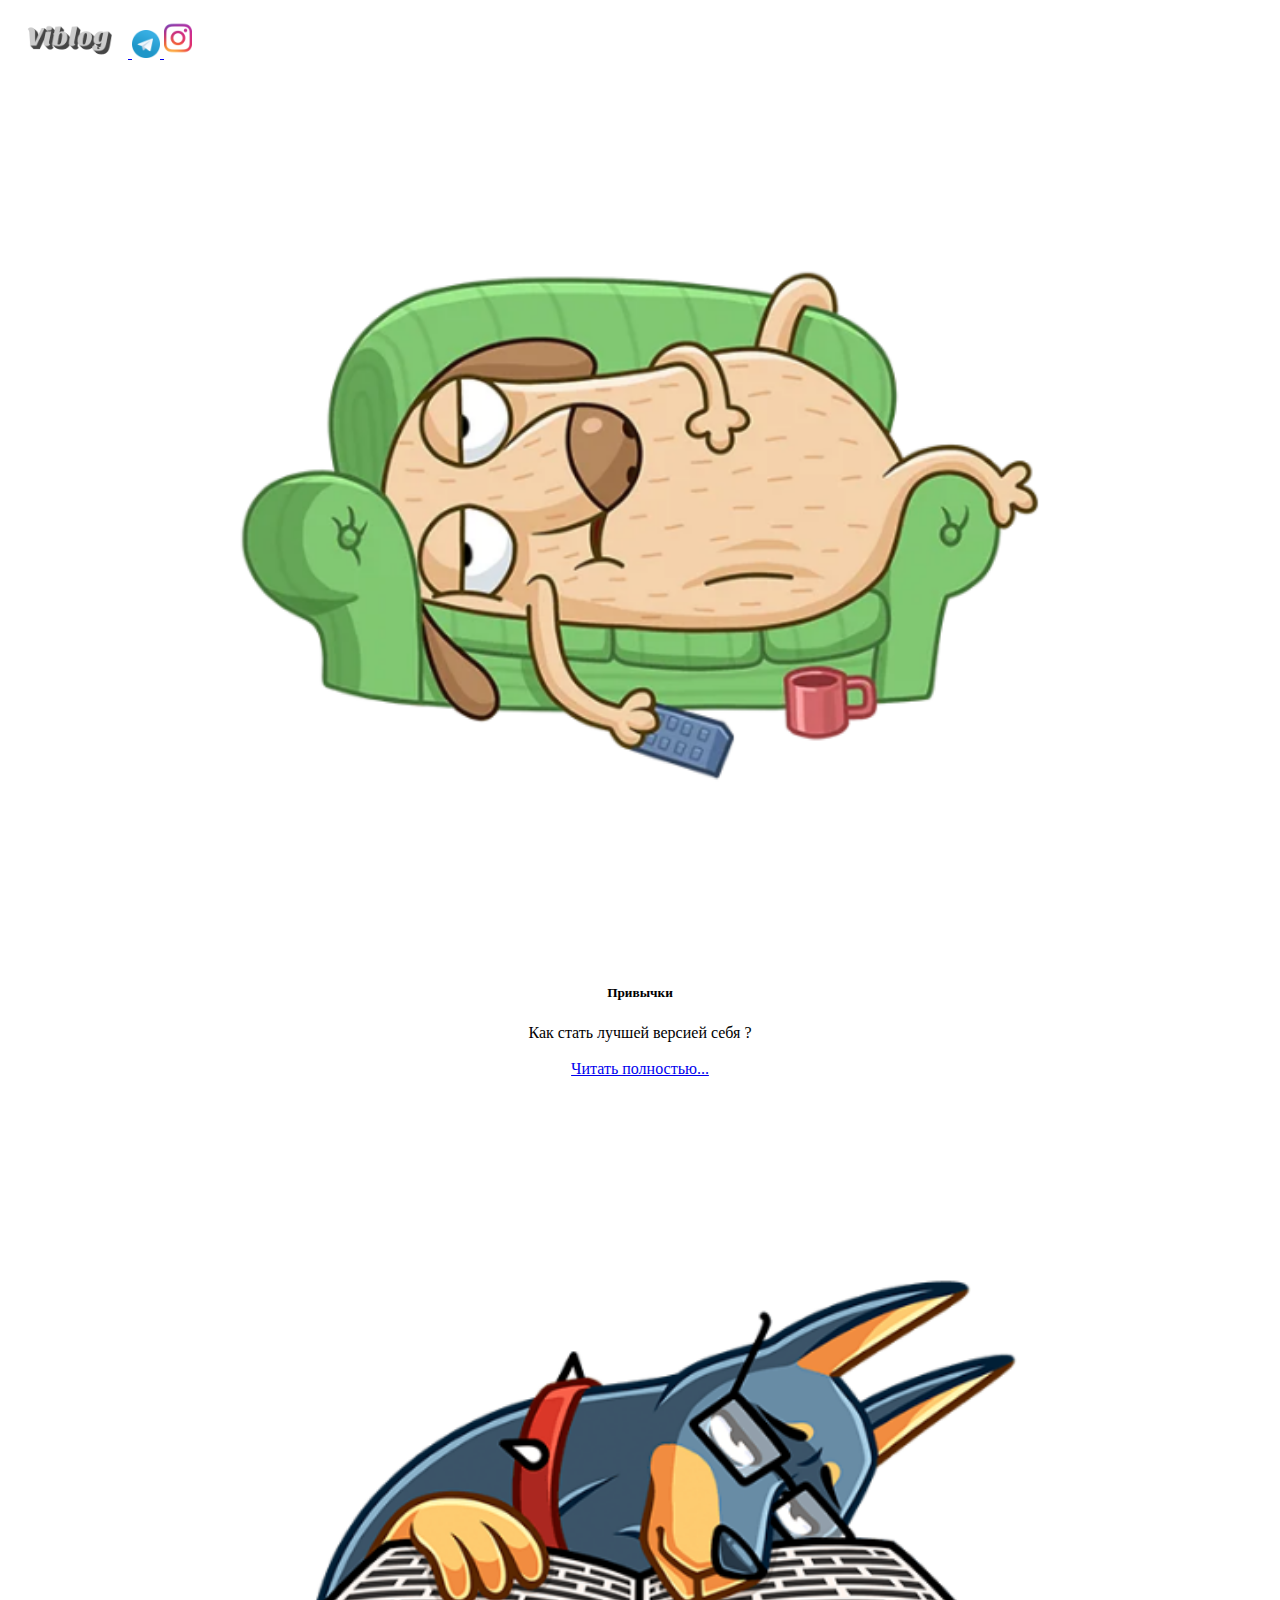
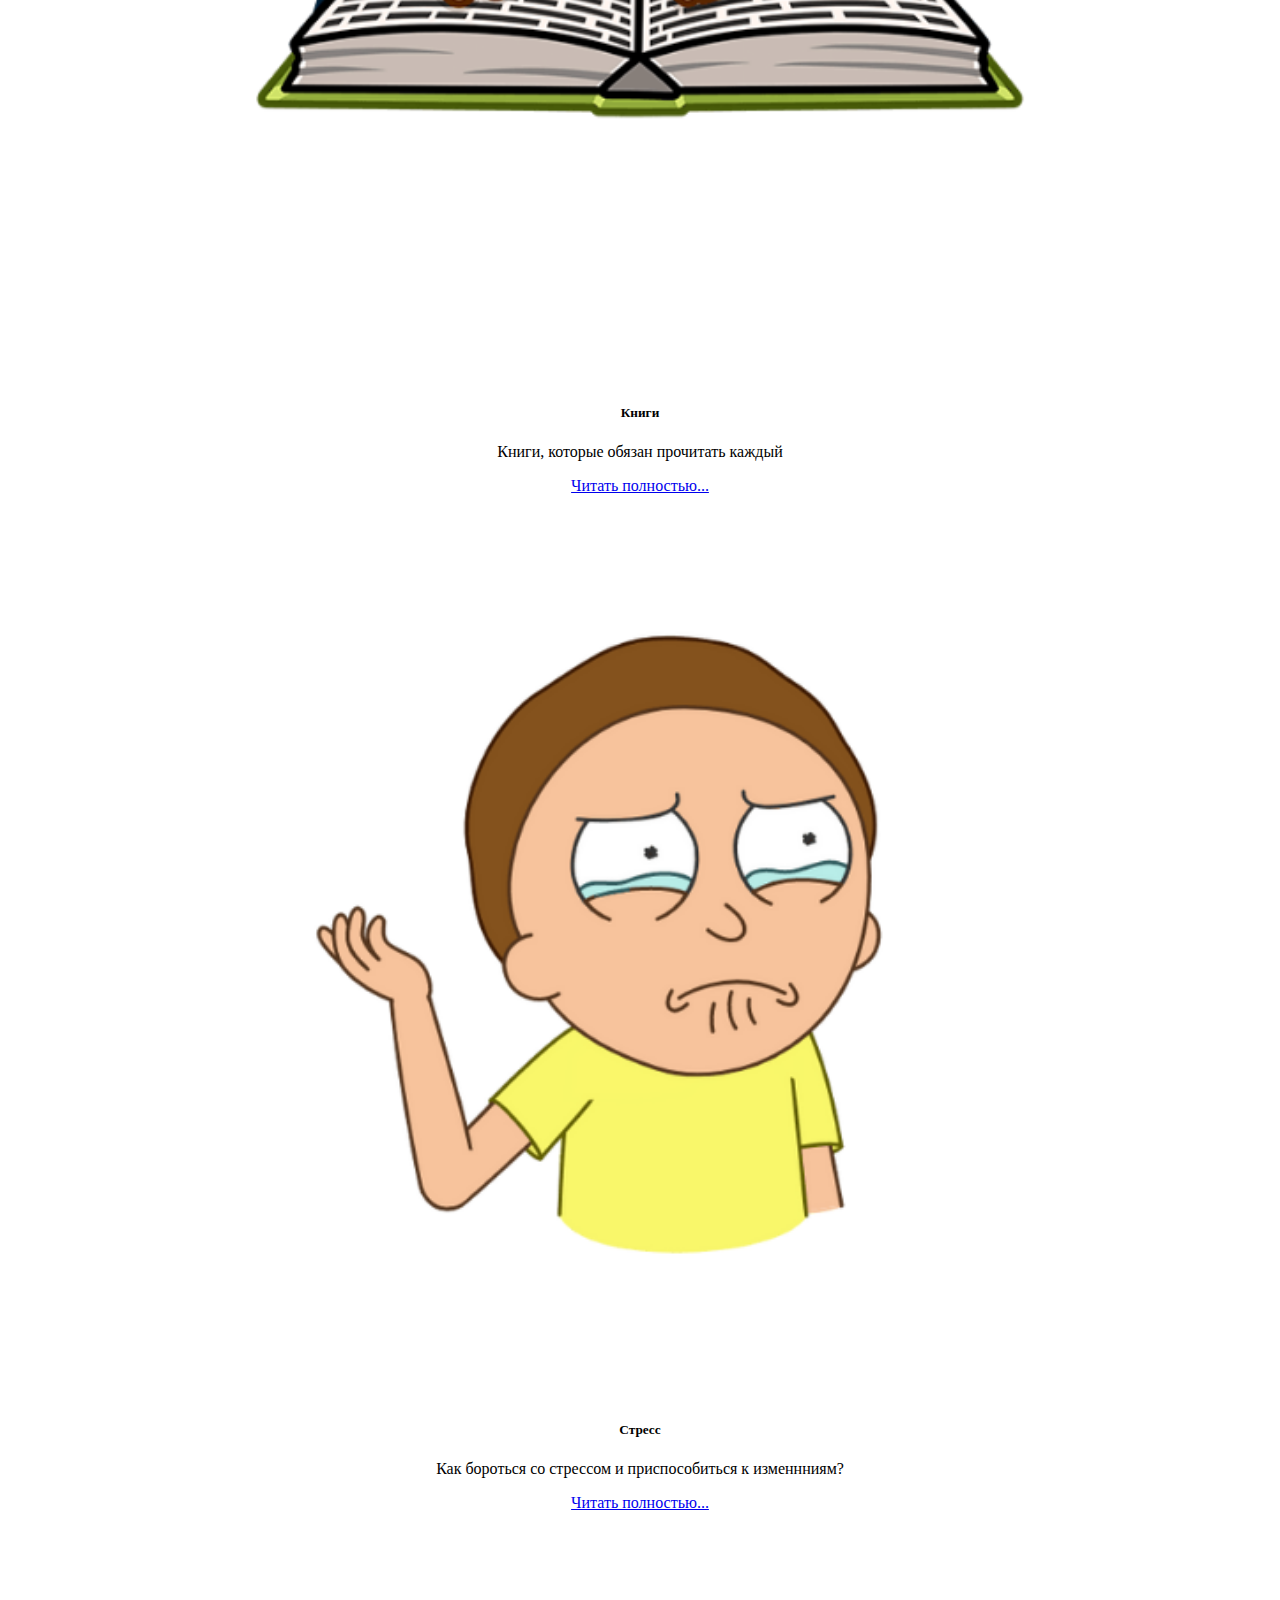
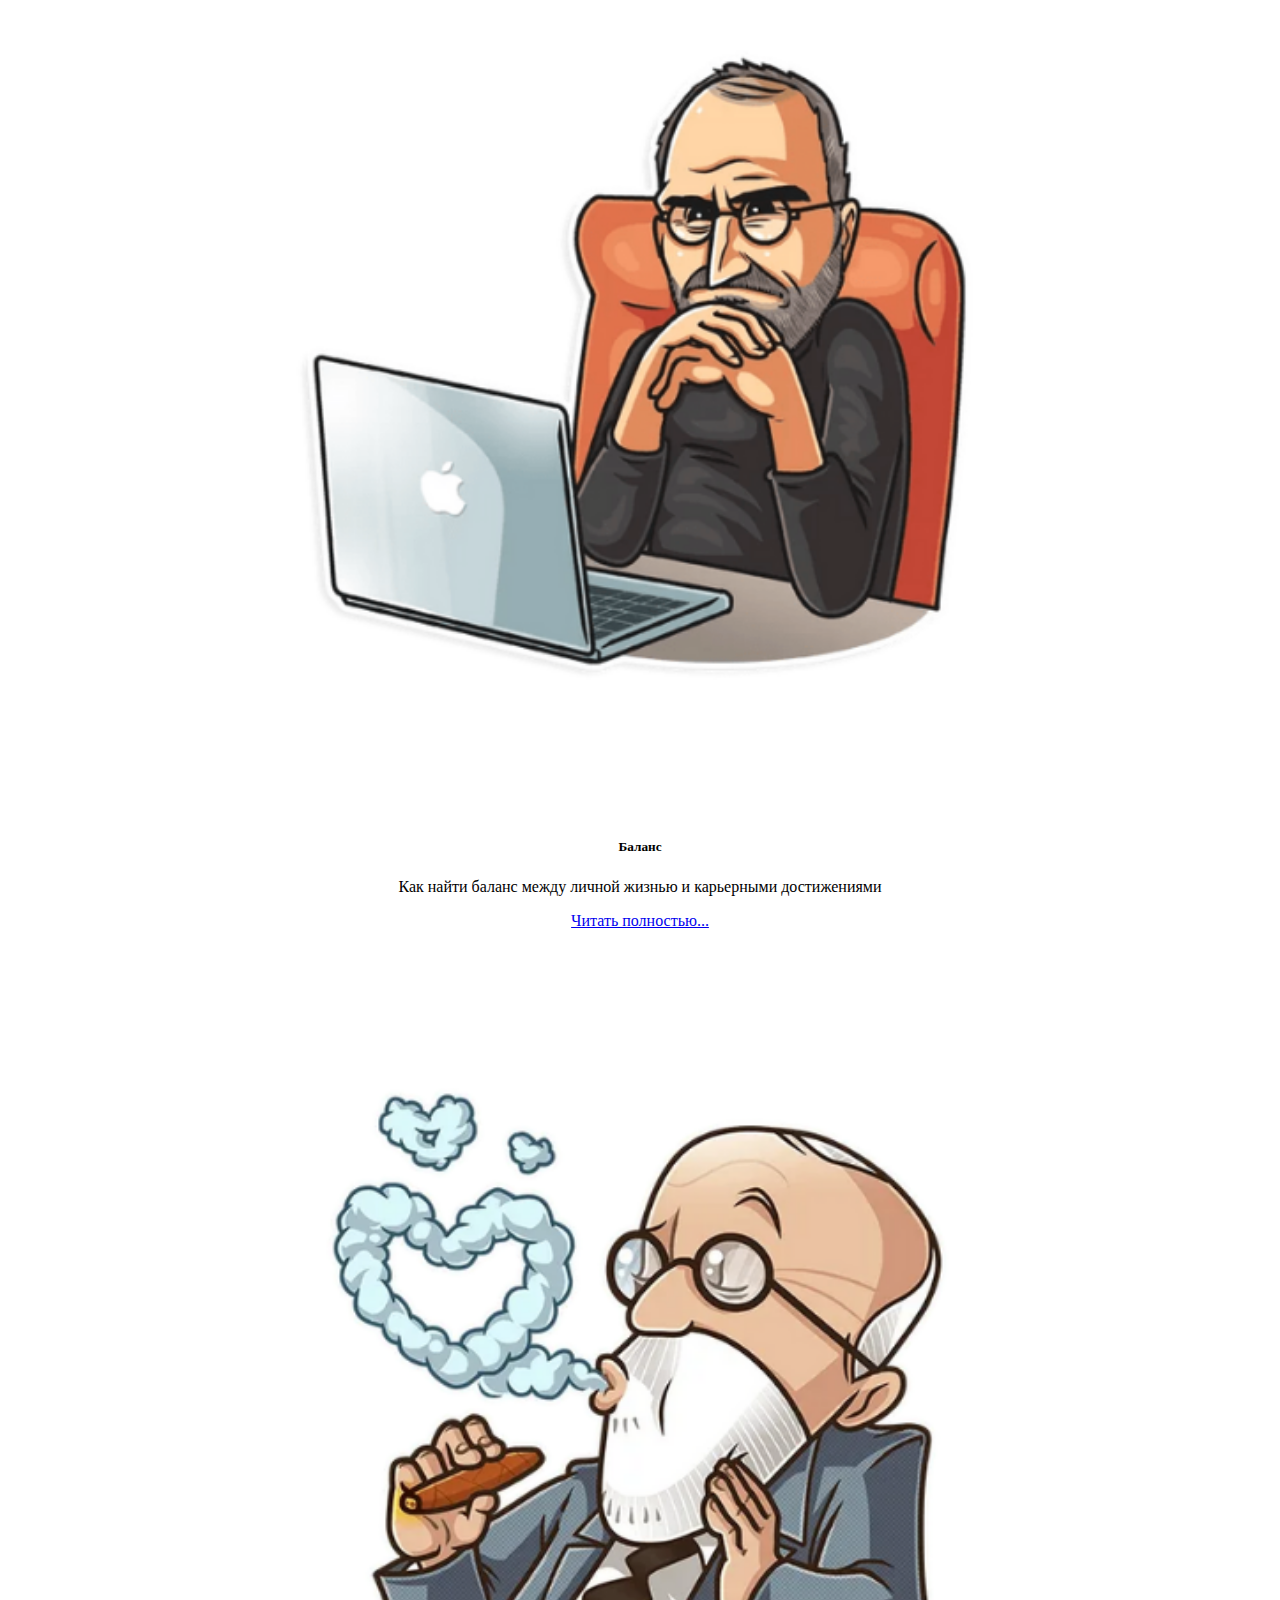
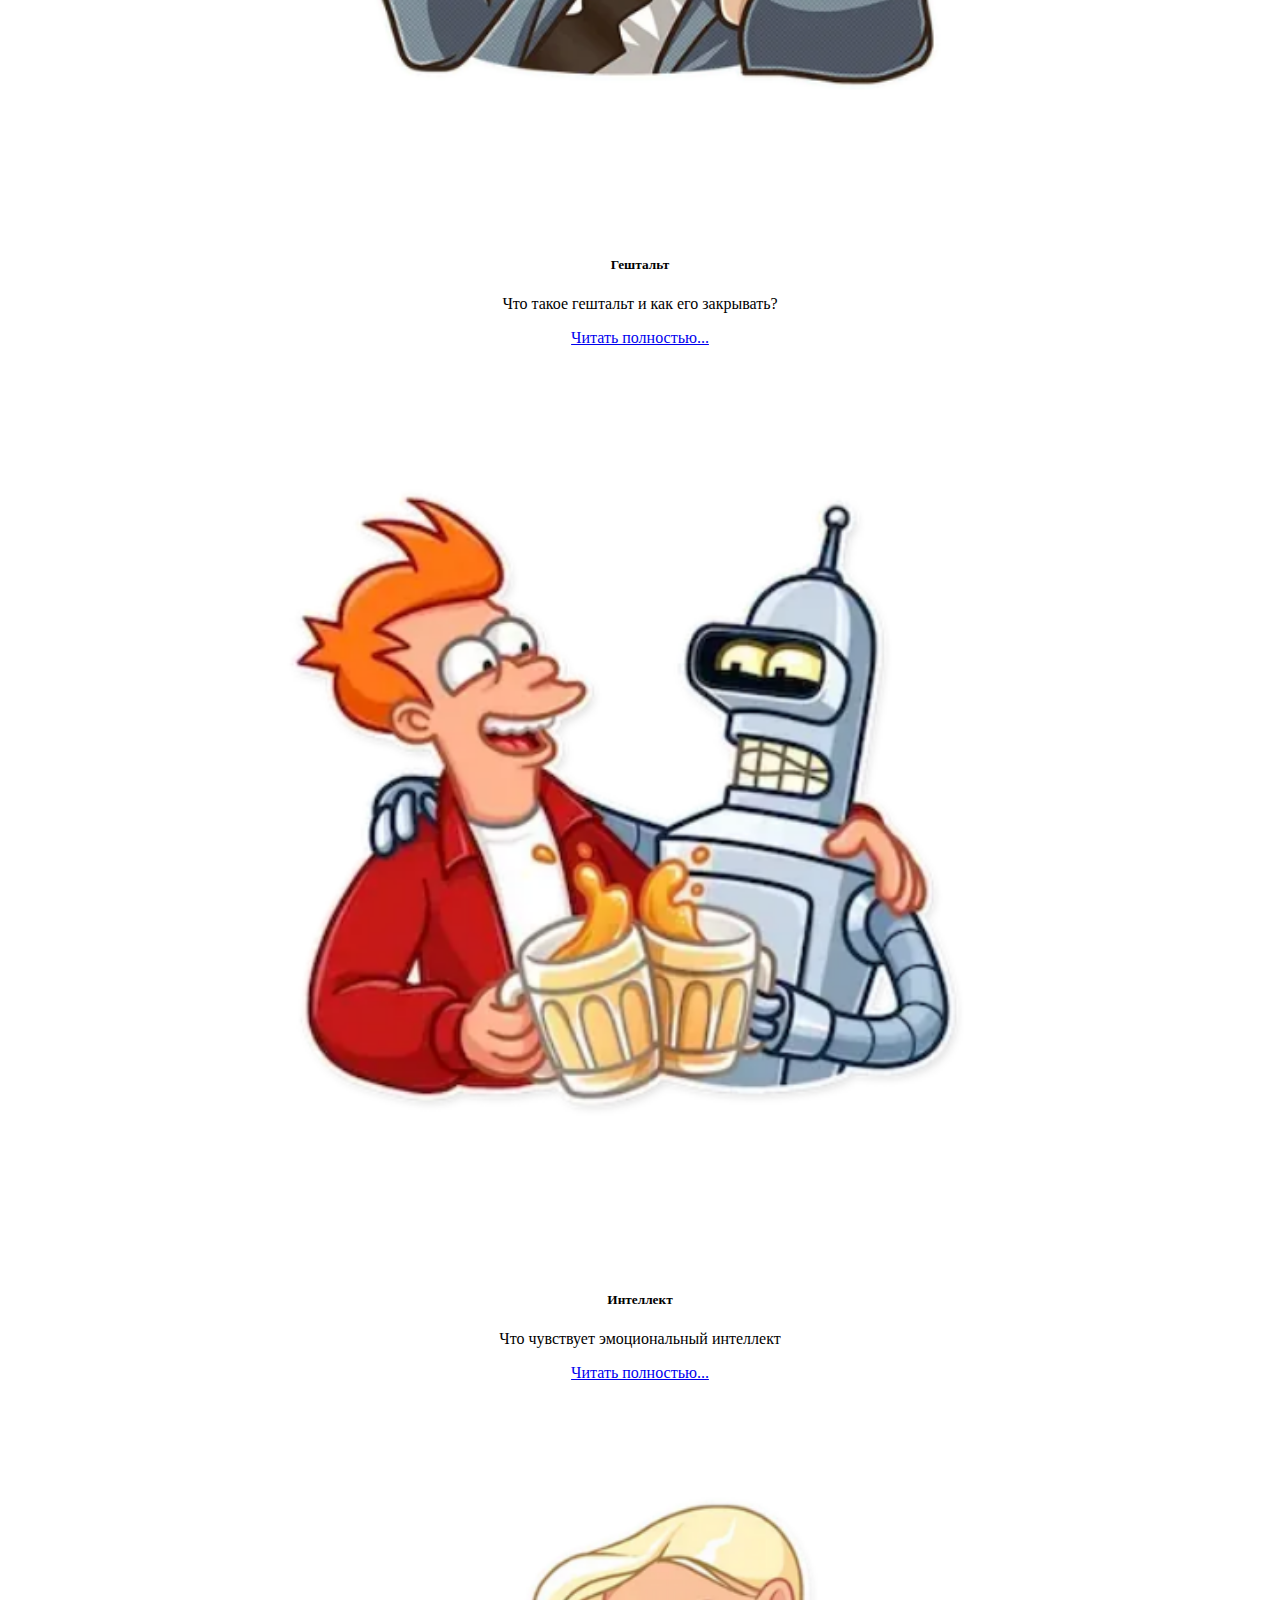
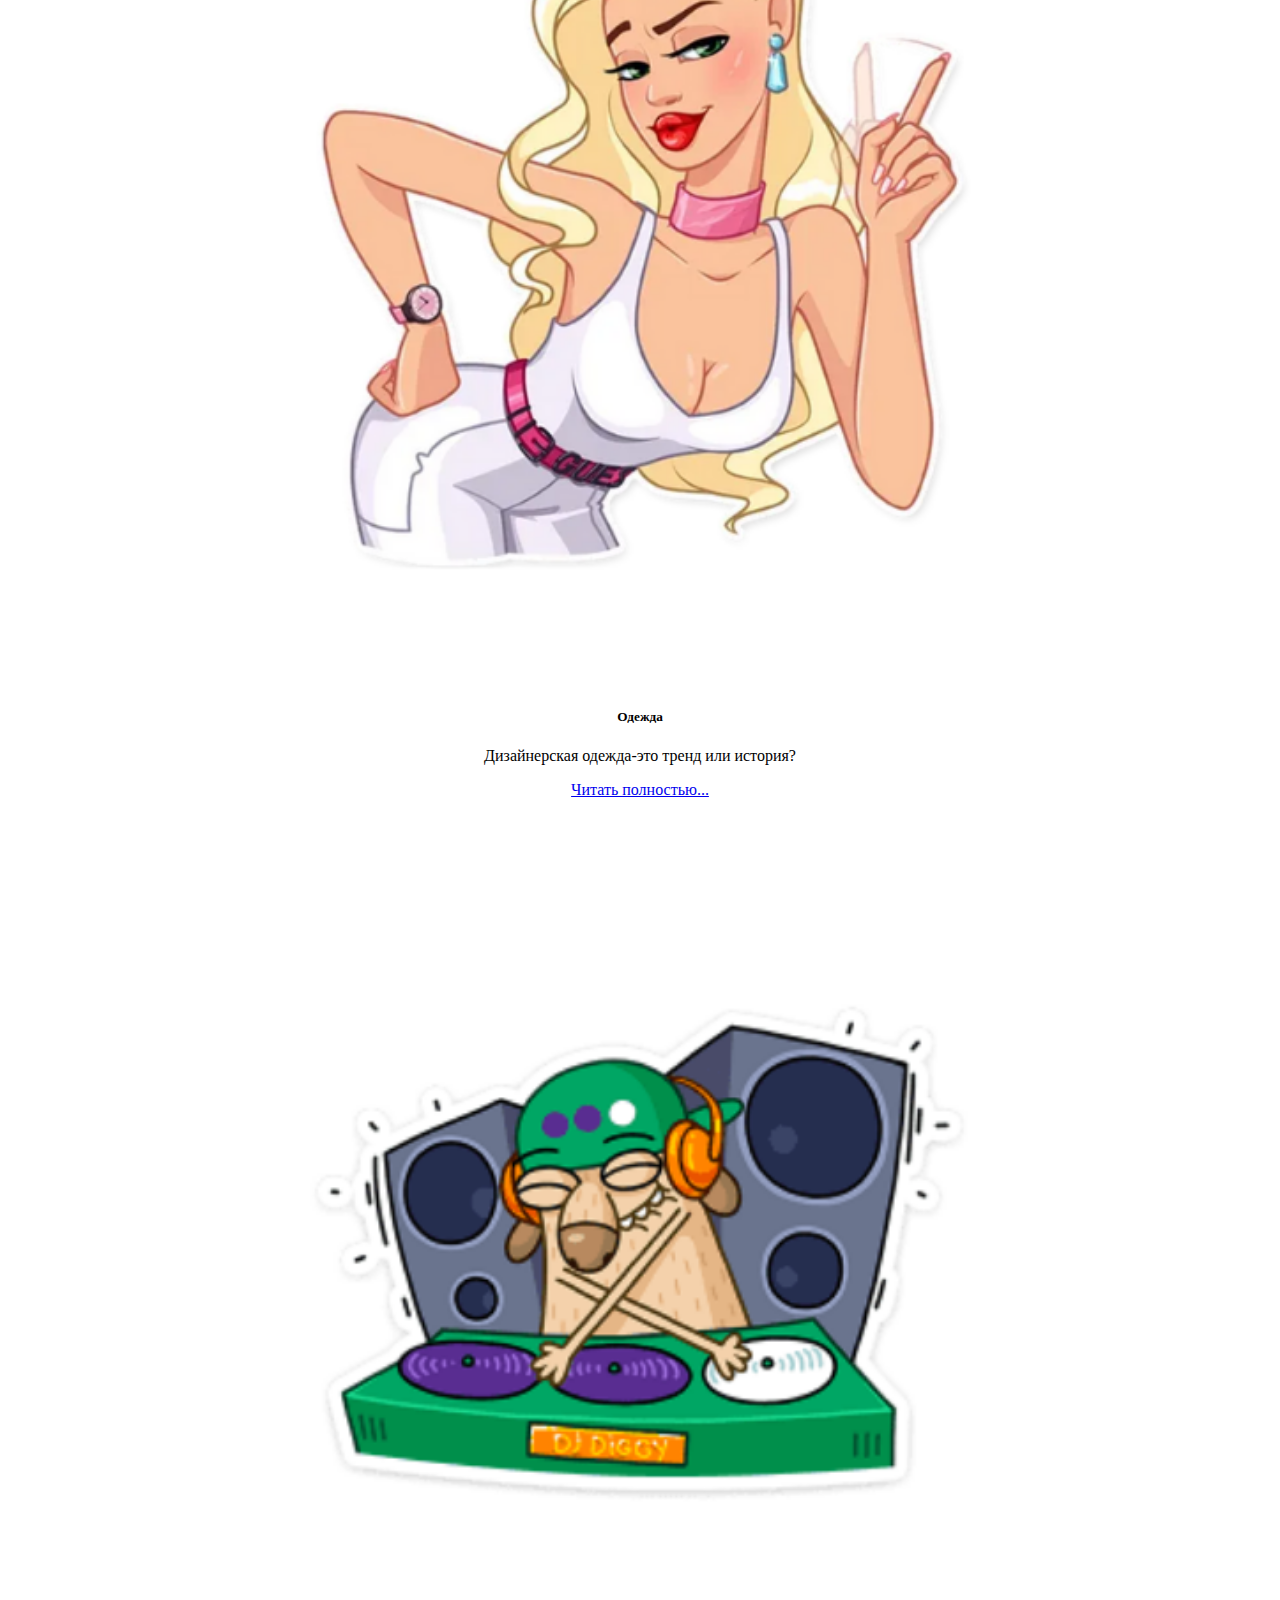
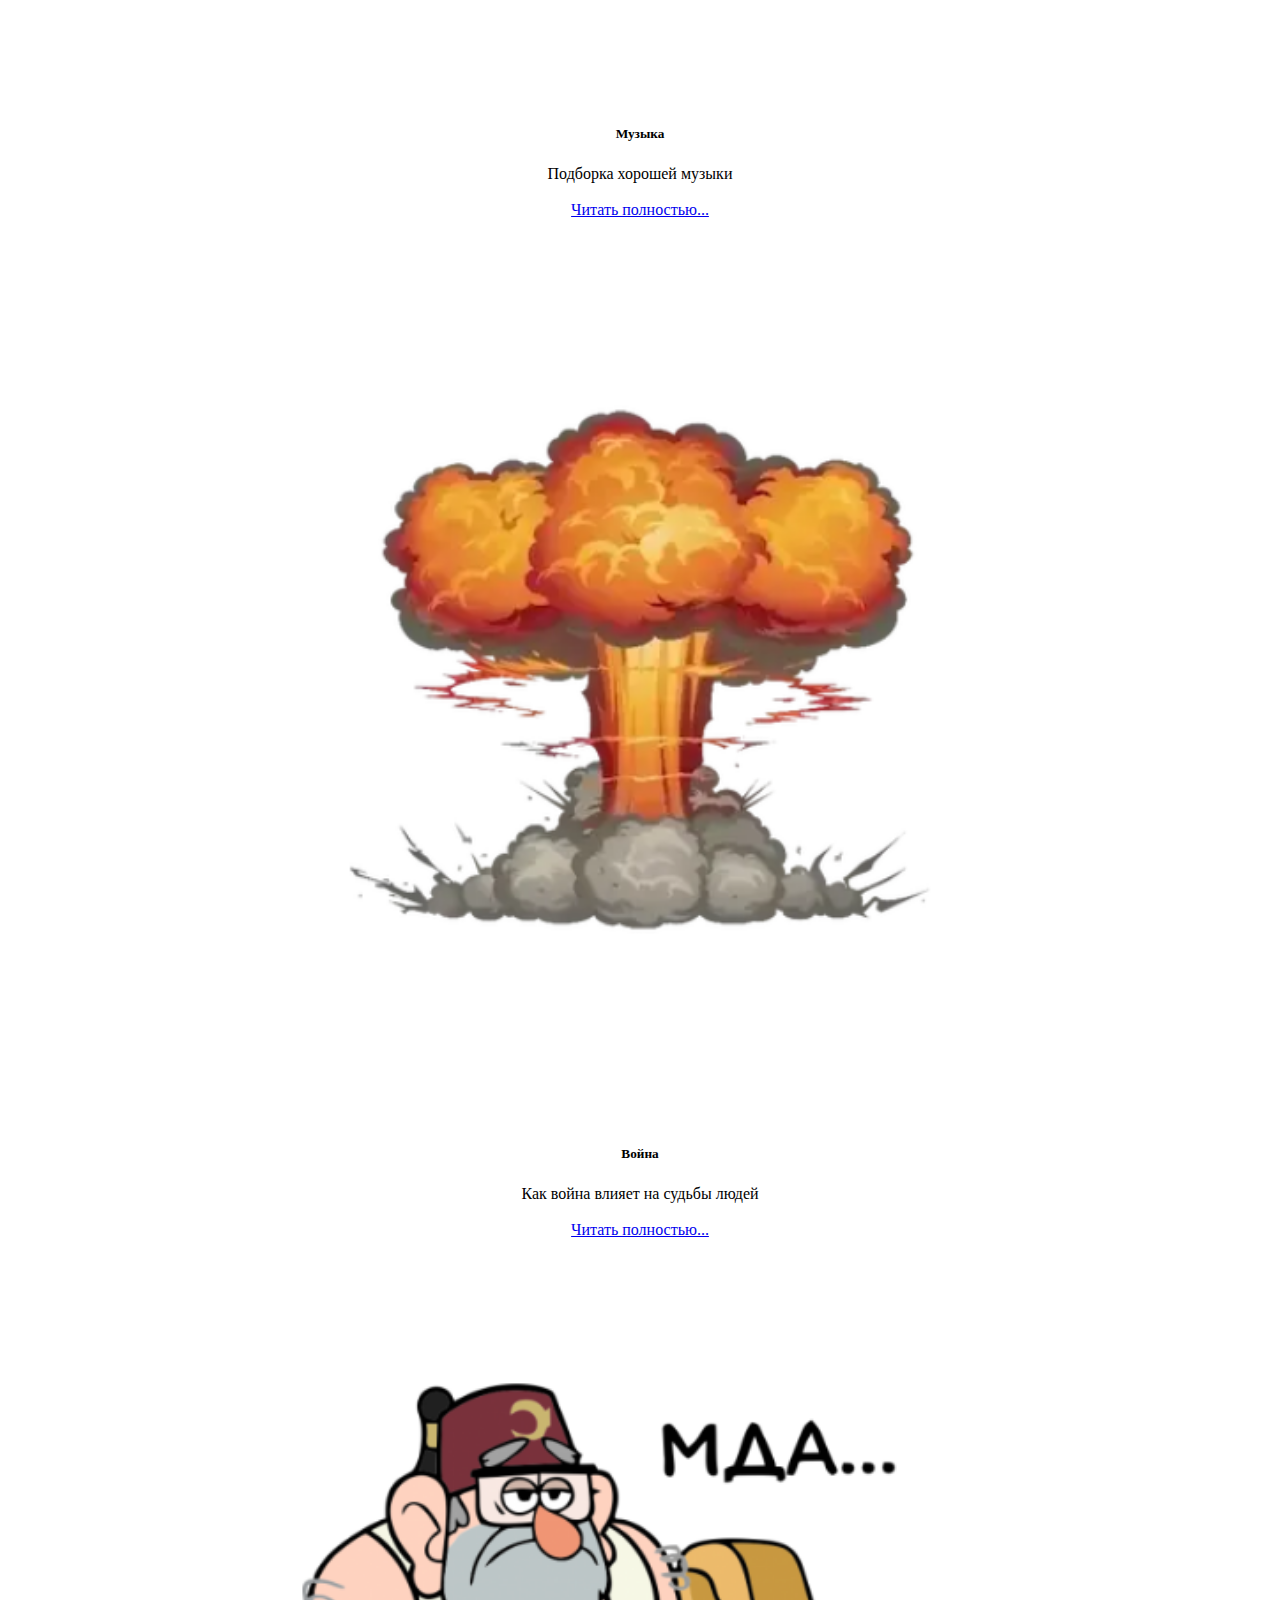
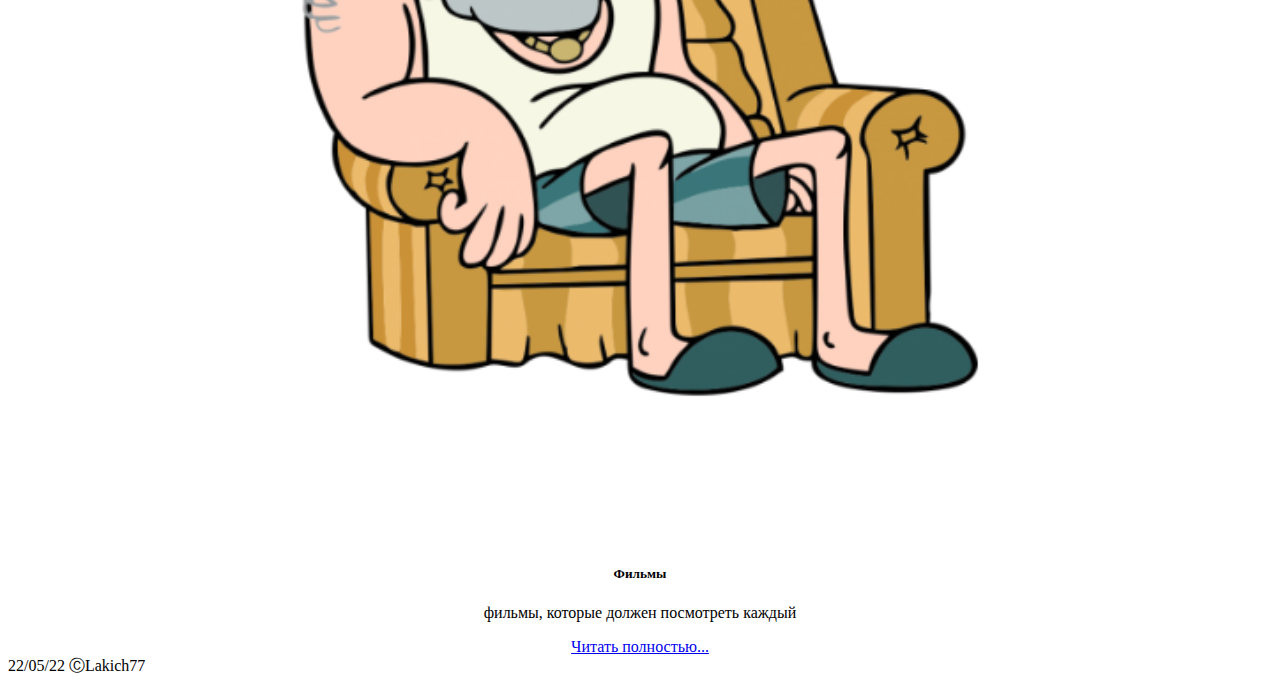
<file: index.html/index.html>
<!DOCTYPE html>
<html lang="en">
  <head>
    <meta charset="utf-8" />
    <meta name="viewport" content="width=device-width, initial-scale=1" />
    <title>Vi blog</title>
    <link
      href="https://cdn.jsdelivr.net/npm/bootstrap@5.2.0-beta1/dist/css/bootstrap.min.css"
      rel="stylesheet"
      integrity="sha384-0evHe/X+R7YkIZDRvuzKMRqM+OrBnVFBL6DOitfPri4tjfHxaWutUpFmBp4vmVor"
      crossorigin="anonymous"
    /><link rel="apple-touch-icon" sizes="180x180" href="/apple-touch-icon.png">
    <link rel="icon" type="image/png" sizes="32x32" href="/favicon-32x32.png">
    <link rel="icon" type="image/png" sizes="16x16" href="/favicon-16x16.png">
    <link rel="manifest" href="/site.webmanifest">
    <style>
      .card {
        border-radius: 1em;
        text-align: center;
      }
      .card:hover{
        background-color: rgba(0, 0, 0, 0.1);
      }
      .card img {
        border-radius: 50%;
        width: 70%;
        margin: auto;
        padding: 0.5em;
      }
      .navbar ima {
        width: 100%;
        margin: auto;
      }
 
      
    
            </style>
  </head>
  <body>
    <script
      src="https://cdn.jsdelivr.net/npm/bootstrap@5.2.0-beta1/dist/js/bootstrap.bundle.min.js"
      integrity="sha384-pprn3073KE6tl6bjs2QrFaJGz5/SUsLqktiwsUTF55Jfv3qYSDhgCecCxMW52nD2"
      crossorigin="anonymous"
    ></script>
    <nav class="navbar bg-dark">
      <div class="container-fluit" style="padding-right: 2px; height: 50px;">
        <a class="navbar-brand" href="#">
          <img src="Viblog.png" alt="" width="120">
        </a>
          
          <a class="navbar-brand" href="https://t.me/Lakaydo">
            <img src="telegram-logo-944.png" alt="" width="28">
            <a class="navbar-brand" href="https://instagram.com/lakich77">
              <img src="logo-instagram-png-2454.png" alt="" width="28">
            </a>
           
          </a>
        </a>
      </div>
    </nav>
    <div class="conteiner my-3">
      <div class="row row-cols-2 row-cols-md-3 row-cols-lg-5 g-3">
        <div class="col">
          <div class="card">
              <img src="1.png" class="card-img-top" alt="...">
              <div class="card-body">
                <h5 class="card-title">Привычки</h5>
                <p class="card-text">ㅤㅤКак  стать  лучшей версией  себя ?ㅤㅤㅤㅤㅤㅤㅤㅤㅤㅤ </p>
                <a href="priv.html" class="btn btn-warning">Читать полностью...</a>
              </div>
          </div>
        </div>
        <div class="col">
          <div class="card">
              <img src="2.png" class="card-img-top" alt="...">
              <div class="card-body">
                <h5 class="card-title">Книги</h5>
                <p class="card-text">Книги, которые обязан прочитать каждый</p>
                <a href="books.html" class="btn btn-warning">Читать полностью...</a>
              </div>
          </div>
        </div>
        <div class="col">
          <div class="card">
              <img src="3.png" class="card-img-top" alt="...">
              <div class="card-body">
                <h5 class="card-title">Стресс</h5>
                <p class="card-text">Как бороться со стрессом и приспособиться к изменнниям?</p>
                <a href="stress.html" class="btn btn-warning">Читать полностью...</a>
              </div>
          </div>
        </div>
        <div class="col">
          <div class="card">
              <img src="4.png" class="card-img-top" alt="...">
              <div class="card-body">
                <h5 class="card-title">Баланс</h5>
                <p class="card-text">Как найти баланс между личной жизнью и карьерными достижениями</p>
                <a href="balance.html" class="btn btn-warning">Читать полностью...</a>
              </div>
          </div>
        </div>
        <div class="col">
          <div class="card">
              <img src="5.png" class="card-img-top" alt="...">
              <div class="card-body">
                <h5 class="card-title">Гештальт</h5>
                <p class="card-text">Что такое гештальт и как его закрывать?</p>
                <a href="geshtalt.html" class="btn btn-warning">Читать полностью...</a>
              </div>
          </div>
        </div>
  <br />
        <div class="col">
          <div class="card">
              <img src="6.png" class="card-img-top" alt="...">
              <div class="card-body">
                <h5 class="card-title">Интеллект</h5>
                <p class="card-text">Что чувствует эмоциональный интеллект</p>
                <a href="int.html" class="btn btn-warning">Читать полностью...</a>
              </div>
          </div>
        </div>
        <div class="col">
          <div class="card">
              <img src="7.png" class="card-img-top" alt="...">
              <div class="card-body">
                <h5 class="card-title">Одежда</h5>
                <p class="card-text">Дизайнерская одежда-это тренд или история?</p>
                <a href="odejda.html" class="btn btn-warning">Читать полностью...</a>
              </div>
          </div>
        </div>
        <div class="col">
          <div class="card">
              <img src="8.png" class="card-img-top" alt="...">
              <div class="card-body">
                <h5 class="card-title">Музыка</h5>
                <p class="card-text">ㅤㅤㅤПодборка хорошей музыкиㅤㅤㅤㅤ</p>
                <a href="music.html" class="btn btn-warning">Читать полностью...</a>
              </div>
          </div>
        
      </div>
      <div class="col">
        <div class="card">
            <img src="Дизайн без названия.png" class="card-img-top" alt="...">
            <div class="card-body">
              <h5 class="card-title">Война</h5>
              <p class="card-text">Как война влияет на судьбы людейㅤㅤㅤㅤㅤㅤㅤㅤㅤㅤㅤㅤ</p>
              <a href="voyna.html" class="btn btn-warning">Читать полностью...</a>
            </div>
        </div>
      </div><div class="col">
        <div class="card">
            <img src="10.png" class="card-img-top" alt="...">
            <div class="card-body">
              <h5 class="card-title">Фильмы</h5>
              <p class="card-text">фильмы, которые должен посмотреть каждый</p>
              <a href="film.html" class="btn btn-warning">Читать полностью...</a>
            </div>
        </div>
      </div>

    </div>
    <nav class="navbar bg-light">
      <div class="container-fluid">
        <span class="navbar-text">
          22/05/22 ⒸLakich77
        </span>
      </div>
    </nav>
 </body>
</html>
</file>
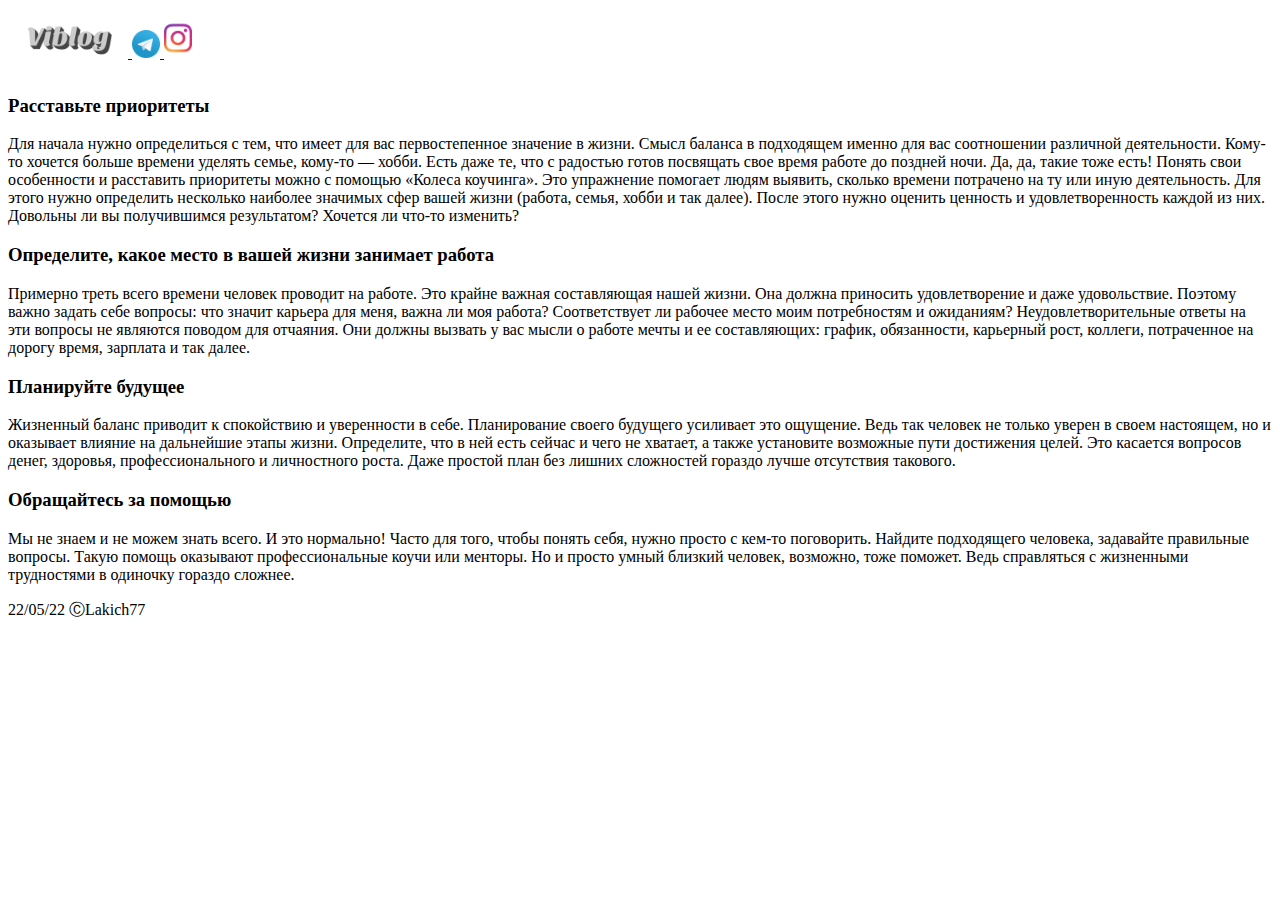
<file: index.html/balance.html>
<!DOCTYPE html>
<html lang="en">
  <head>
    <meta charset="utf-8" />
    <meta name="viewport" content="width=device-width, initial-scale=1" />
    <title>Vi blog</title>
    <link
      href="https://cdn.jsdelivr.net/npm/bootstrap@5.2.0-beta1/dist/css/bootstrap.min.css"
      rel="stylesheet"
      integrity="sha384-0evHe/X+R7YkIZDRvuzKMRqM+OrBnVFBL6DOitfPri4tjfHxaWutUpFmBp4vmVor"
      crossorigin="anonymous"
    /><link rel="apple-touch-icon" sizes="180x180" href="/apple-touch-icon.png">
    <link rel="icon" type="image/png" sizes="32x32" href="/favicon-32x32.png">
    <link rel="icon" type="image/png" sizes="16x16" href="/favicon-16x16.png">
    <link rel="manifest" href="/site.webmanifest">
    <style>
      .card {
        border-radius: 1em;
        text-align: center;
      }
      .card:hover{
        background-color: rgba(0, 0, 0, 0.1);
      }
      .card img {
        border-radius: 50%;
        width: 70%;
        margin: auto;
        padding: 0.5em;
      }
      .navbar ima {
        width: 100%;
        margin: auto;
      }
 
      
    
            </style>
  </head>
  <body>
    <script
      src="https://cdn.jsdelivr.net/npm/bootstrap@5.2.0-beta1/dist/js/bootstrap.bundle.min.js"
      integrity="sha384-pprn3073KE6tl6bjs2QrFaJGz5/SUsLqktiwsUTF55Jfv3qYSDhgCecCxMW52nD2"
      crossorigin="anonymous"
    ></script>
    <nav class="navbar bg-dark">
      <div class="container-fluit" style="padding-right: 2px; height: 50px;">
        <a class="navbar-brand" href="index.html">
          <img src="Viblog.png" alt="" width="120">
        </a>
          
          <a class="navbar-brand" href="https://t.me/Lakaydo">
            <img src="telegram-logo-944.png" alt="" width="28">
            <a class="navbar-brand" href="https://instagram.com/lakich77">
              <img src="logo-instagram-png-2454.png" alt="" width="28">
            </a>
          </a>
        </a>
      </div>
    </nav>
    <div class="container my-3">
      <div class="row">
        <div class="col-md-2">
          <img class="w-100" alt="">
        </div>
      <div class="col-md-8 text-center">
        <h3>Расставьте приоритеты</h3>
        <p>Для начала нужно определиться с тем, что имеет для вас первостепенное значение в жизни. Смысл баланса в подходящем именно для вас соотношении различной деятельности. Кому-то хочется больше времени уделять семье, кому-то — хобби. Есть даже те, что с радостью готов посвящать свое время работе до поздней ночи. Да, да, такие тоже есть!

            Понять свои особенности и расставить приоритеты можно с помощью «Колеса коучинга». Это упражнение помогает людям выявить, сколько времени потрачено на ту или иную деятельность. Для этого нужно определить несколько наиболее значимых сфер вашей жизни (работа, семья, хобби и так далее). После этого нужно оценить ценность и удовлетворенность каждой из них. Довольны ли вы получившимся результатом? Хочется ли что-то изменить?</p>
        <h3>Определите, какое место в вашей жизни занимает работа</h3>
          <p>Примерно треть всего времени человек проводит на работе. Это крайне важная составляющая нашей жизни. Она должна приносить удовлетворение и даже удовольствие. Поэтому важно задать себе вопросы: что значит карьера для меня, важна ли моя работа? Соответствует ли рабочее место моим потребностям и ожиданиям? Неудовлетворительные ответы на эти вопросы не являются поводом для отчаяния. Они должны вызвать у вас мысли о работе мечты и ее составляющих: график, обязанности, карьерный рост, коллеги, потраченное на дорогу время, зарплата и так далее.</p>    
           <h3>Планируйте будущее</h3>
           <p>Жизненный баланс приводит к спокойствию и уверенности в себе. Планирование своего будущего усиливает это ощущение. Ведь так человек не только уверен в своем настоящем, но и оказывает влияние на дальнейшие этапы жизни. Определите, что в ней есть сейчас и чего не хватает, а также установите возможные пути достижения целей. Это касается вопросов денег, здоровья, профессионального и личностного роста. Даже простой план без лишних сложностей гораздо лучше отсутствия такового.</p>
            <h3>Обращайтесь за помощью</h3>
             <p>Мы не знаем и не можем знать всего. И это нормально! Часто для того, чтобы понять себя, нужно просто с кем-то поговорить. Найдите подходящего человека, задавайте правильные вопросы. Такую помощь оказывают профессиональные коучи или менторы. Но и просто умный близкий человек, возможно, тоже поможет. Ведь справляться с жизненными трудностями в одиночку гораздо сложнее.</p>
        </div>
      </div>
    </div>
    <nav class="navbar bg-light">
      <div class="container-fluid">
        <span class="navbar-text">
            22/05/22 ⒸLakich77
        </span>
      </div>
    </nav>

 </body>
</html>
</file>
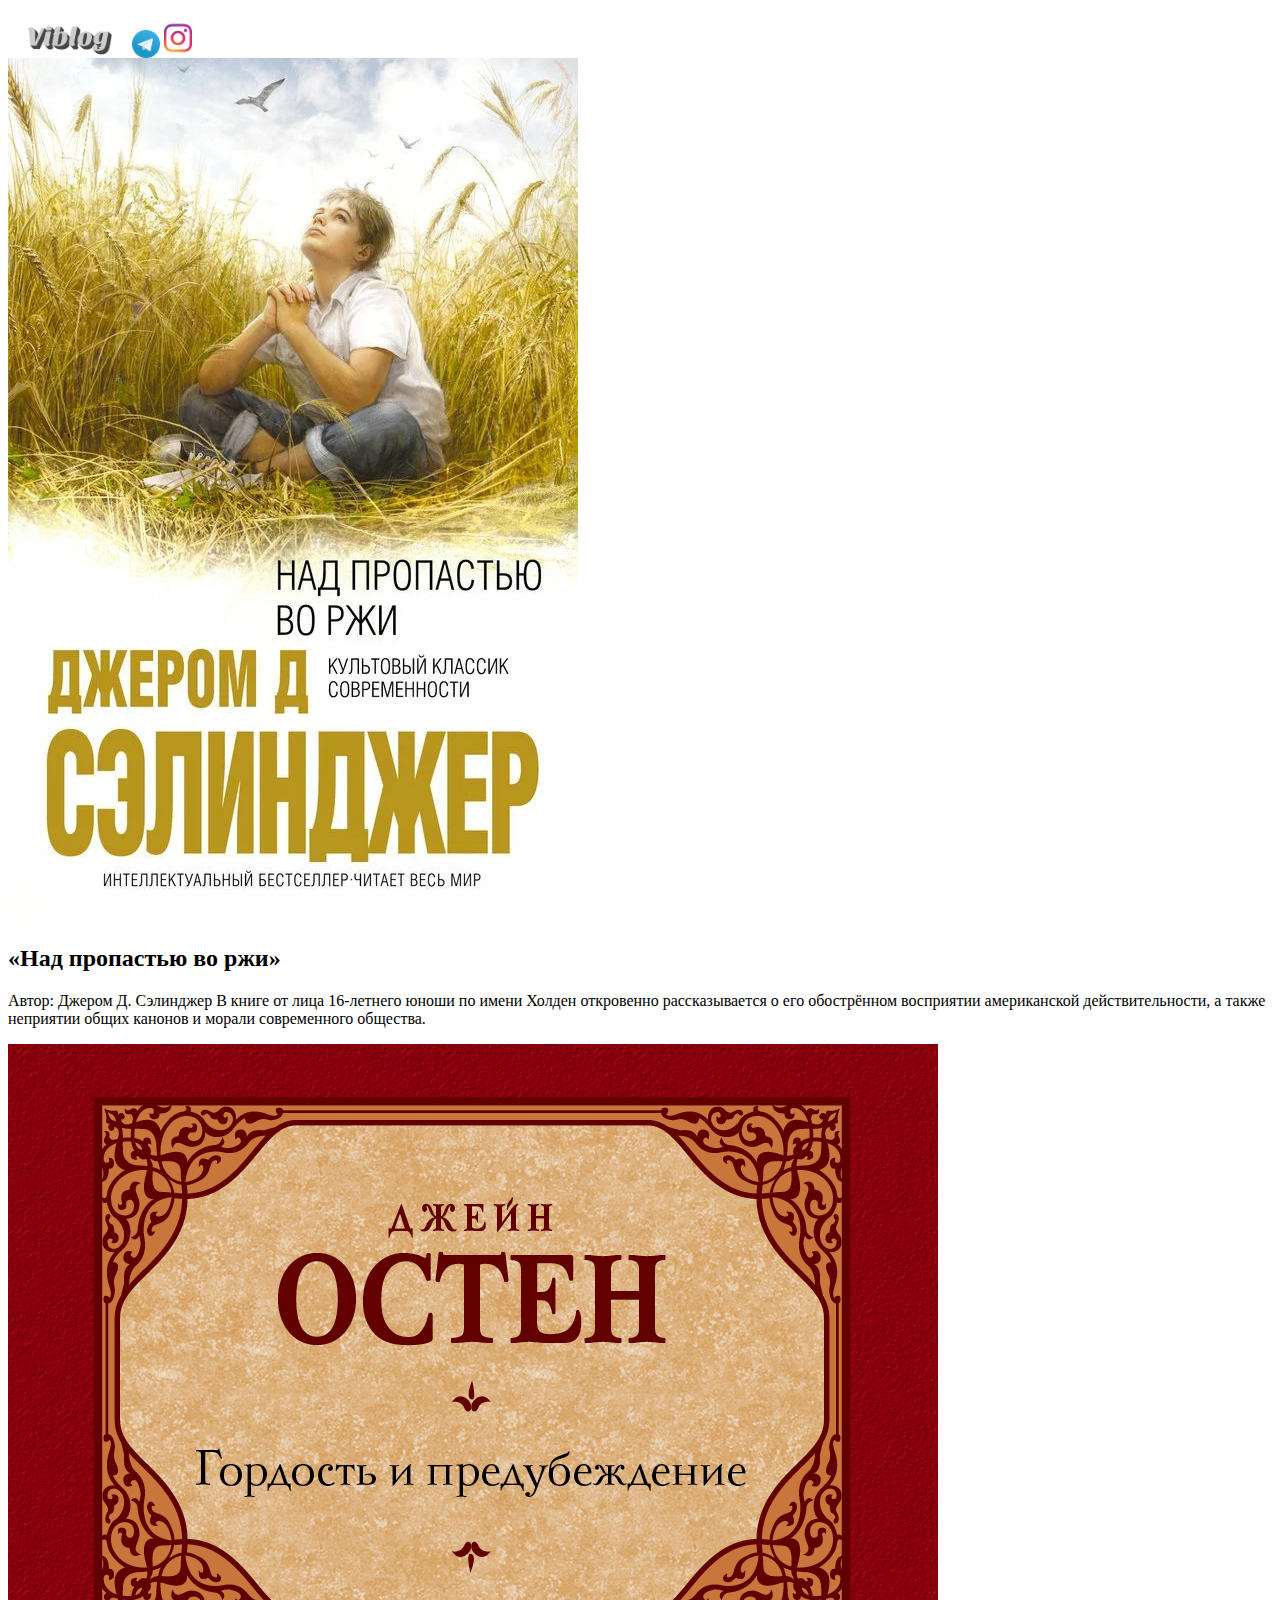
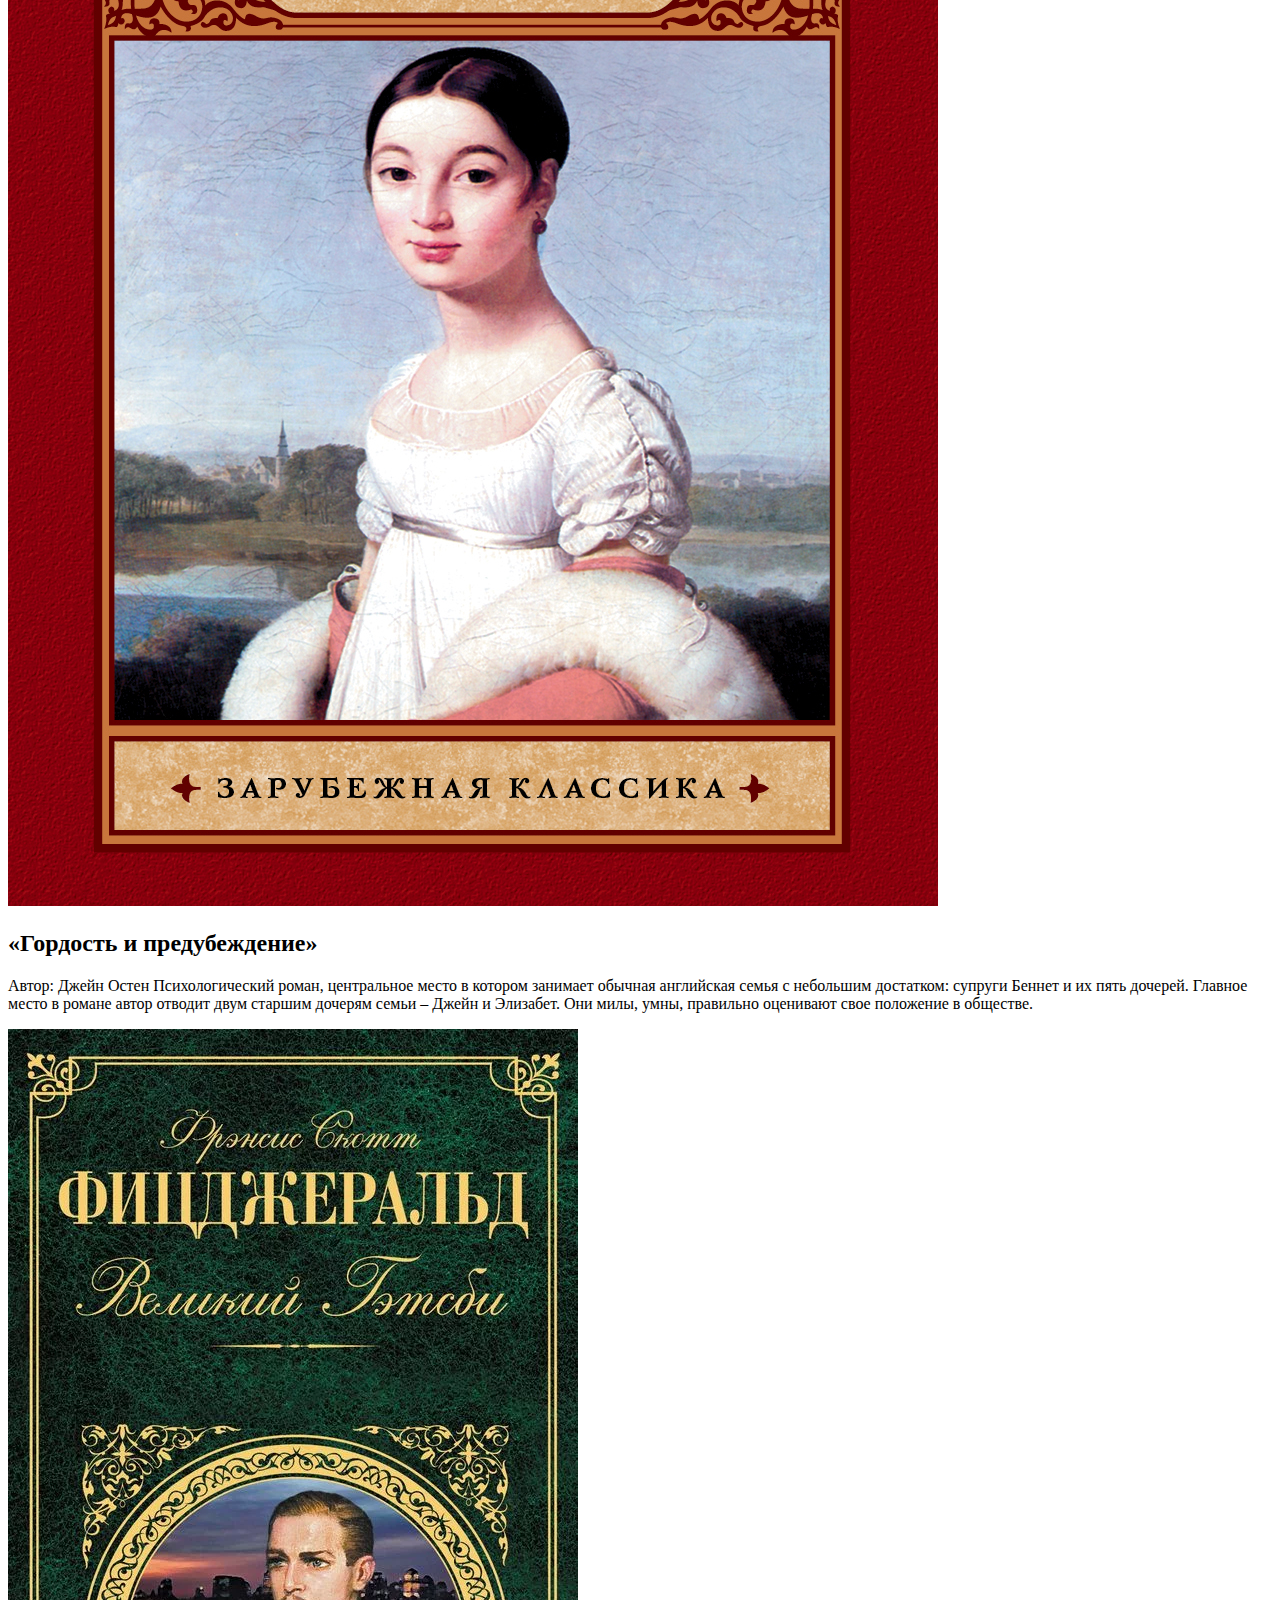
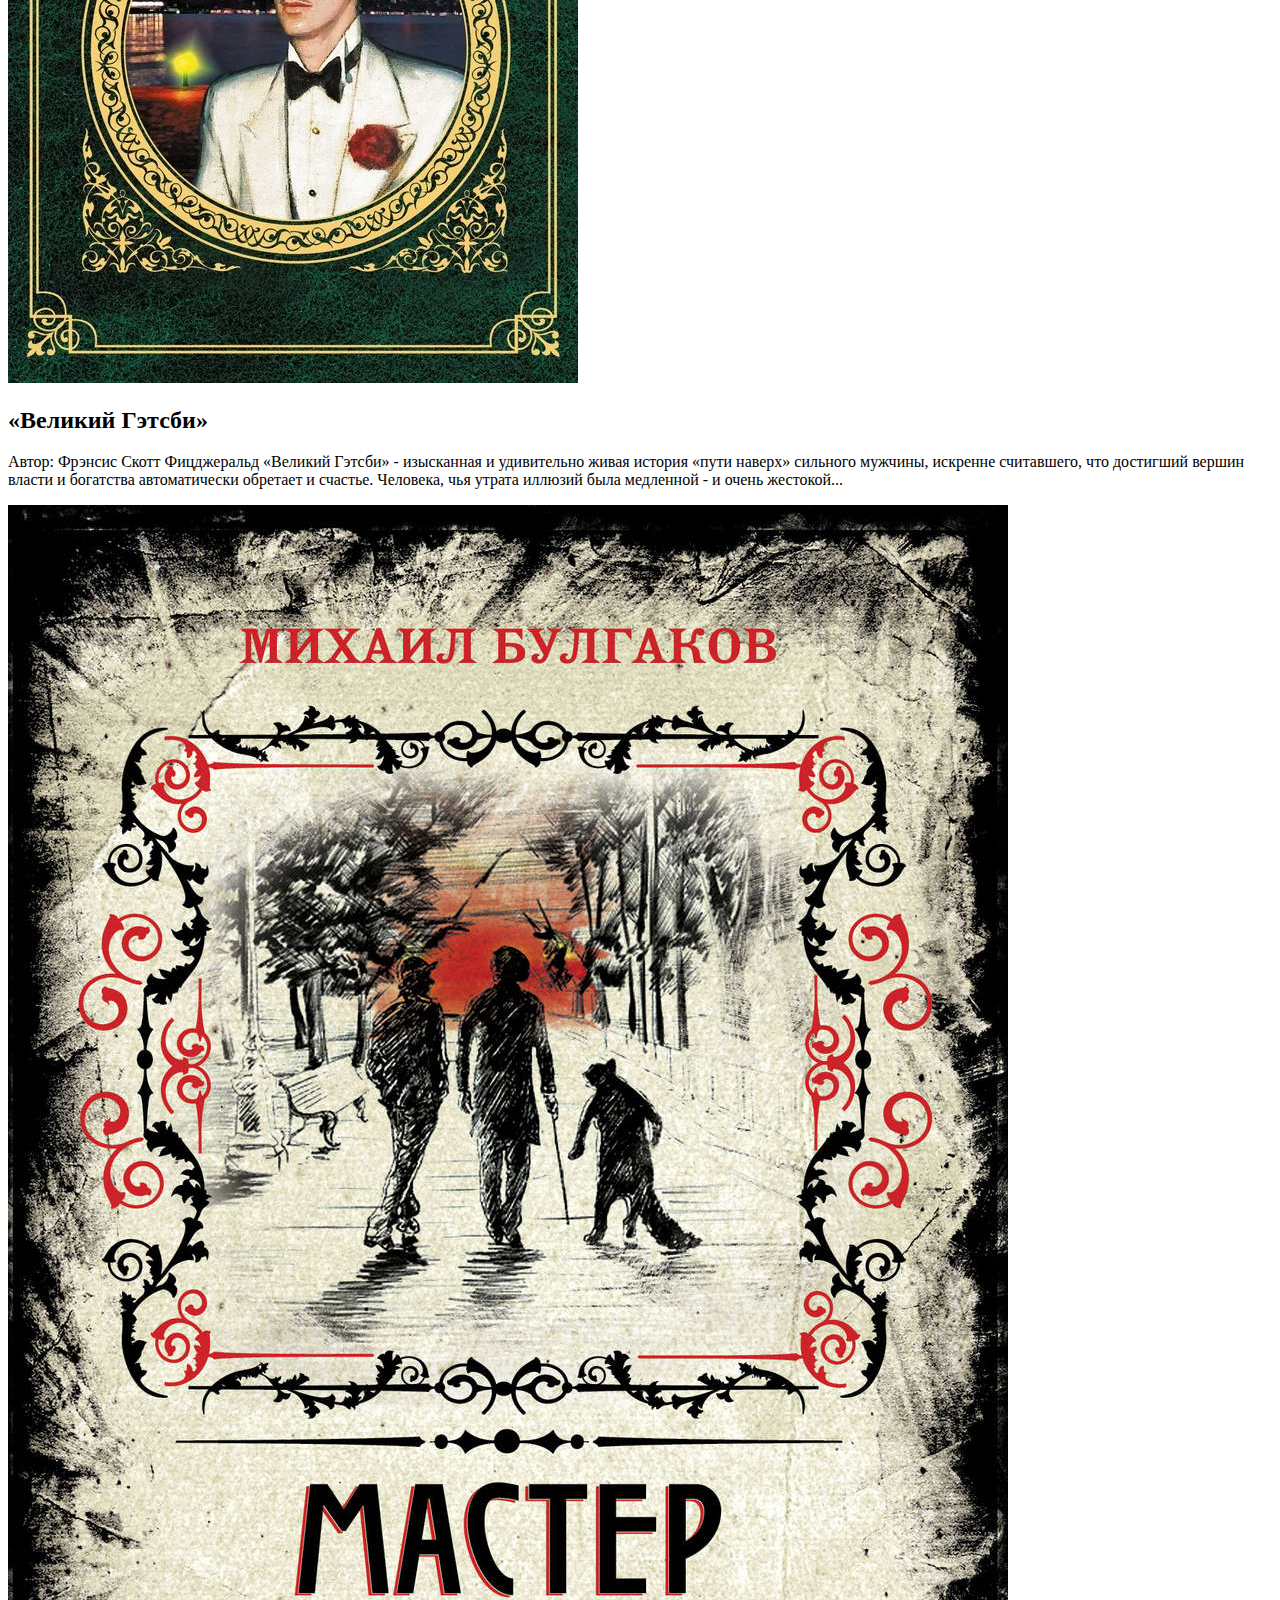
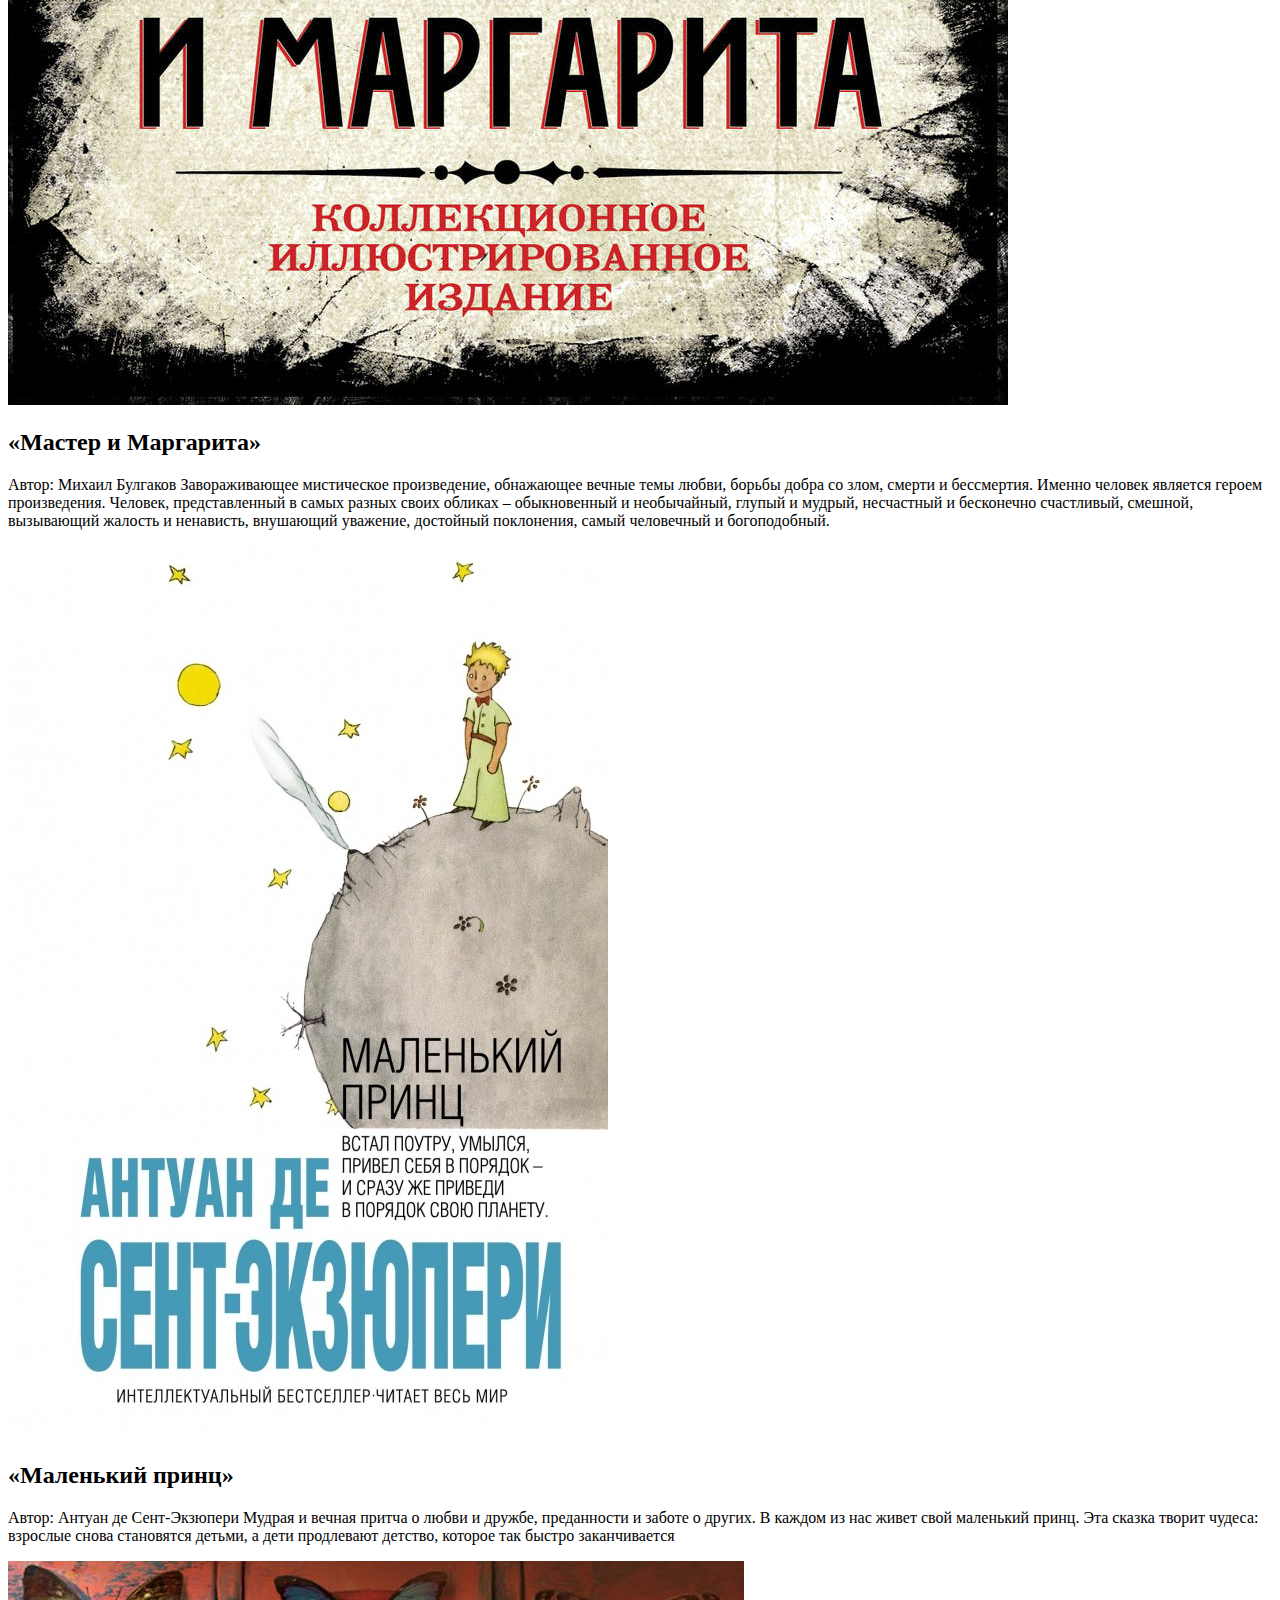
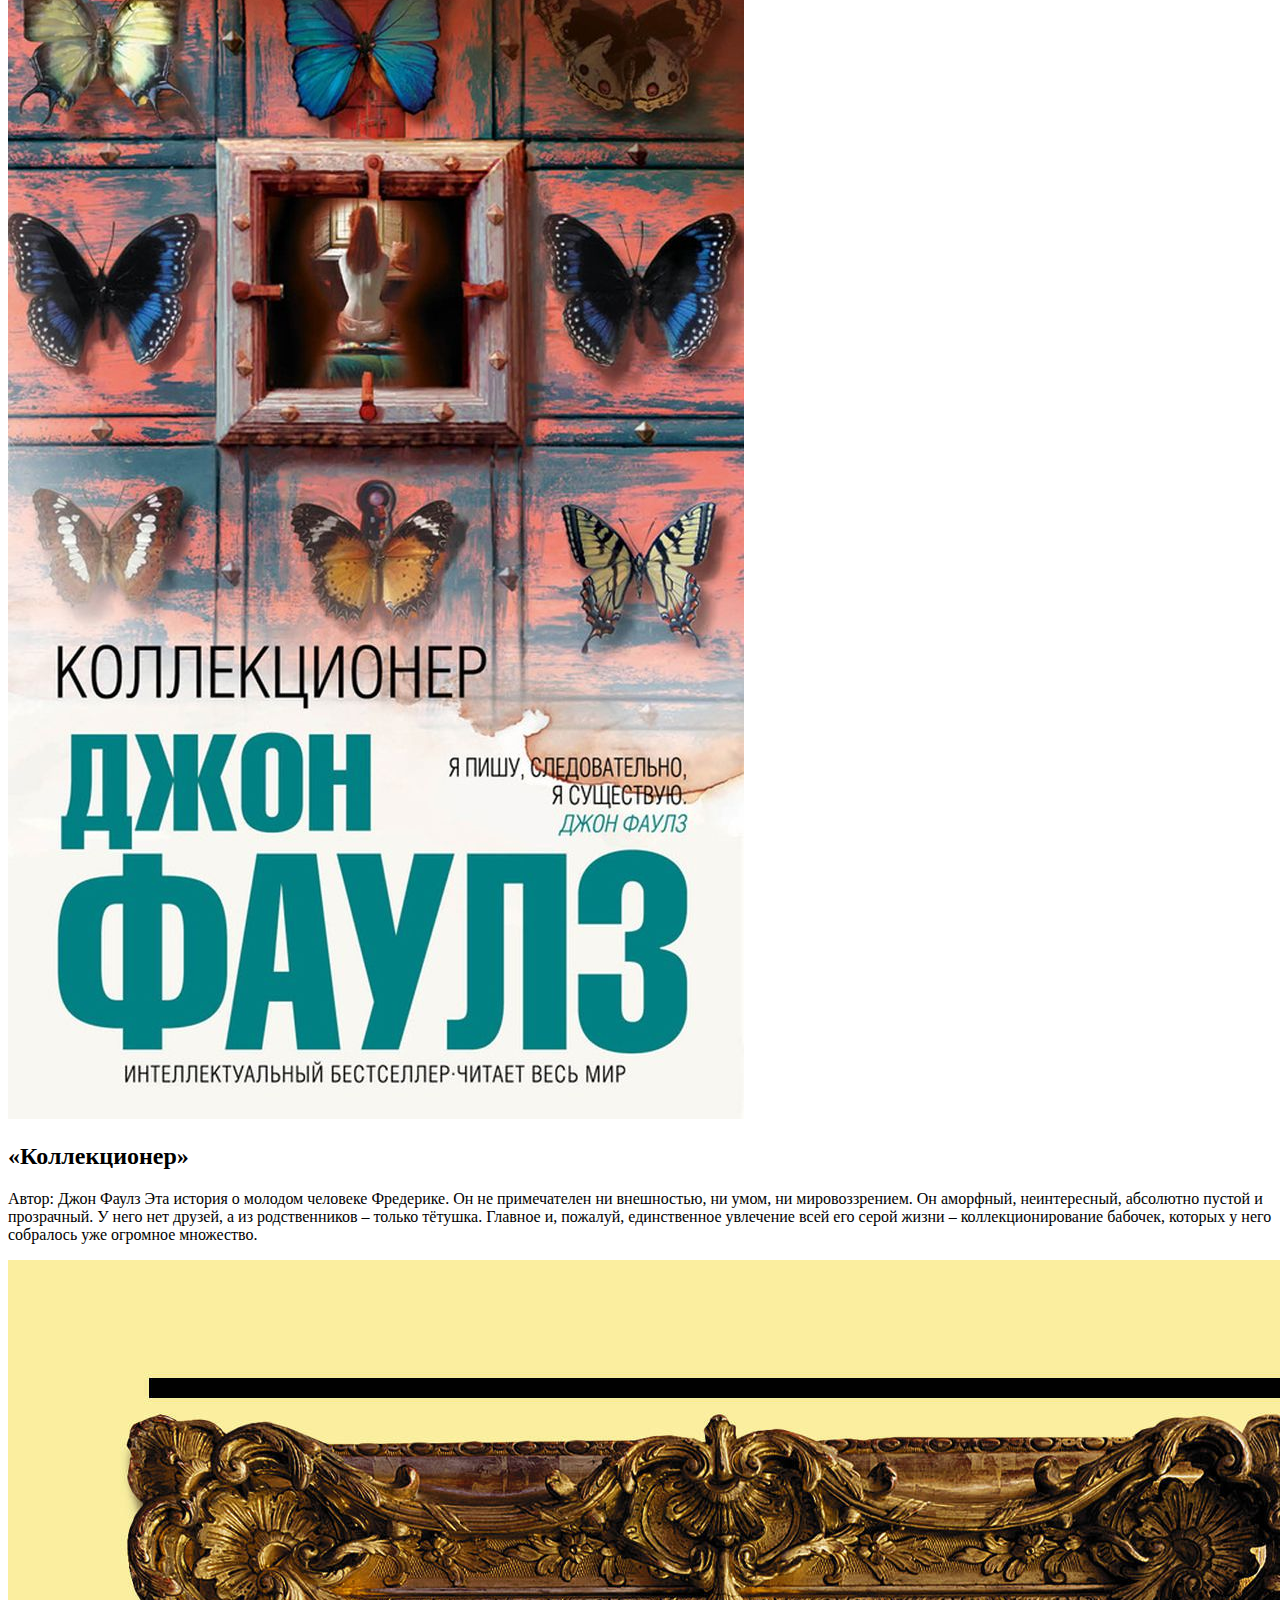
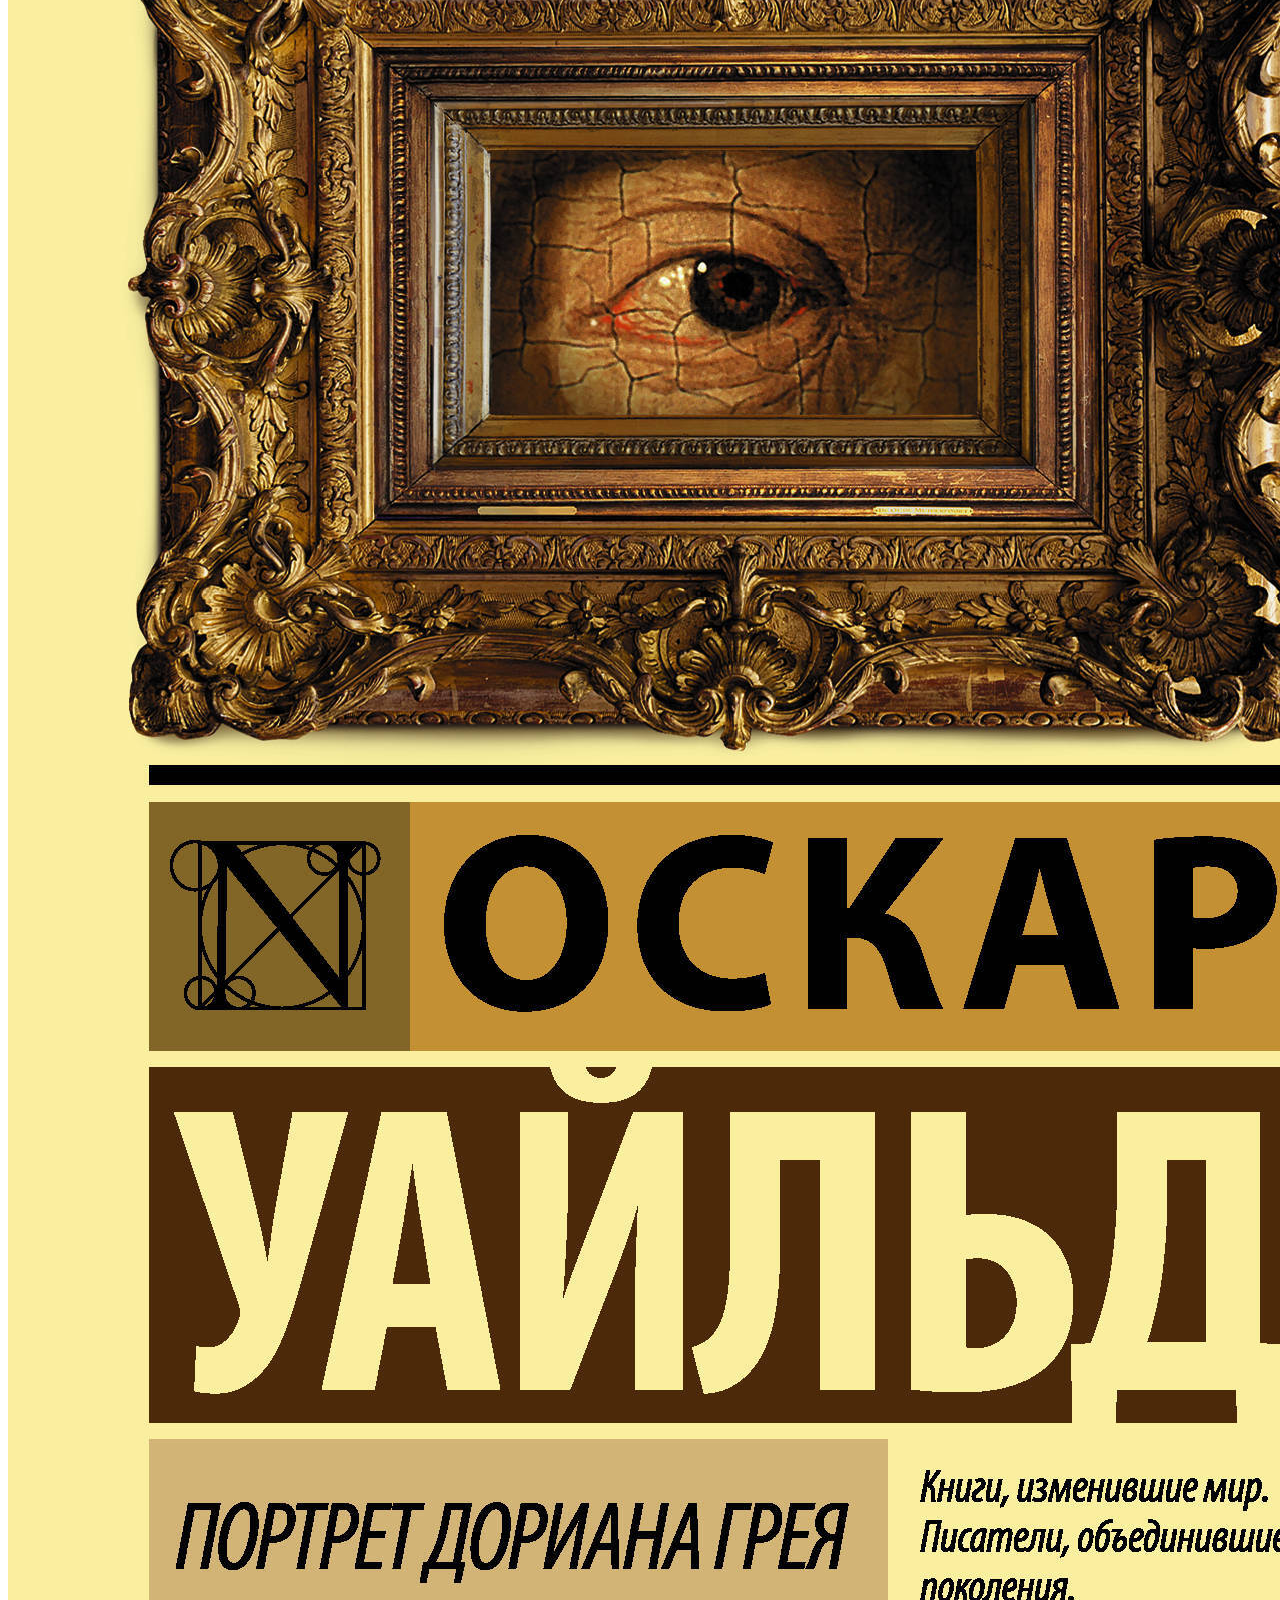
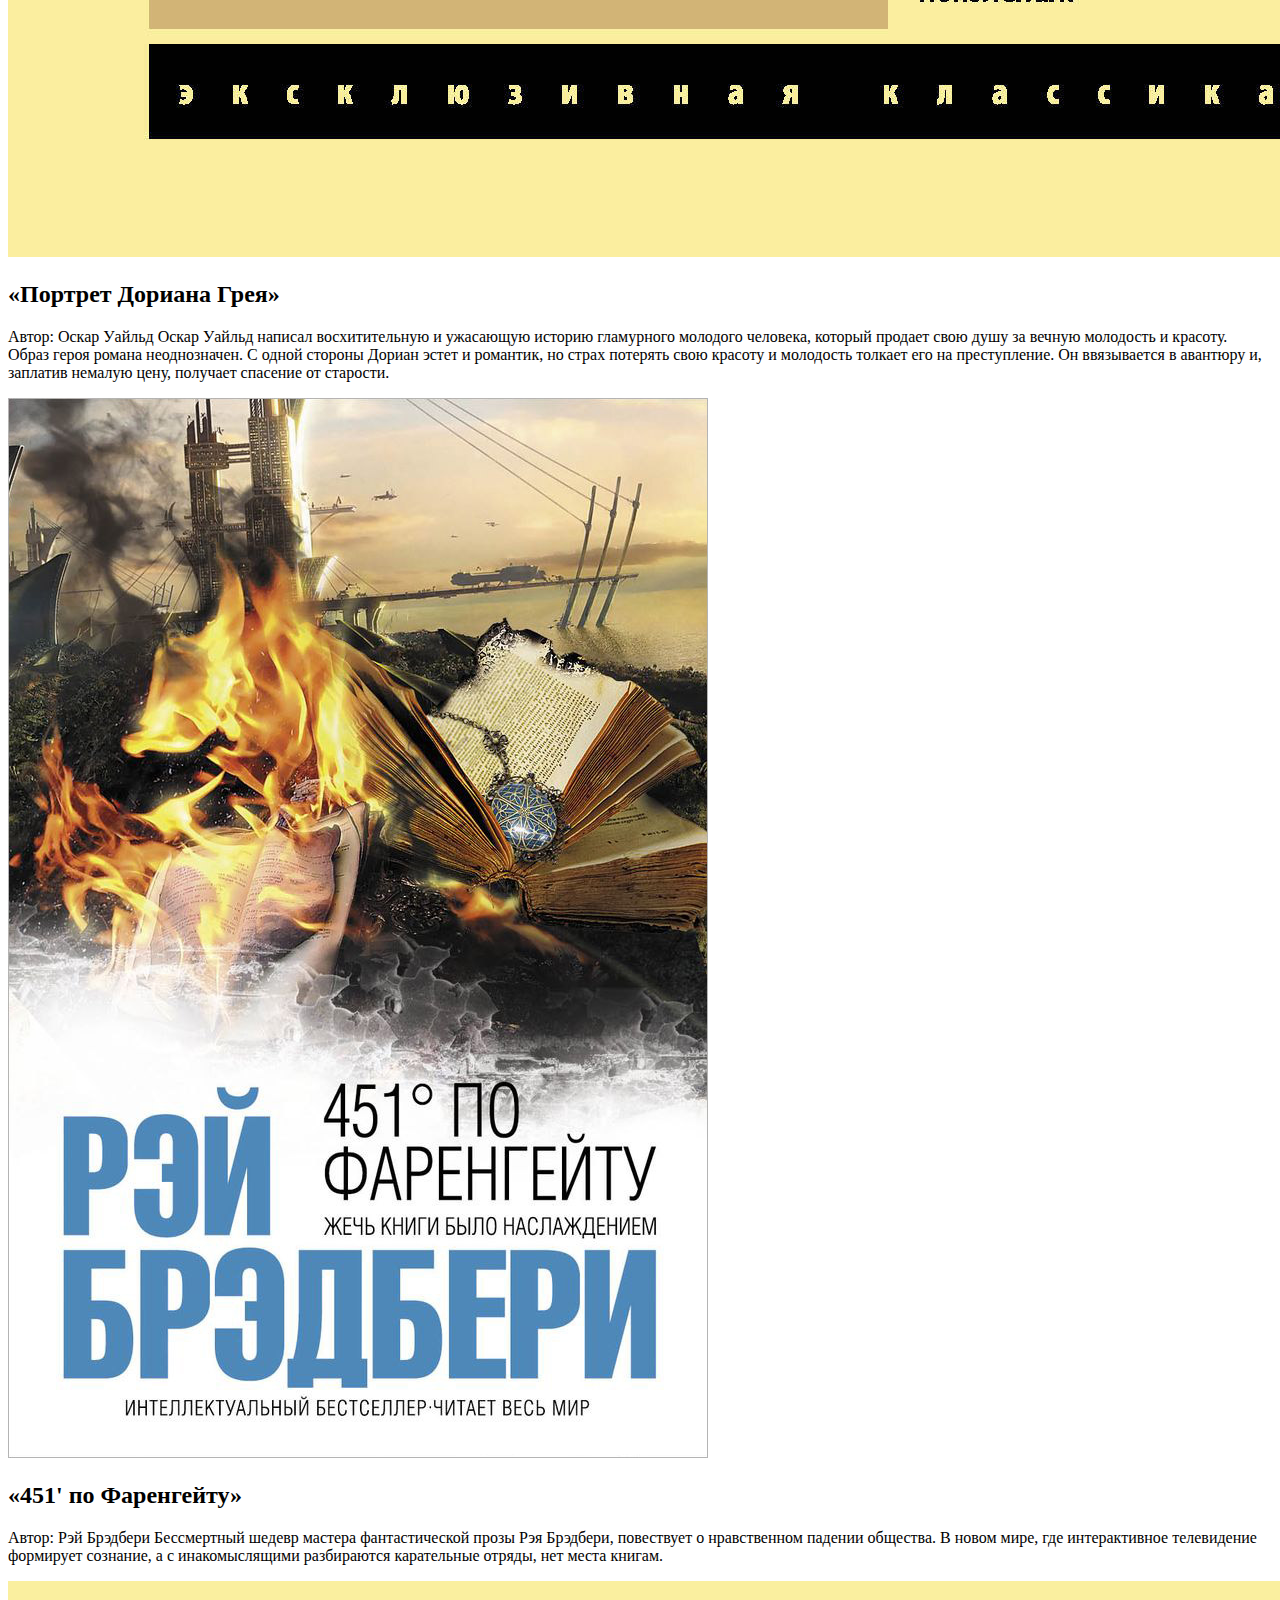
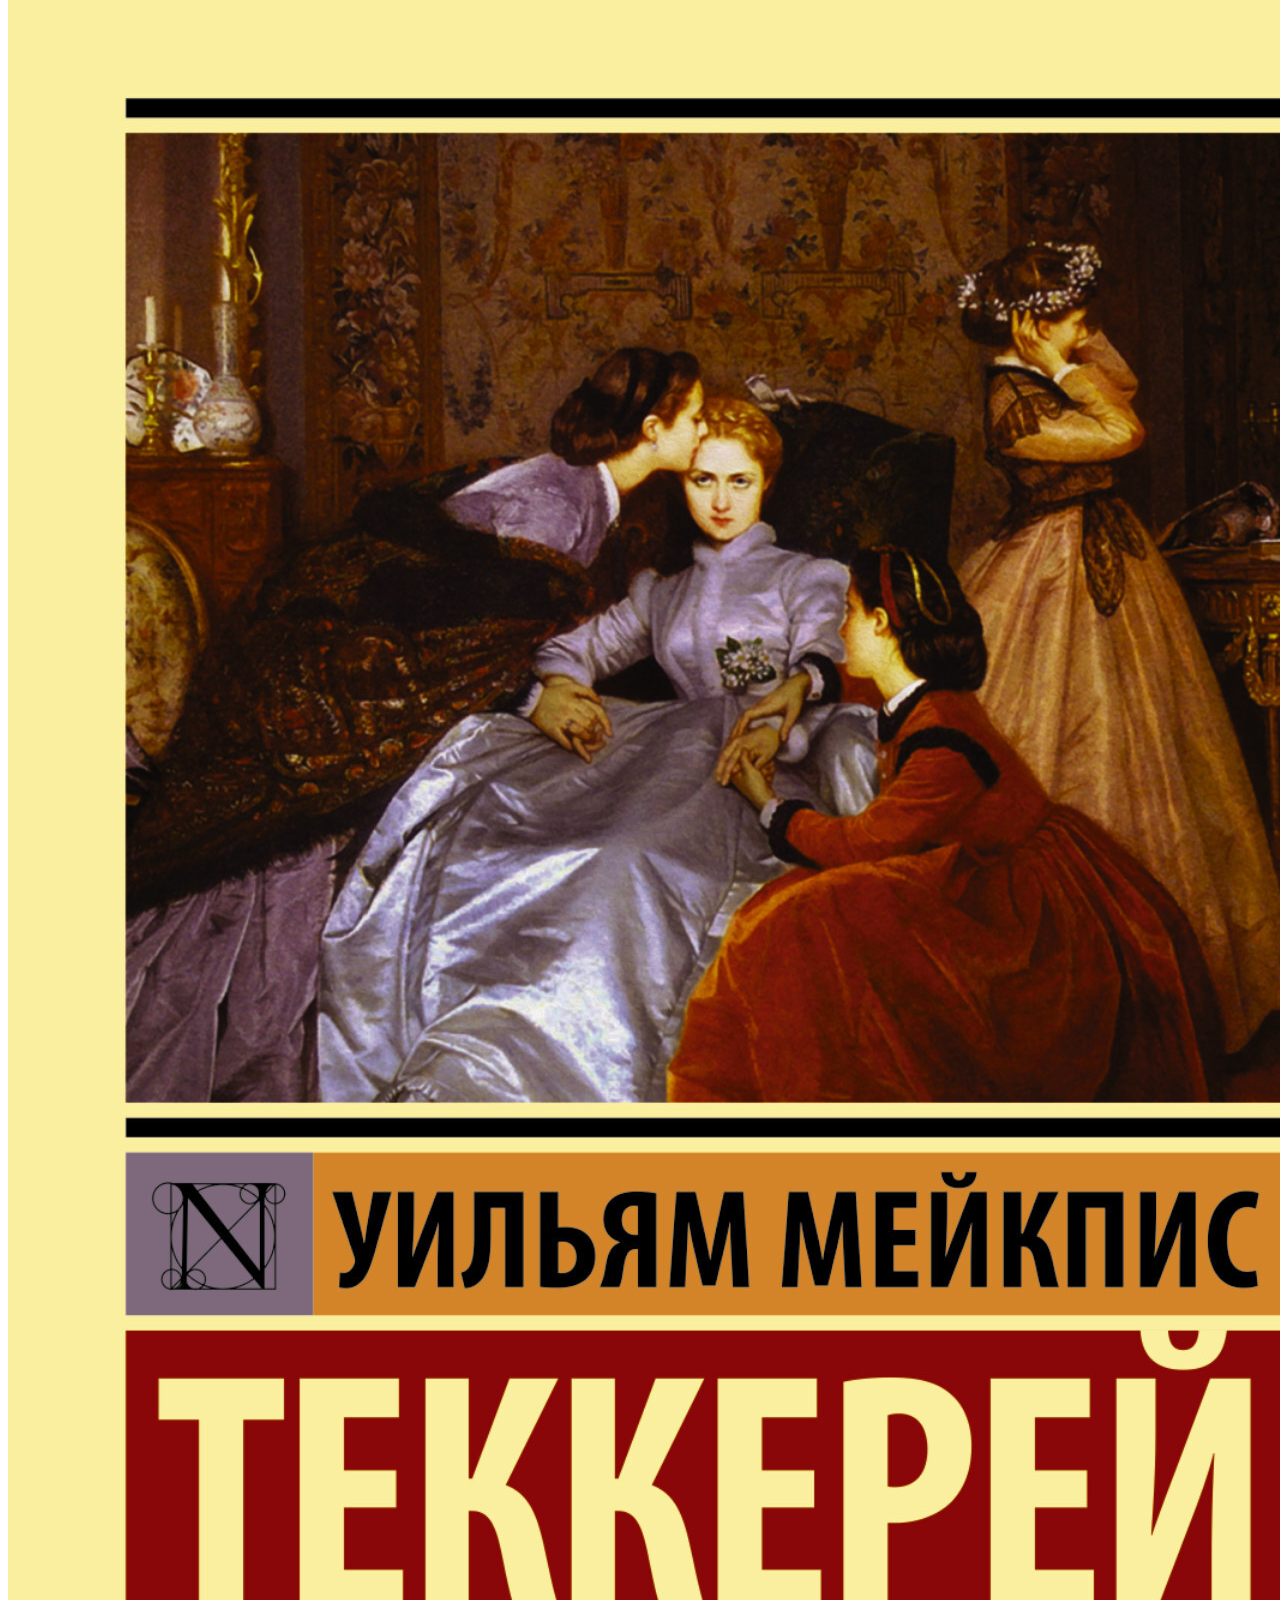
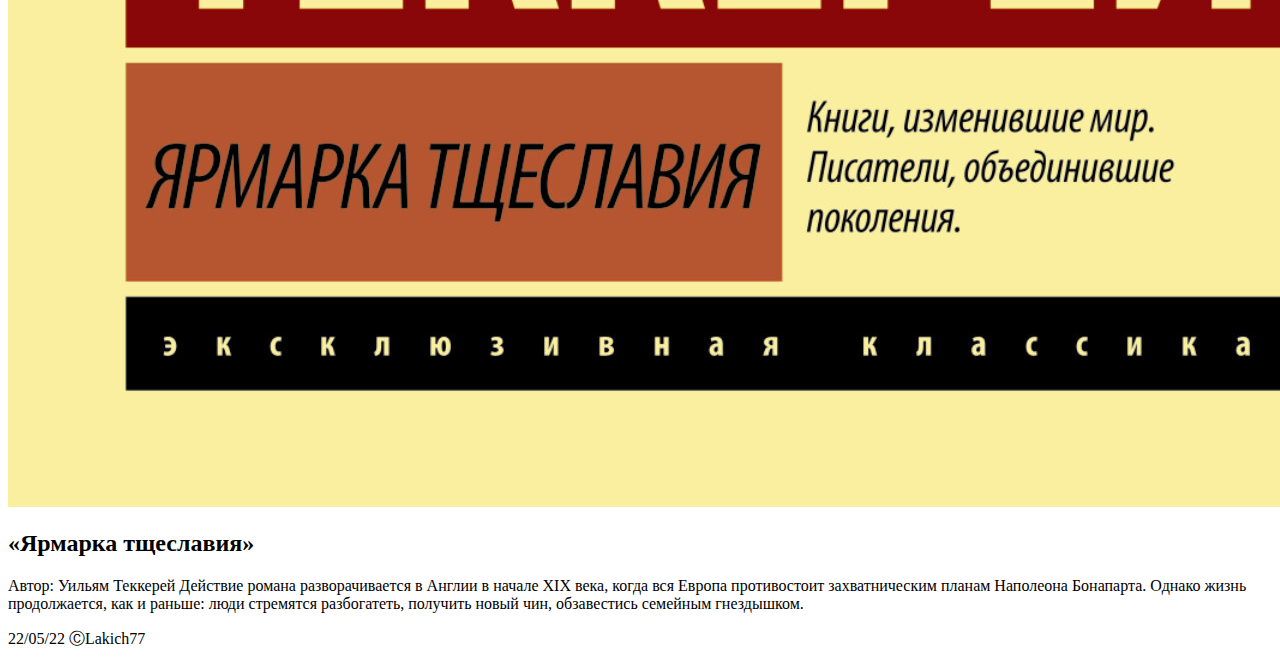
<file: index.html/books.html>
<!DOCTYPE html>
<html lang="en">
  <head>
    <meta charset="utf-8" />
    <meta name="viewport" content="width=device-width, initial-scale=1" />
    <title>Vi blog</title>
    <link
      href="https://cdn.jsdelivr.net/npm/bootstrap@5.2.0-beta1/dist/css/bootstrap.min.css"
      rel="stylesheet"
      integrity="sha384-0evHe/X+R7YkIZDRvuzKMRqM+OrBnVFBL6DOitfPri4tjfHxaWutUpFmBp4vmVor"
      crossorigin="anonymous"
    /><link rel="apple-touch-icon" sizes="180x180" href="/apple-touch-icon.png">
    <link rel="icon" type="image/png" sizes="32x32" href="/favicon-32x32.png">
    <link rel="icon" type="image/png" sizes="16x16" href="/favicon-16x16.png">
    <link rel="manifest" href="/site.webmanifest">
    <style>
      .card {
        border-radius: 1em;
        text-align: center;
      }
      .card:hover{
        background-color: rgba(0, 0, 0, 0.1);
      }
      .card img {
        border-radius: 50%;
        width: 70%;
        margin: auto;
        padding: 0.5em;
      }
      .navbar ima {
        width: 100%;
        margin: auto;
      }
 
      
    
            </style>
  </head>
  <body>
    <script
      src="https://cdn.jsdelivr.net/npm/bootstrap@5.2.0-beta1/dist/js/bootstrap.bundle.min.js"
      integrity="sha384-pprn3073KE6tl6bjs2QrFaJGz5/SUsLqktiwsUTF55Jfv3qYSDhgCecCxMW52nD2"
      crossorigin="anonymous"
    ></script>
    <nav class="navbar bg-dark">
      <div class="container-fluit" style="padding-right: 2px; height: 50px;">
        <a class="navbar-brand" href="index.html">
          <img src="Viblog.png" alt="" width="120">
        </a>
          
          <a class="navbar-brand" href="https://t.me/Lakaydo">
            <img src="telegram-logo-944.png" alt="" width="28">
            <a class="navbar-brand" href="https://instagram.com/lakich77">
              <img src="logo-instagram-png-2454.png" alt="" width="28">
            </a>
          </a>
        </a>
      </div>
    </nav>
    <div class="container my-3">
      <div class="row">
        <div class="col-md-4">
          <img class="w-100" src="book1.png" alt="">
        </div>
      <div class="col-md-8 text-center">
        <h2>«Над пропастью во ржи»</h2>
        <p>Автор: Джером Д. Сэлинджер
 

          В книге от лица 16-летнего юноши по имени Холден откровенно рассказывается о его обострённом восприятии американской действительности, а также неприятии общих канонов и морали современного общества.</p>
      </div>
      </div>
    </div>
    <nav class="navbar bg-dark">
      <div class="container-fluid">
        <span class="navbar-text">
        </span>
      </div>
    </nav>
    <div class="container my-3">
      <div class="row">
        <div class="col-md-4">
          <img class="w-100" src="2bb.png" alt="">
        </div>
      <div class="col-md-8 text-center">
        <h2>«Гордость и предубеждение»</h2>
        <p>Автор: Джейн Остен
 

          Психологический роман, центральное место в котором занимает обычная английская семья с небольшим достатком: супруги Беннет и их пять дочерей. Главное место в романе автор отводит двум старшим дочерям семьи ‒ Джейн и Элизабет. Они милы, умны, правильно оценивают свое положение в обществе.</p>
      </div>
      </div>
    </div>
    <nav class="navbar bg-dark">
      <div class="container-fluid">
        <span class="navbar-text">
        </span>
      </div>
    </nav>
    <div class="container my-3">
      <div class="row">
        <div class="col-md-4">
          <img class="w-100" src="7cb28ac92dbdeea3715d1.png" alt="">
        </div>
      <div class="col-md-8 text-center">
        <h2>«Великий Гэтсби»</h2>
        <p>Автор: Фрэнсис Скотт Фицджеральд
 

          «Великий Гэтсби» - изысканная и удивительно живая история «пути наверх» сильного мужчины, искренне считавшего, что достигший вершин власти и богатства автоматически обретает и счастье. Человека, чья утрата иллюзий была медленной - и очень жестокой...
          
          </p>
      </div>
      </div>
    </div>
    <nav class="navbar bg-dark">
      <div class="container-fluid">
        <span class="navbar-text">
        </span>
      </div>
    </nav>   <div class="container my-3">
      <div class="row">
        <div class="col-md-4">
          <img class="w-100" src="93684eeb4b5d6872b35a5.png" alt="">
        </div>
      <div class="col-md-8 text-center">
        <h2>«Мастер и Маргарита»</h2>
        <p>Автор: Михаил Булгаков
 

          Завораживающее мистическое произведение, обнажающее вечные темы любви, борьбы добра со злом, смерти и бессмертия. Именно человек является героем произведения. Человек, представленный в самых разных своих обликах – обыкновенный и необычайный, глупый и мудрый, несчастный и бесконечно счастливый, смешной, вызывающий жалость и ненависть, внушающий уважение, достойный поклонения, самый человечный и богоподобный.</p>
      </div>
      </div>
    </div>
    <nav class="navbar bg-dark">
      <div class="container-fluid">
        <span class="navbar-text">
        </span>
      </div>
    </nav>   <div class="container my-3">
      <div class="row">
        <div class="col-md-4">
          <img class="w-100" src="0027482ab08e3c924c85f.png" alt="">
        </div>
      <div class="col-md-8 text-center">
        <h2>«Маленький принц»</h2>
        <p>Автор: Антуан де Сент-Экзюпери
 

          Мудрая и вечная притча о любви и дружбе, преданности и заботе о других. В каждом из нас живет свой маленький принц. Эта сказка творит чудеса: взрослые снова становятся детьми, а дети продлевают детство, которое так быстро заканчивается</p>
      </div>
      </div>
    </div>
    <nav class="navbar bg-dark">
      <div class="container-fluid">
        <span class="navbar-text">
        </span>
      </div>
    </nav>   <div class="container my-3">
      <div class="row">
        <div class="col-md-4">
          <img class="w-100" src="e92d3b6f958c280dc30da.png" alt="">
        </div>
      <div class="col-md-8 text-center">
        <h2>«Коллекционер»</h2>
        <p>Автор: Джон Фаулз
 

          Эта история о молодом человеке Фредерике. Он не примечателен ни внешностью, ни умом, ни мировоззрением. Он аморфный, неинтересный, абсолютно пустой и прозрачный. У него нет друзей, а из родственников – только тётушка. Главное и, пожалуй, единственное увлечение всей его серой жизни – коллекционирование бабочек, которых у него собралось уже огромное множество.</p>
      </div>
      </div>
    </div>
    <nav class="navbar bg-dark">
      <div class="container-fluid">
        <span class="navbar-text">
        </span>
      </div>
    </nav>   <div class="container my-3">
      <div class="row">
        <div class="col-md-4">
          <img class="w-100" src="d4889156f9b1b89ab43e2.png" alt="">
        </div>
      <div class="col-md-8 text-center">
        <h2>«Портрет Дориана Грея»</h2>
        <p>Автор: Оскар Уайльд
 

          Оскар Уайльд написал восхитительную и ужасающую историю гламурного молодого человека, который продает свою душу за вечную молодость и красоту. Образ героя романа неоднозначен. С одной стороны Дориан эстет и романтик, но страх потерять свою красоту и молодость толкает его на преступление. Он ввязывается в авантюру и, заплатив немалую цену, получает спасение от старости.</p>
      </div>
      </div>
    </div>
    <nav class="navbar bg-dark">
      <div class="container-fluid">
        <span class="navbar-text">
        </span>
      </div>
    </nav>   <div class="container my-3">
      <div class="row">
        <div class="col-md-4">
          <img class="w-100" src="241fd616711656134c41e.png" alt="">
        </div>
      <div class="col-md-8 text-center">
        <h2>«451' по Фаренгейту»</h2>
        <p>Автор: Рэй Брэдбери
 

          Бессмертный шедевр мастера фантастической прозы Рэя Брэдбери, повествует о нравственном падении общества. В новом мире, где интерактивное телевидение формирует сознание, а с инакомыслящими разбираются карательные отряды, нет места книгам.</p>
      </div>
      </div>
    </div>
    <nav class="navbar bg-dark">
      <div class="container-fluid">
        <span class="navbar-text">
        </span>
      </div>
    </nav>   <div class="container my-3">
      <div class="row">
        <div class="col-md-4">
          <img class="w-100" src="ef241c89fcc3d4213fb12.png" alt="">
        </div>
      <div class="col-md-8 text-center">
        <h2>«Ярмарка тщеславия»</h2>
        <p>Автор: Уильям Теккерей
 

          Действие романа разворачивается в Англии в начале XIX века, когда вся Европа противостоит захватническим планам Наполеона Бонапарта. Однако жизнь продолжается, как и раньше: люди стремятся разбогатеть, получить новый чин, обзавестись семейным гнездышком.</p>
      </div>
      </div>
    </div>
    <nav class="navbar bg-light">
      <div class="container-fluid">
        <span class="navbar-text">
          22/05/22 ⒸLakich77
        </span>
      </div>
    </nav>
 </body>
</html>
</file>
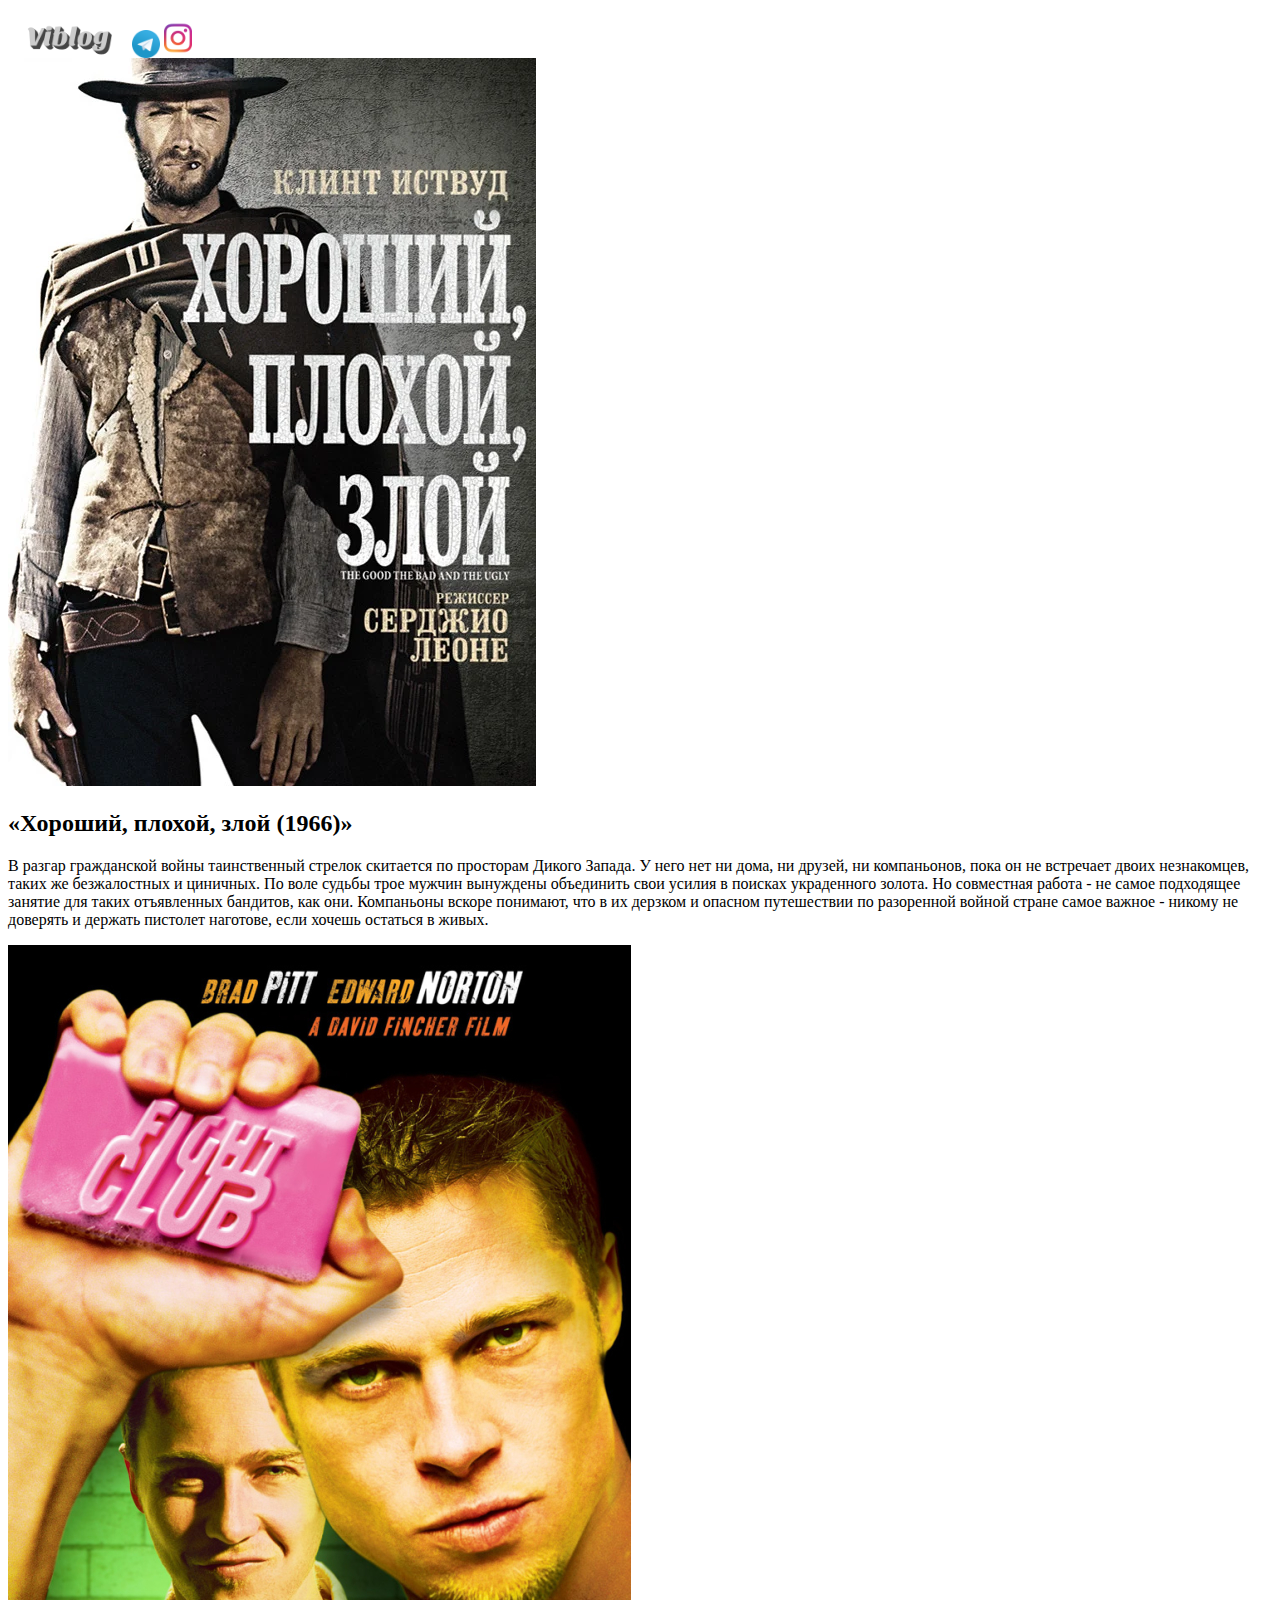
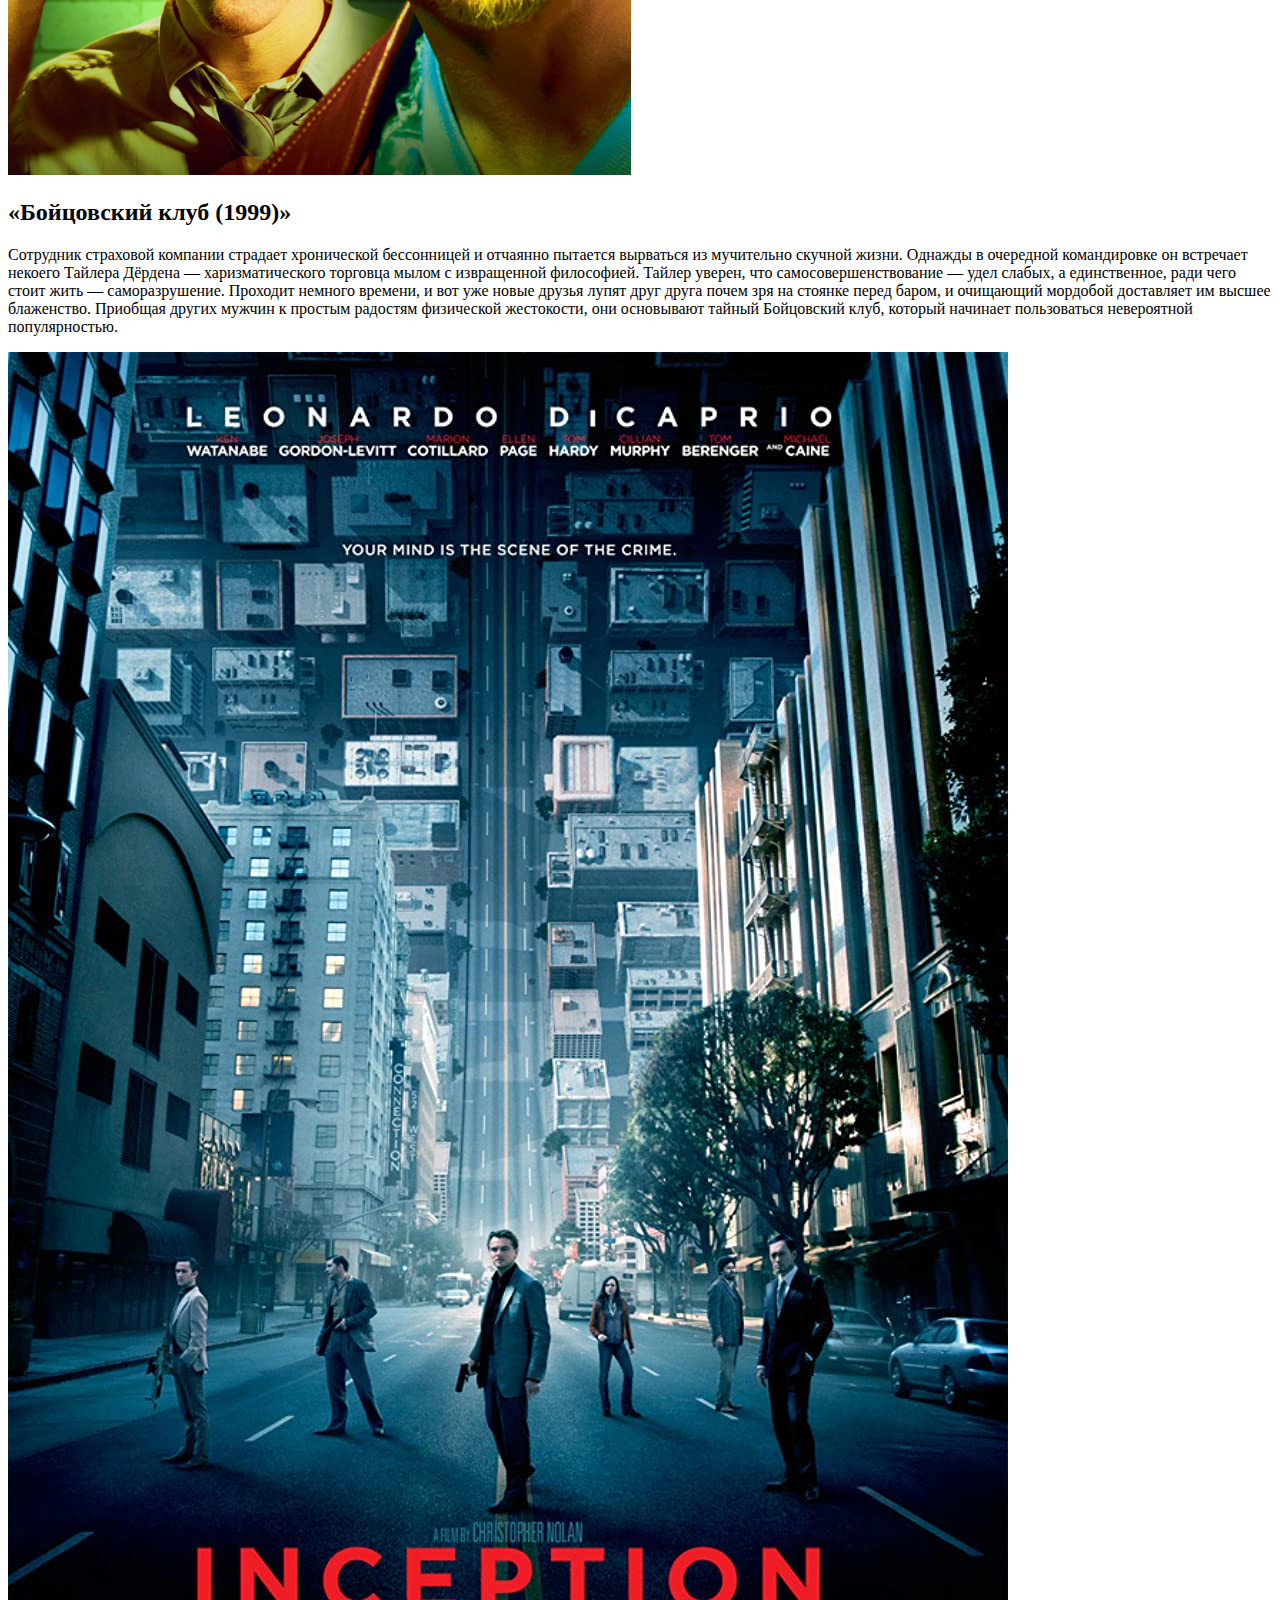
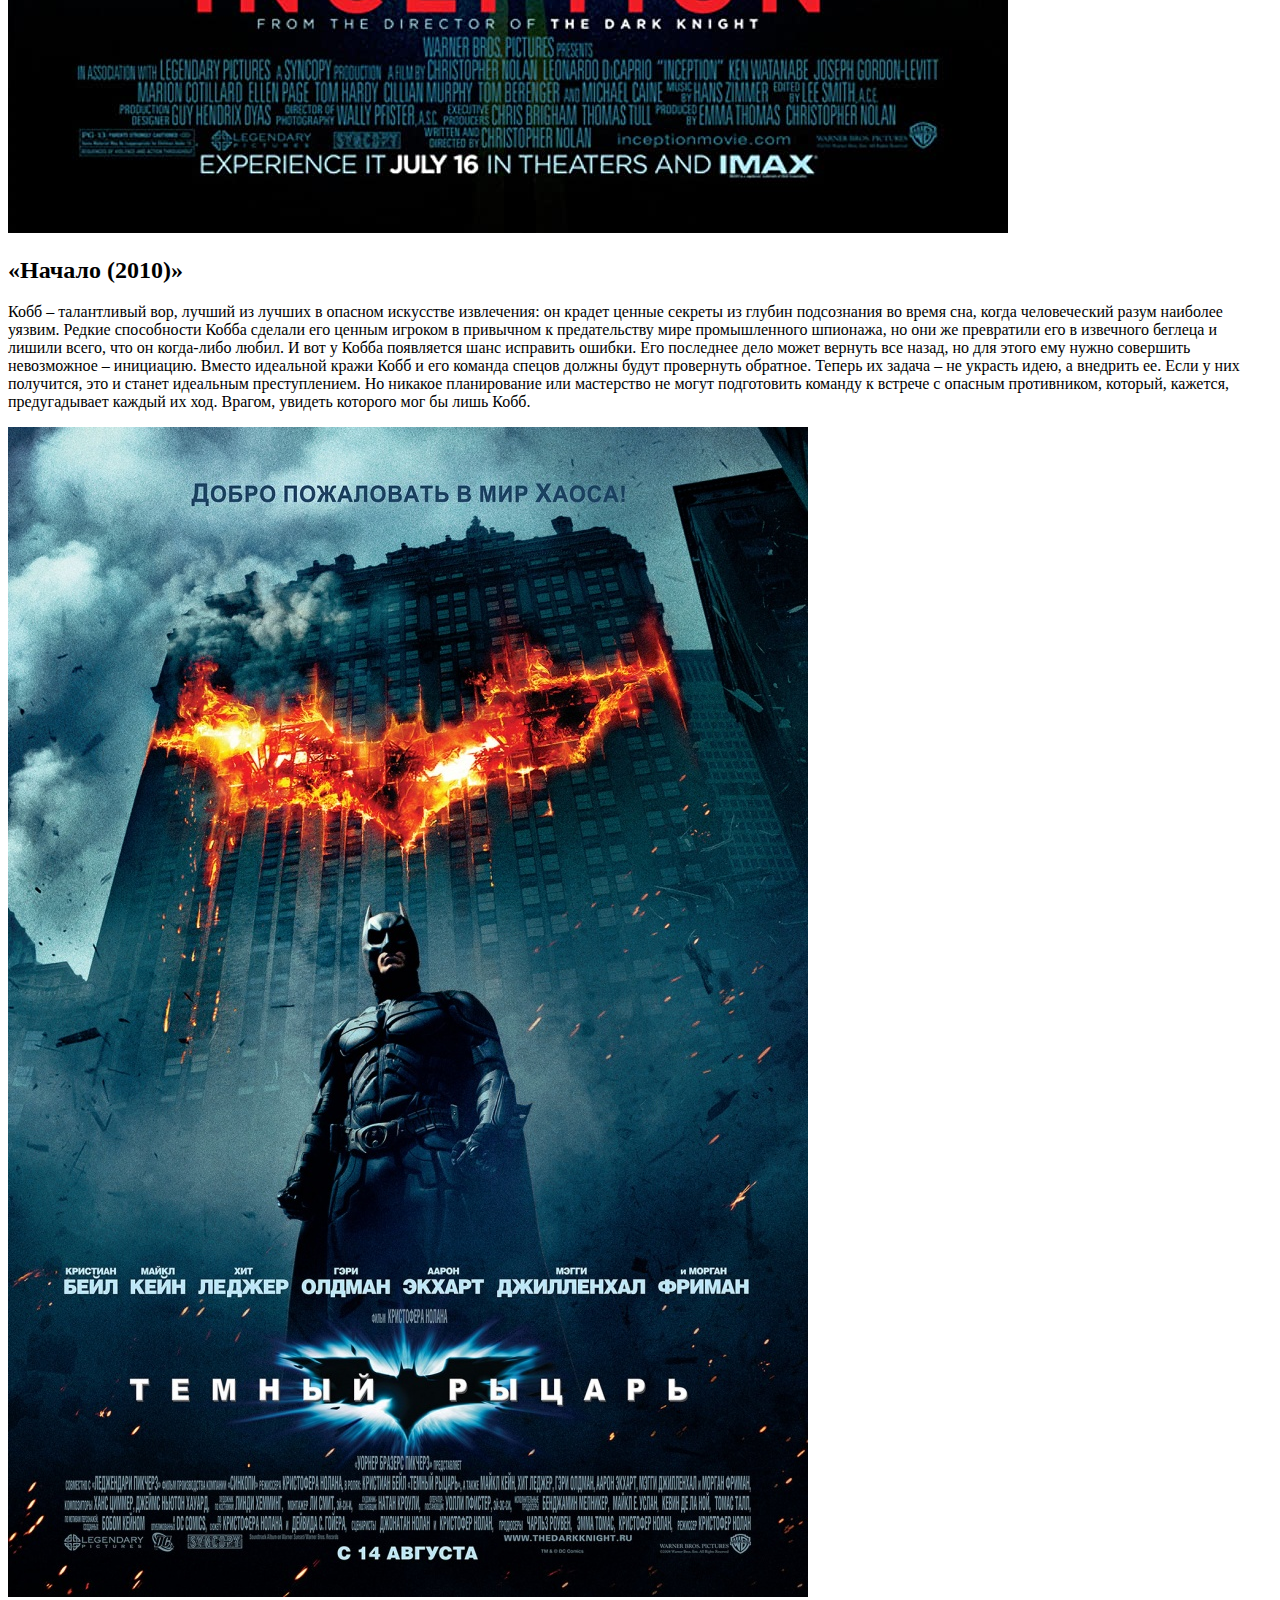
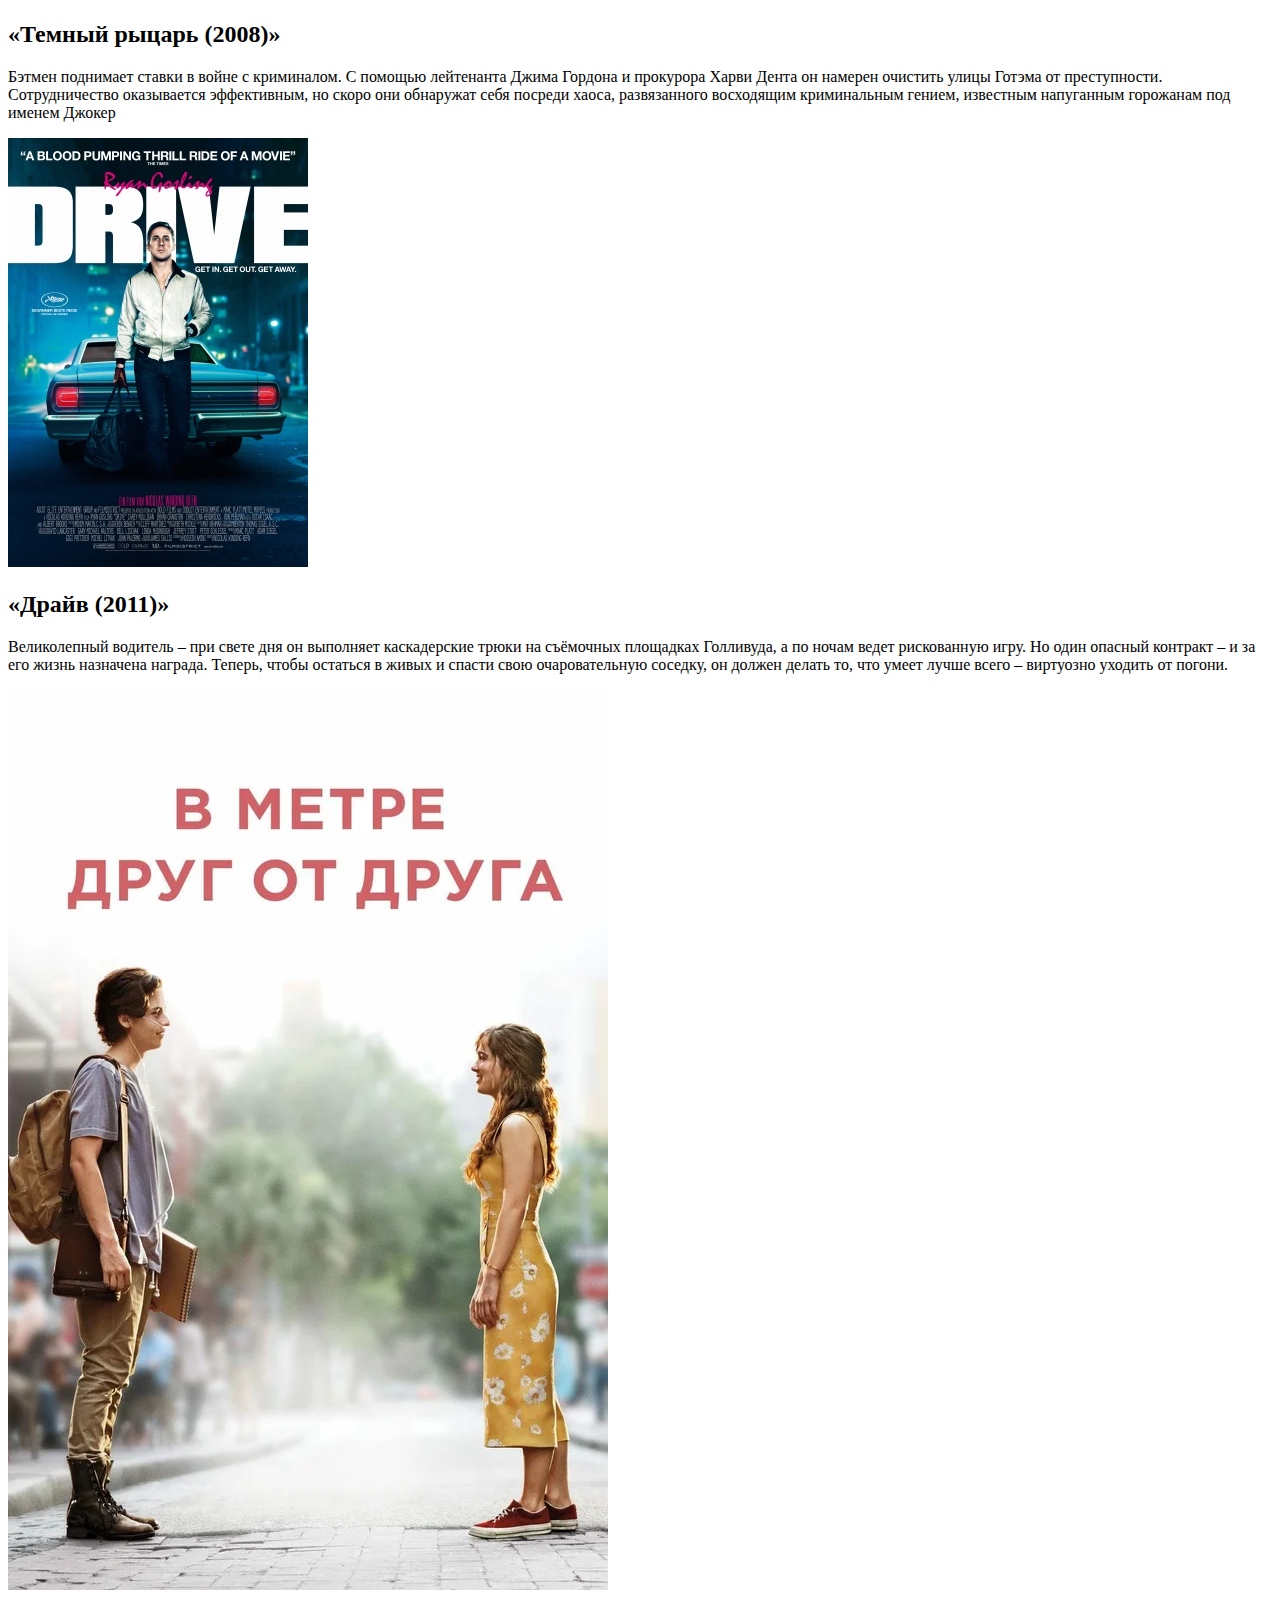
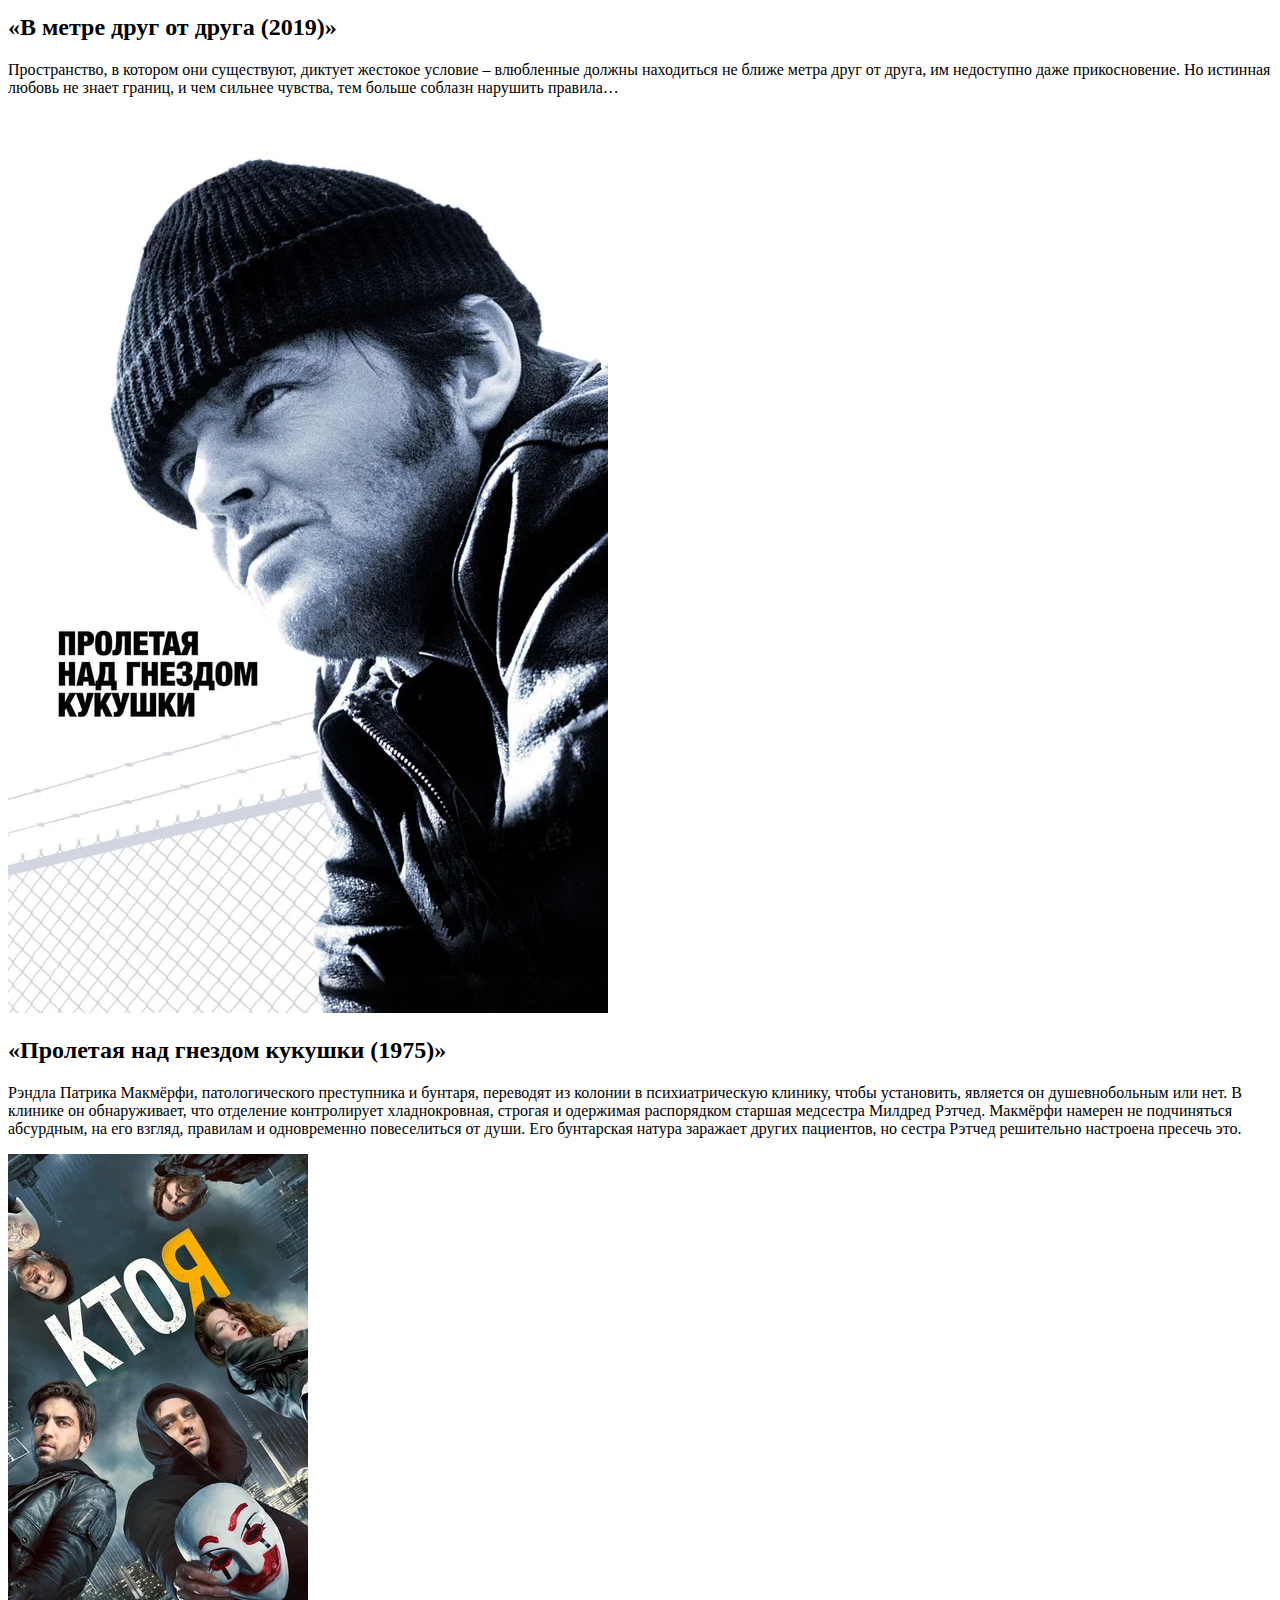
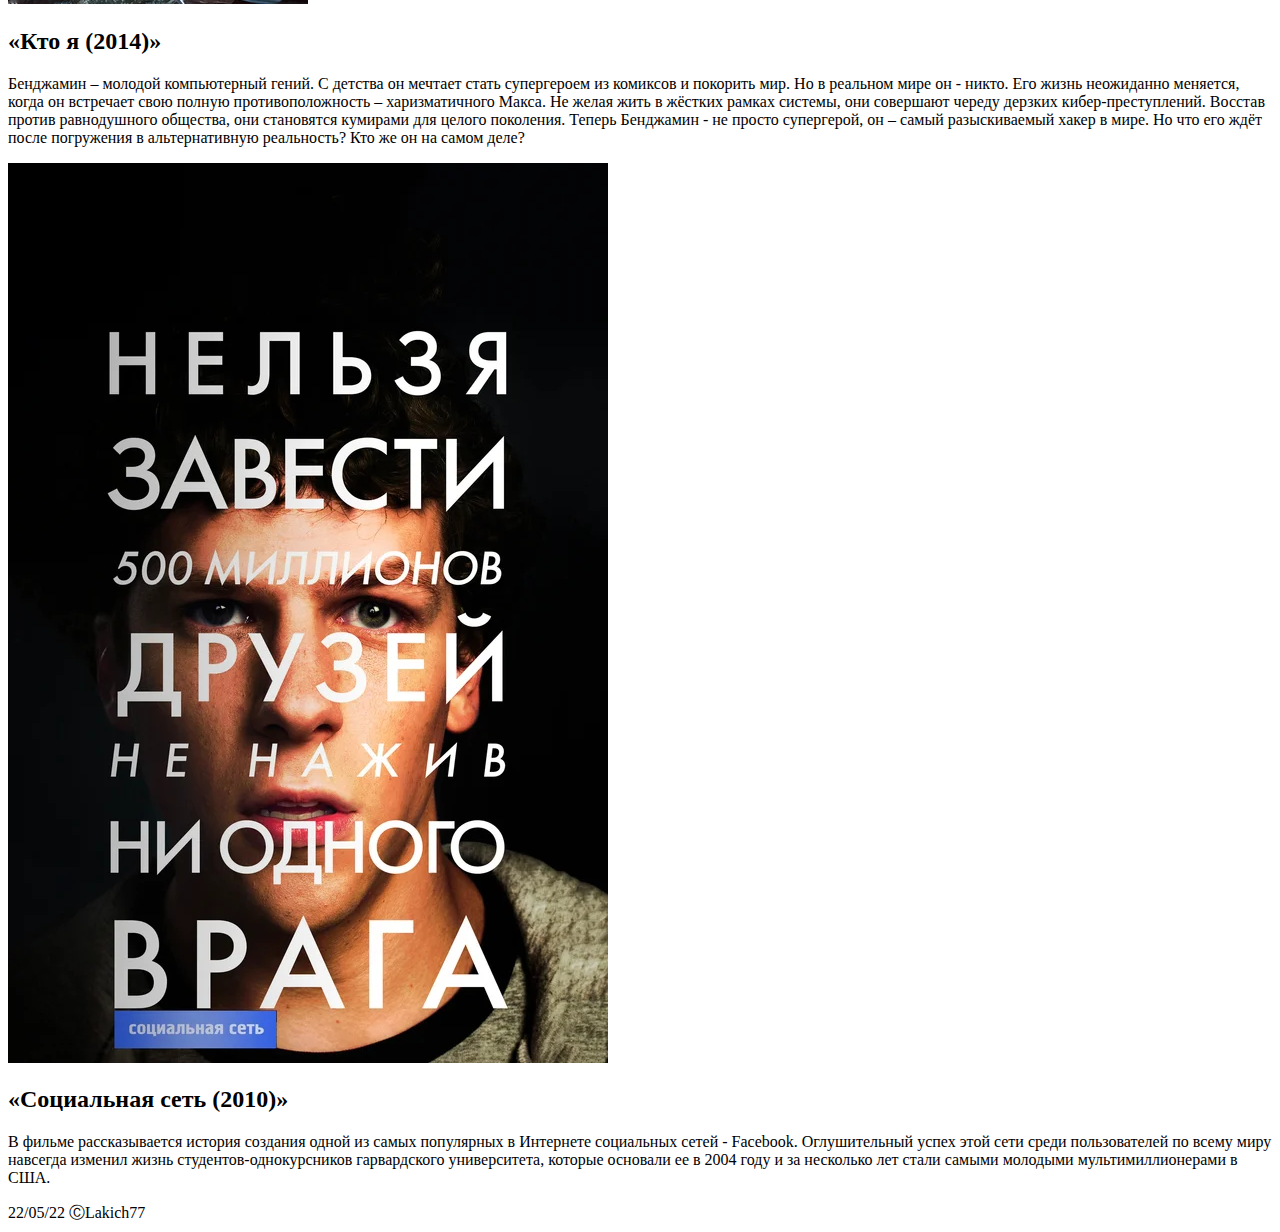
<file: index.html/film.html>
<!DOCTYPE html>
<html lang="en">
  <head>
    <meta charset="utf-8" />
    <meta name="viewport" content="width=device-width, initial-scale=1" />
    <title>Vi blog</title>
    <link
      href="https://cdn.jsdelivr.net/npm/bootstrap@5.2.0-beta1/dist/css/bootstrap.min.css"
      rel="stylesheet"
      integrity="sha384-0evHe/X+R7YkIZDRvuzKMRqM+OrBnVFBL6DOitfPri4tjfHxaWutUpFmBp4vmVor"
      crossorigin="anonymous"
    /><link rel="apple-touch-icon" sizes="180x180" href="/apple-touch-icon.png">
    <link rel="icon" type="image/png" sizes="32x32" href="/favicon-32x32.png">
    <link rel="icon" type="image/png" sizes="16x16" href="/favicon-16x16.png">
    <link rel="manifest" href="/site.webmanifest">
    <style>
      .card {
        border-radius: 1em;
        text-align: center;
      }
      .card:hover{
        background-color: rgba(0, 0, 0, 0.1);
      }
      .card img {
        border-radius: 50%;
        width: 70%;
        margin: auto;
        padding: 0.5em;
      }
      .navbar ima {
        width: 100%;
        margin: auto;
      }
 
      
    
            </style>
  </head>
  <body>
    <script
      src="https://cdn.jsdelivr.net/npm/bootstrap@5.2.0-beta1/dist/js/bootstrap.bundle.min.js"
      integrity="sha384-pprn3073KE6tl6bjs2QrFaJGz5/SUsLqktiwsUTF55Jfv3qYSDhgCecCxMW52nD2"
      crossorigin="anonymous"
    ></script>
    <nav class="navbar bg-dark">
      <div class="container-fluit" style="padding-right: 2px; height: 50px;">
        <a class="navbar-brand" href="index.html">
          <img src="Viblog.png" alt="" width="120">
        </a>
          
          <a class="navbar-brand" href="https://t.me/Lakaydo">
            <img src="telegram-logo-944.png" alt="" width="28">
            <a class="navbar-brand" href="https://instagram.com/lakich77">
              <img src="logo-instagram-png-2454.png" alt="" width="28">
            </a>
          </a>
        </a>
      </div>
    </nav>
    <div class="container my-3">
      <div class="row">
        <div class="col-md-4">
          <img class="w-100" src="f1.webp" alt="">
        </div>
      <div class="col-md-8 text-center">
        <h2>«Хороший, плохой, злой (1966)»</h2>
        <p>В разгар гражданской войны таинственный стрелок скитается по просторам Дикого Запада. У него нет ни дома, ни друзей, ни компаньонов, пока он не встречает двоих незнакомцев, таких же безжалостных и циничных.

            По воле судьбы трое мужчин вынуждены объединить свои усилия в поисках украденного золота. Но совместная работа - не самое подходящее занятие для таких отъявленных бандитов, как они. Компаньоны вскоре понимают, что в их дерзком и опасном путешествии по разоренной войной стране самое важное - никому не доверять и держать пистолет наготове, если хочешь остаться в живых.</p>
      </div>
      </div>
    </div>
    <nav class="navbar bg-dark">
      <div class="container-fluid">
        <span class="navbar-text">
        </span>
      </div>
    </nav>
    <div class="container my-3">
      <div class="row">
        <div class="col-md-4">
          <img class="w-100" src="f2.jpg" alt="">
        </div>
      <div class="col-md-8 text-center">
        <h2>«Бойцовский клуб (1999)»</h2>
        <p></p>Сотрудник страховой компании страдает хронической бессонницей и отчаянно пытается вырваться из мучительно скучной жизни. Однажды в очередной командировке он встречает некоего Тайлера Дёрдена — харизматического торговца мылом с извращенной философией. Тайлер уверен, что самосовершенствование — удел слабых, а единственное, ради чего стоит жить — саморазрушение.

        Проходит немного времени, и вот уже новые друзья лупят друг друга почем зря на стоянке перед баром, и очищающий мордобой доставляет им высшее блаженство. Приобщая других мужчин к простым радостям физической жестокости, они основывают тайный Бойцовский клуб, который начинает пользоваться невероятной популярностью.</p>
      </div>
      </div>
    </div>
    <nav class="navbar bg-dark">
      <div class="container-fluid">
        <span class="navbar-text">
        </span>
      </div>
    </nav>
    <div class="container my-3">
      <div class="row">
        <div class="col-md-4">
          <img class="w-100" src="f77.jpg" alt="">
        </div>
      <div class="col-md-8 text-center">
        <h2>«Начало (2010)»</h2>
        <p>Кобб – талантливый вор, лучший из лучших в опасном искусстве извлечения: он крадет ценные секреты из глубин подсознания во время сна, когда человеческий разум наиболее уязвим. Редкие способности Кобба сделали его ценным игроком в привычном к предательству мире промышленного шпионажа, но они же превратили его в извечного беглеца и лишили всего, что он когда-либо любил.

            И вот у Кобба появляется шанс исправить ошибки. Его последнее дело может вернуть все назад, но для этого ему нужно совершить невозможное – инициацию. Вместо идеальной кражи Кобб и его команда спецов должны будут провернуть обратное. Теперь их задача – не украсть идею, а внедрить ее. Если у них получится, это и станет идеальным преступлением.
            
            Но никакое планирование или мастерство не могут подготовить команду к встрече с опасным противником, который, кажется, предугадывает каждый их ход. Врагом, увидеть которого мог бы лишь Кобб.</p>
      </div>
      </div>
    </div>
    <nav class="navbar bg-dark">
      <div class="container-fluid">
        <span class="navbar-text">
        </span>
      </div>
    </nav>   <div class="container my-3">
      <div class="row">
        <div class="col-md-4">
          <img class="w-100" src="а77.jpg" alt="">
        </div>
      <div class="col-md-8 text-center">
        <h2>«Темный рыцарь (2008)»</h2>
        <p>Бэтмен поднимает ставки в войне с криминалом. С помощью лейтенанта Джима Гордона и прокурора Харви Дента он намерен очистить улицы Готэма от преступности. Сотрудничество оказывается эффективным, но скоро они обнаружат себя посреди хаоса, развязанного восходящим криминальным гением, известным напуганным горожанам под именем Джокер</p>
      </div>
      </div>
    </div>
    <nav class="navbar bg-dark">
      <div class="container-fluid">
        <span class="navbar-text">
        </span>
      </div>
    </nav>   <div class="container my-3">
      <div class="row">
        <div class="col-md-4">
          <img class="w-100" src="а78.jpg" alt="">
        </div>
      <div class="col-md-8 text-center">
        <h2>«Драйв (2011)»</h2>
        <p>Великолепный водитель – при свете дня он выполняет каскадерские трюки на съёмочных площадках Голливуда, а по ночам ведет рискованную игру. Но один опасный контракт – и за его жизнь назначена награда. Теперь, чтобы остаться в живых и спасти свою очаровательную соседку, он должен делать то, что умеет лучше всего – виртуозно уходить от погони.</p>
      </div>
      </div>
    </div>
    <nav class="navbar bg-dark">
      <div class="container-fluid">
        <span class="navbar-text">
        </span>
      </div>
    </nav>   <div class="container my-3">
      <div class="row">
        <div class="col-md-4">
          <img class="w-100" src="ф77.webp" alt="">
        </div>
      <div class="col-md-8 text-center">
        <h2>«В метре друг от друга (2019)»</h2>
        <p>Пространство, в котором они существуют, диктует жестокое условие – влюбленные должны находиться не ближе метра друг от друга, им недоступно даже прикосновение. Но истинная любовь не знает границ, и чем сильнее чувства, тем больше соблазн нарушить правила…</p>
      </div>
      </div>
    </div>
    <nav class="navbar bg-dark">
      <div class="container-fluid">
        <span class="navbar-text">
        </span>
      </div>
    </nav>   <div class="container my-3">
      <div class="row">
        <div class="col-md-4">
          <img class="w-100" src="аа77.webp" alt="">
        </div>
      <div class="col-md-8 text-center">
        <h2>«Пролетая над гнездом кукушки (1975)»</h2>
        <p>Рэндла Патрика Макмёрфи, патологического преступника и бунтаря, переводят из колонии в психиатрическую клинику, чтобы установить, является он душевнобольным или нет. В клинике он обнаруживает, что отделение контролирует хладнокровная, строгая и одержимая распорядком старшая медсестра Милдред Рэтчед. Макмёрфи намерен не подчиняться абсурдным, на его взгляд, правилам и одновременно повеселиться от души. Его бунтарская натура заражает других пациентов, но сестра Рэтчед решительно настроена пресечь это.</p>
      </div>
      </div>
    </div>
    <nav class="navbar bg-dark">
      <div class="container-fluid">
        <span class="navbar-text">
        </span>
      </div>
    </nav>   <div class="container my-3">
      <div class="row">
        <div class="col-md-4">
          <img class="w-100" src="кто.webp" alt="">
        </div>
      <div class="col-md-8 text-center">
        <h2>«Кто я (2014)»</h2>
        <p>Бенджамин – молодой компьютерный гений. С детства он мечтает стать супергероем из комиксов и покорить мир. Но в реальном мире он - никто. Его жизнь неожиданно меняется, когда он встречает свою полную противоположность – харизматичного Макса. Не желая жить в жёстких рамках системы, они совершают череду дерзких кибер-преступлений. Восстав против равнодушного общества, они становятся кумирами для целого поколения. Теперь Бенджамин - не просто супергерой, он – самый разыскиваемый хакер в мире. Но что его ждёт после погружения в альтернативную реальность? Кто же он на самом деле?</p>
      </div>
      </div>
    </div>
    <nav class="navbar bg-dark">
      <div class="container-fluid">
        <span class="navbar-text">
        </span>
      </div>
    </nav>   <div class="container my-3">
      <div class="row">
        <div class="col-md-4">
          <img class="w-100" src="ка.webp" alt="">
        </div>
      <div class="col-md-8 text-center">
        <h2>«Социальная сеть (2010)»</h2>
        <p>В фильме рассказывается история создания одной из самых популярных в Интернете социальных сетей - Facebook. Оглушительный успех этой сети среди пользователей по всему миру навсегда изменил жизнь студентов-однокурсников гарвардского университета, которые основали ее в 2004 году и за несколько лет стали самыми молодыми мультимиллионерами в США.</p>
      </div>
      </div>
    </div>
    <nav class="navbar bg-light">
      <div class="container-fluid">
        <span class="navbar-text">
          22/05/22 ⒸLakich77
        </span>
      </div>
    </nav>
 </body>
</html>
</file>
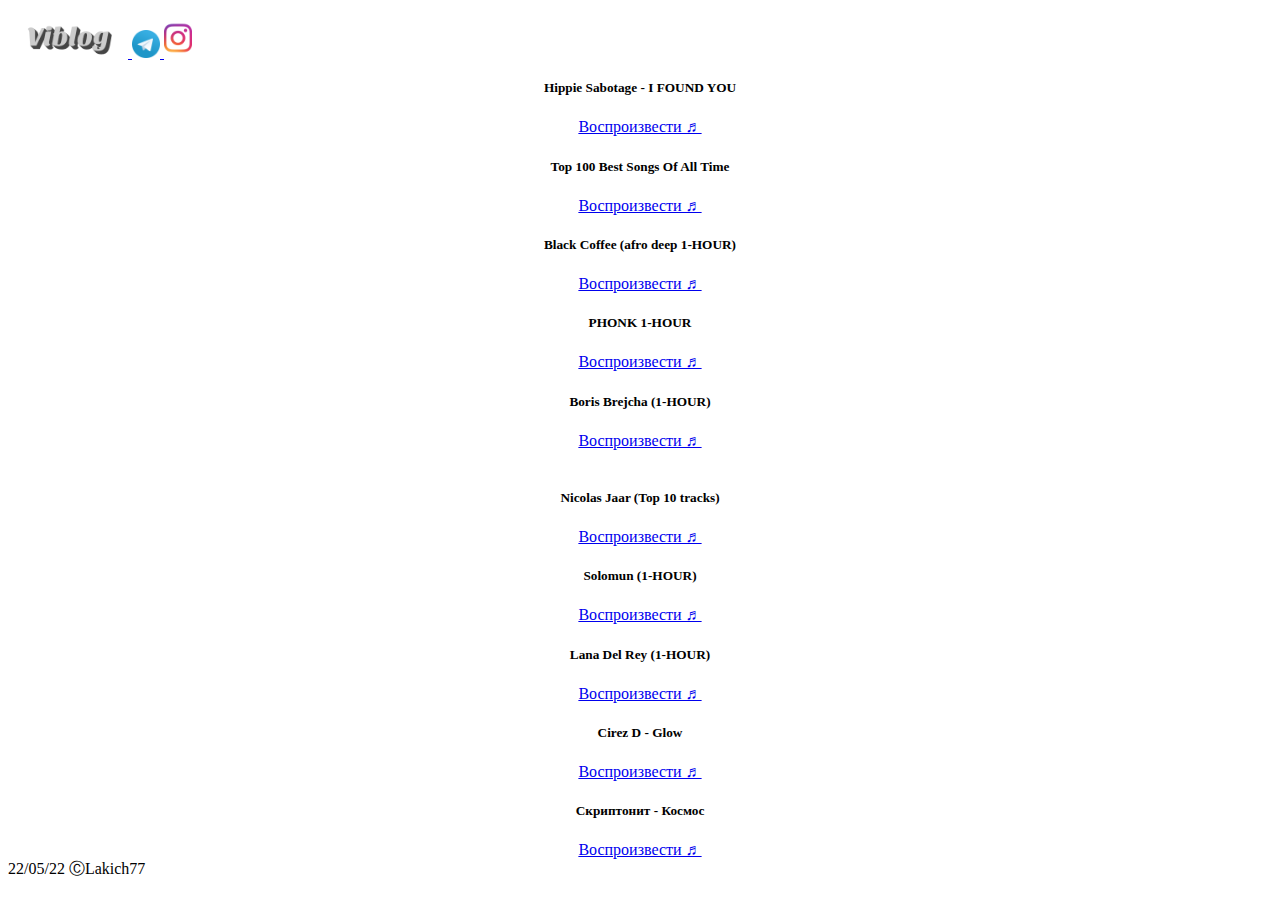
<file: index.html/music.html>
<!DOCTYPE html>
<html lang="en">
  <head>
    <meta charset="utf-8" />
    <meta name="viewport" content="width=device-width, initial-scale=1" />
    <title>Vi blog</title>
    <link
      href="https://cdn.jsdelivr.net/npm/bootstrap@5.2.0-beta1/dist/css/bootstrap.min.css"
      rel="stylesheet"
      integrity="sha384-0evHe/X+R7YkIZDRvuzKMRqM+OrBnVFBL6DOitfPri4tjfHxaWutUpFmBp4vmVor"
      crossorigin="anonymous"
    /><link rel="apple-touch-icon" sizes="180x180" href="/apple-touch-icon.png">
    <link rel="icon" type="image/png" sizes="32x32" href="/favicon-32x32.png">
    <link rel="icon" type="image/png" sizes="16x16" href="/favicon-16x16.png">
    <link rel="manifest" href="/site.webmanifest">
    <style>
      .card {
        border-radius: em;
        text-align: center;
      }
      .card:hover{
        background-color: rgba(4, 0, 255, 0.1);
      }
      .card img {
        border-radius: 50%;
        width: 70%;
        margin: auto;
        padding: 0.5em;
      }
      .navbar ima {
        width: 100%;
        margin: auto;
      }
 
      
    
            </style>
  </head>
  <body>
    <script
      src="https://cdn.jsdelivr.net/npm/bootstrap@5.2.0-beta1/dist/js/bootstrap.bundle.min.js"
      integrity="sha384-pprn3073KE6tl6bjs2QrFaJGz5/SUsLqktiwsUTF55Jfv3qYSDhgCecCxMW52nD2"
      crossorigin="anonymous"
    ></script>
    <nav class="navbar bg-dark">
      <div class="container-fluit" style="padding-right: 2px; height: 50px;">
        <a class="navbar-brand" href="index.html">
          <img src="Viblog.png" alt="" width="120">
        </a>
          
          <a class="navbar-brand" href="https://t.me/Lakaydo">
            <img src="telegram-logo-944.png" alt="" width="28">
            <a class="navbar-brand" href="https://instagram.com/lakich77">
              <img src="logo-instagram-png-2454.png" alt="" width="28">
            </a>
           
          </a>
        </a>
      </div>
    </nav>
    <div class="conteiner my-3">
      <div class="row row-cols-1 row-cols-md-2 row-cols-lg-2 g-3">
        <div class="col">
          <div class="card">
              
              <div class="card-body">
                <h5 class="card-title">Hippie Sabotage - I FOUND YOU</h5>
                <p class="card-text"> </p>
                <a href="https://www.youtube.com/watch?v=R984zd5tops" target="_blank" class="btn btn-danger">Воспроизвести ♬</a>
              </div>
          </div>
        </div>
        <div class="col">
          <div class="card">
              
              <div class="card-body">
                <h5 class="card-title">Top 100 Best Songs Of All Time</h5>
                <p class="card-text"></p>
                <a href="https://www.youtube.com/watch?v=zSmjW5fNUZA" target="_blank" class="btn btn-danger">Воспроизвести ♬</a>
              </div>
          </div>
        </div>
        <div class="col">
          <div class="card">
              
              <div class="card-body">
                <h5 class="card-title">Black Coffee (afro deep 1-HOUR)</h5>
                <p class="card-text"></p>
                <a href="https://www.youtube.com/watch?v=SGqg_ZzThDU&t=2817s" target="_blank"  class="btn btn-danger">Воспроизвести ♬</a>
              </div>
          </div>
        </div>
        <div class="col">
          <div class="card">
              
              <div class="card-body">
                <h5 class="card-title">PHONK 1-HOUR</h5>
                <p class="card-text"></p>
                <a href="https://www.youtube.com/watch?v=iubSQbAeb9c&t=8s" target="_blank" class="btn btn-danger">Воспроизвести ♬</a>
              </div>
          </div>
        </div>
        <div class="col">
          <div class="card">
              
              <div class="card-body">
                <h5 class="card-title">Boris Brejcha (1-HOUR)</h5>
                <p class="card-text"></p>
                <a href="https://www.youtube.com/watch?v=buCD-_1UPn4&t=146s" target="_blank" class="btn btn-danger">Воспроизвести ♬</a>
              </div>
          </div>
        </div>
  <br />
        <div class="col">
          <div class="card">
   
              <div class="card-body">
                <h5 class="card-title">Nicolas Jaar (Top 10 tracks)</h5>
                <p class="card-text"></p>
                <a href="https://www.youtube.com/watch?v=TOwJWspR3Rs"  target="_blank" class="btn btn-danger">Воспроизвести ♬</a>
              </div>
          </div>
        </div>
        <div class="col">
          <div class="card">
             
              <div class="card-body">
                <h5 class="card-title">Solomun (1-HOUR)</h5>
                <p class="card-text"></p>
                <a href="https://www.youtube.com/watch?v=9ba3coWgSPg&t=280s"  target="_blank" class="btn btn-danger">Воспроизвести ♬</a>
              </div>
          </div>
        </div>
        <div class="col">
          <div class="card">
             
              <div class="card-body">
                <h5 class="card-title">Lana Del Rey (1-HOUR)</h5>
                <p class="card-text"></p>
                <a href="https://www.youtube.com/watch?v=QcGX7PAPzME" target="_blank"  class="btn btn-danger">Воспроизвести ♬</a>
              </div>
          </div>
        
      </div>
      <div class="col">
        <div class="card">
            <div class="card-body">
              <h5 class="card-title">Cirez D - Glow</h5>
              <a href="https://www.youtube.com/watch?v=vpPruqqfWQk"  target="_blank" class="btn btn-danger">Воспроизвести ♬</a>
            </div>
        </div>
      </div><div class="col">
        <div class="card">
            <div class="card-body">
              <h5 class="card-title">Скриптонит - Космос</h5>
              <a href="https://www.youtube.com/watch?v=UYkRAbBG294" target="_blank"  class="btn btn-danger">Воспроизвести ♬</a>
            </div>
        </div>
      </div>

    </div>
    <nav class="navbar bg-light">
        <div class="container-fluid">
          <span class="navbar-text">
            22/05/22 ⒸLakich77
          </span>
        </div>
      </nav>
 </body>
</html>
</file>
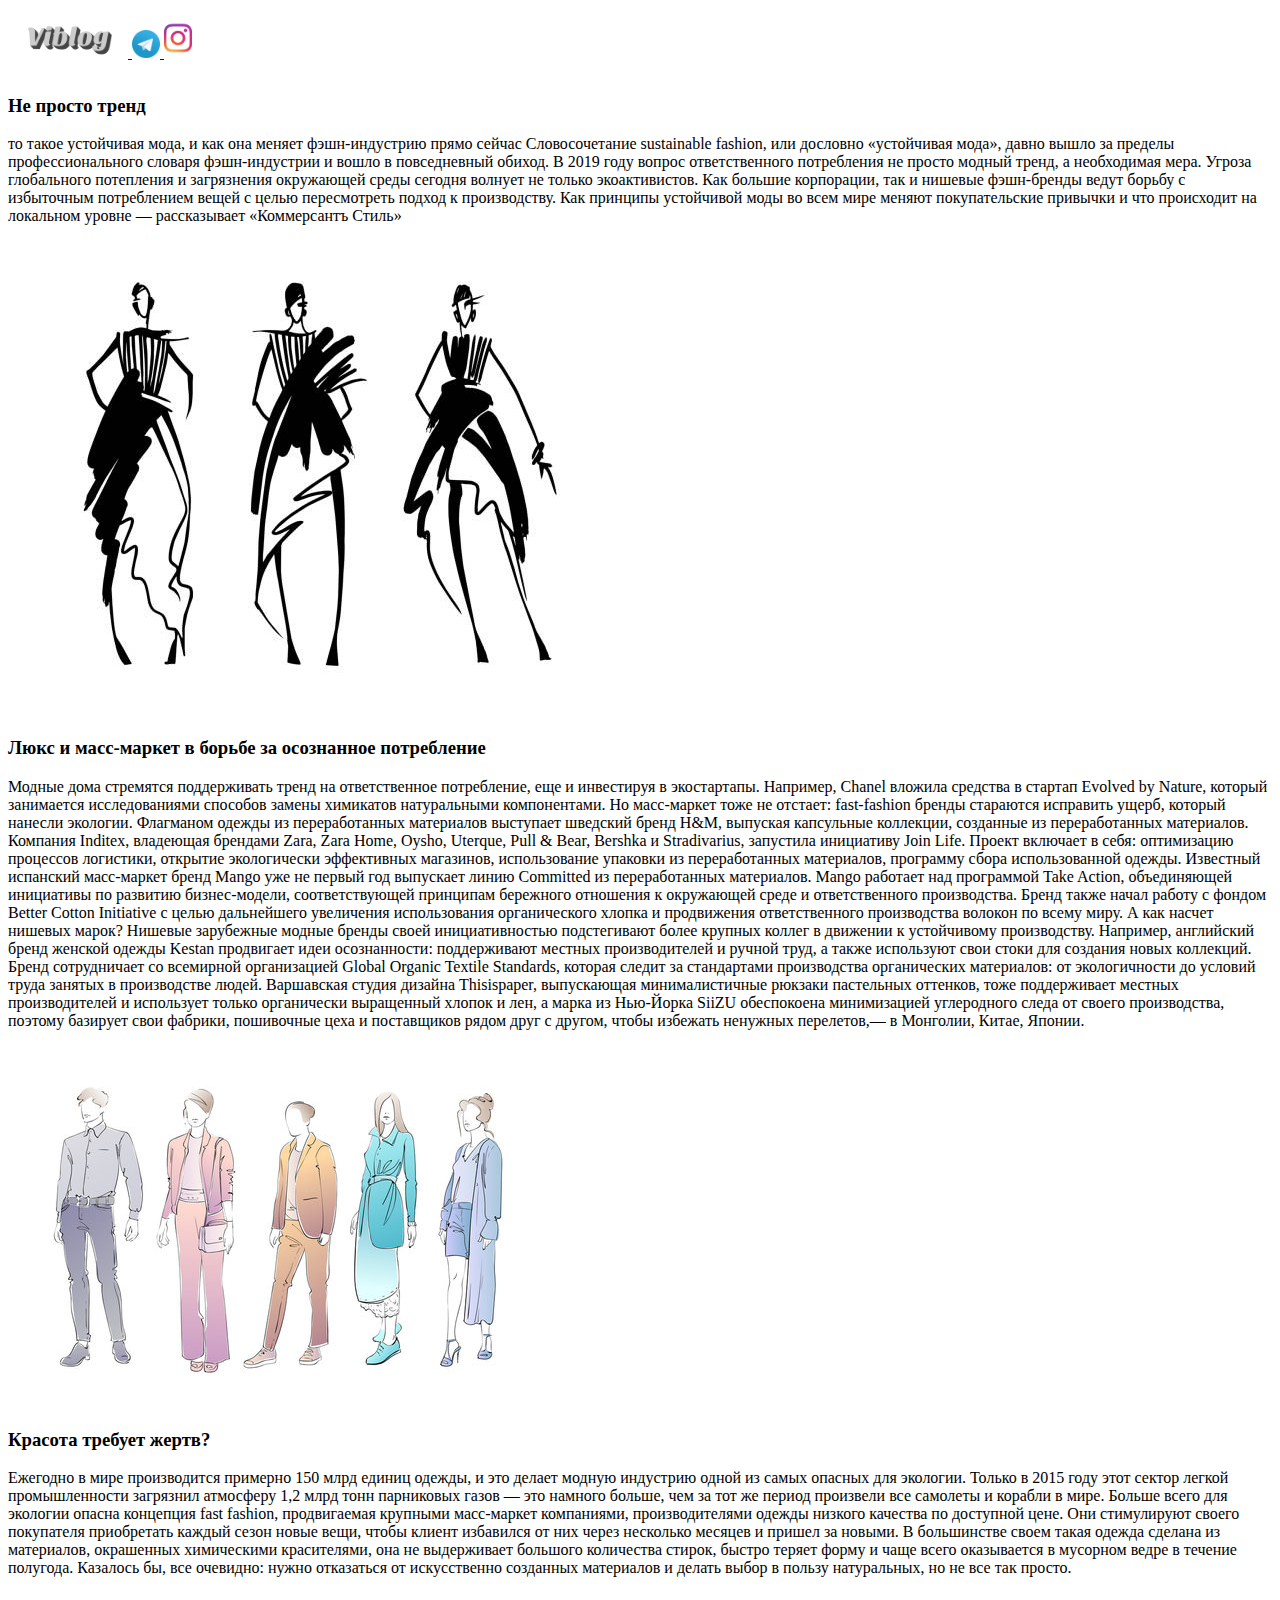
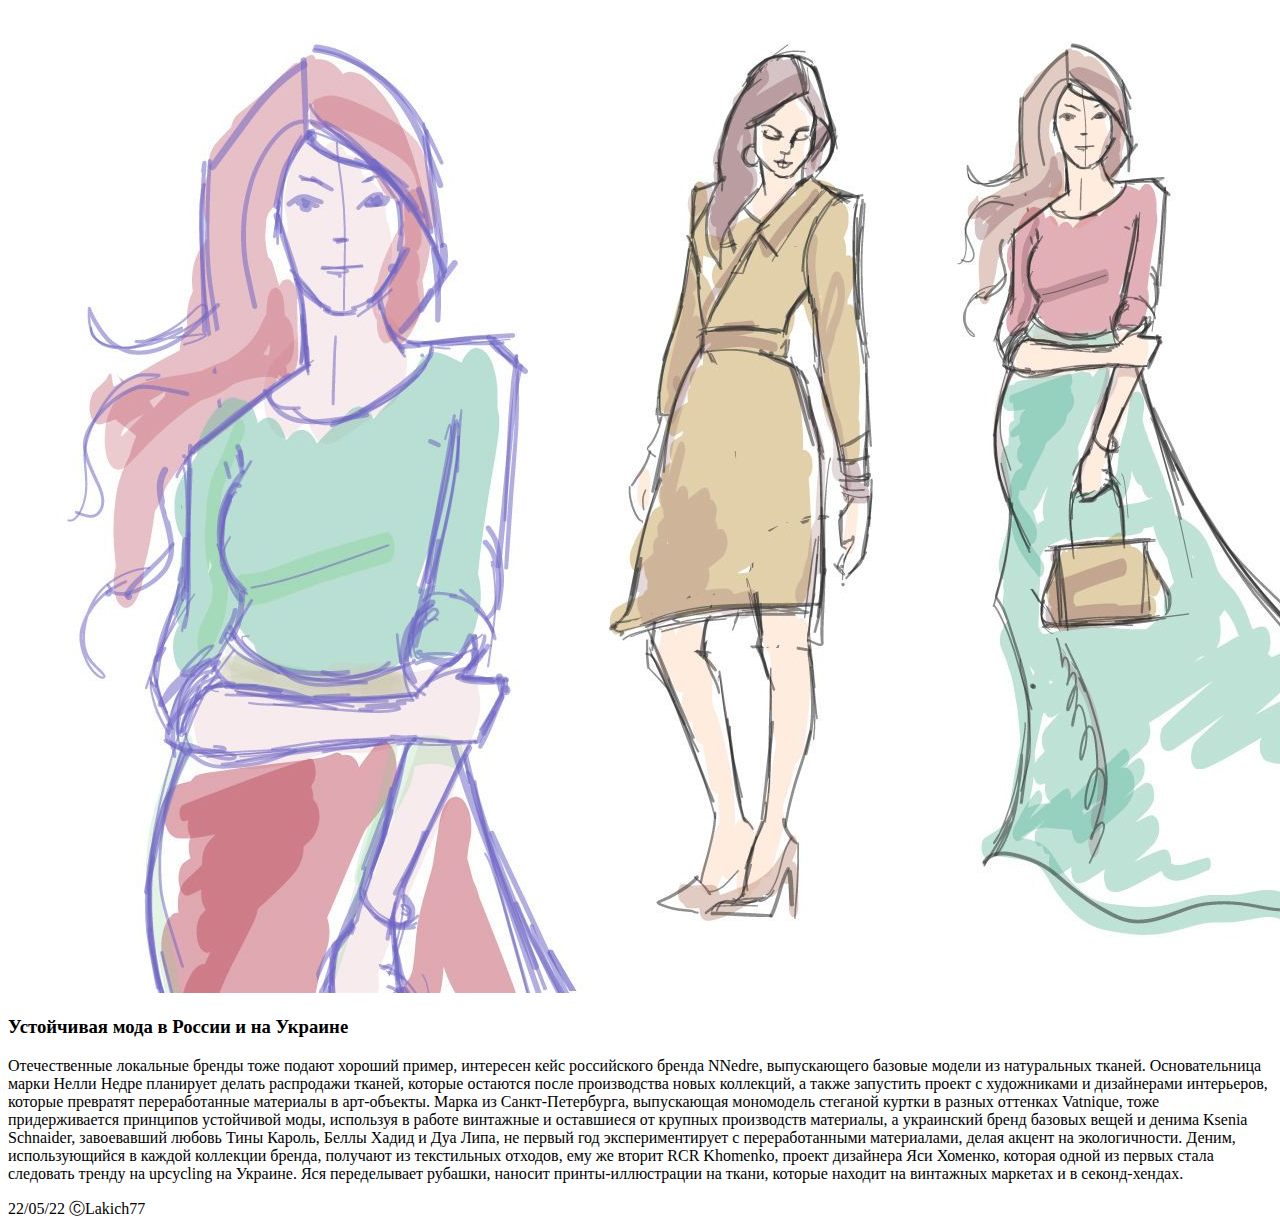
<file: index.html/odejda.html>
<!DOCTYPE html>
<html lang="en">
  <head>
    <meta charset="utf-8" />
    <meta name="viewport" content="width=device-width, initial-scale=1" />
    <title>Vi blog</title>
    <link
      href="https://cdn.jsdelivr.net/npm/bootstrap@5.2.0-beta1/dist/css/bootstrap.min.css"
      rel="stylesheet"
      integrity="sha384-0evHe/X+R7YkIZDRvuzKMRqM+OrBnVFBL6DOitfPri4tjfHxaWutUpFmBp4vmVor"
      crossorigin="anonymous"
    /><link rel="apple-touch-icon" sizes="180x180" href="/apple-touch-icon.png">
    <link rel="icon" type="image/png" sizes="32x32" href="/favicon-32x32.png">
    <link rel="icon" type="image/png" sizes="16x16" href="/favicon-16x16.png">
    <link rel="manifest" href="/site.webmanifest">
    <style>
      .card {
        border-radius: 1em;
        text-align: center;
      }
      .card:hover{
        background-color: rgba(0, 0, 0, 0.1);
      }
      .card img {
        border-radius: 50%;
        width: 70%;
        margin: auto;
        padding: 0.5em;
      }
      .navbar ima {
        width: 100%;
        margin: auto;
      }
 
      
    
            </style>
  </head>
  <body>
    <script
      src="https://cdn.jsdelivr.net/npm/bootstrap@5.2.0-beta1/dist/js/bootstrap.bundle.min.js"
      integrity="sha384-pprn3073KE6tl6bjs2QrFaJGz5/SUsLqktiwsUTF55Jfv3qYSDhgCecCxMW52nD2"
      crossorigin="anonymous"
    ></script>
    <nav class="navbar bg-dark">
      <div class="container-fluit" style="padding-right: 2px; height: 50px;">
        <a class="navbar-brand" href="index.html">
          <img src="Viblog.png" alt="" width="120">
        </a>
          
          <a class="navbar-brand" href="https://t.me/Lakaydo">
            <img src="telegram-logo-944.png" alt="" width="28">
            <a class="navbar-brand" href="https://instagram.com/lakich77">
              <img src="logo-instagram-png-2454.png" alt="" width="28">
            </a>
          </a>
        </a>
      </div>
    </nav>
    <div class="container my-2">
      <div class="row">
        <div class="col-md-2">
          <img class="w-100" alt="">
        </div>
      <div class="col-md-8 text-center">
        <h3>Не просто тренд</h3>
        <p>то такое устойчивая мода, и как она меняет фэшн-индустрию прямо сейчас
          Словосочетание sustainable fashion, или дословно «устойчивая мода», давно вышло за пределы профессионального словаря фэшн-индустрии и вошло в повседневный обиход. В 2019 году вопрос ответственного потребления не просто модный тренд, а необходимая мера. Угроза глобального потепления и загрязнения окружающей среды сегодня волнует не только экоактивистов. Как большие корпорации, так и нишевые фэшн-бренды ведут борьбу с избыточным потреблением вещей с целью пересмотреть подход к производству. Как принципы устойчивой моды во всем мире меняют покупательские привычки и что происходит на локальном уровне — рассказывает «Коммерсантъ Стиль»</p>
        <img class="w-100"src="moda3.jpg" alt="">
        <h3>Люкс и масс-маркет в борьбе за осознанное потребление</h3>
        <p>

          Модные дома стремятся поддерживать тренд на ответственное потребление, еще и инвестируя в экостартапы. Например, Chanel вложила средства в стартап Evolved by Nature, который занимается исследованиями способов замены химикатов натуральными компонентами. Но масс-маркет тоже не отстает: fast-fashion бренды стараются исправить ущерб, который нанесли экологии.

          Флагманом одежды из переработанных материалов выступает шведский бренд H&M, выпуская капсульные коллекции, созданные из переработанных материалов.
          
          Компания Inditex, владеющая брендами Zara, Zara Home, Oysho, Uterque, Pull & Bear, Bershka и Stradivarius, запустила инициативу Join Life. Проект включает в себя: оптимизацию процессов логистики, открытие экологически эффективных магазинов, использование упаковки из переработанных материалов, программу сбора использованной одежды.
          
          Известный испанский масс-маркет бренд Mango уже не первый год выпускает линию Committed из переработанных материалов.
          
          Mango работает над программой Take Action, объединяющей инициативы по развитию бизнес-модели, соответствующей принципам бережного отношения к окружающей среде и ответственного производства. Бренд также начал работу с фондом Better Cotton Initiative с целью дальнейшего увеличения использования органического хлопка и продвижения ответственного производства волокон по всему миру.
          
          А как насчет нишевых марок?
          Нишевые зарубежные модные бренды своей инициативностью подстегивают более крупных коллег в движении к устойчивому производству. Например, английский бренд женской одежды Kestan продвигает идеи осознанности: поддерживают местных производителей и ручной труд, а также используют свои стоки для создания новых коллекций. Бренд сотрудничает со всемирной организацией Global Organic Textile Standards, которая следит за стандартами производства органических материалов: от экологичности до условий труда занятых в производстве людей. Варшавская студия дизайна Thisispaper, выпускающая минималистичные рюкзаки пастельных оттенков, тоже поддерживает местных производителей и использует только органически выращенный хлопок и лен, а марка из Нью-Йорка SiiZU обеспокоена минимизацией углеродного следа от своего производства, поэтому базирует свои фабрики, пошивочные цеха и поставщиков рядом друг с другом, чтобы избежать ненужных перелетов,— в Монголии, Китае, Японии.</p>
        <img class="w-100" src="moda1.jpg">
         <h3>Красота требует жертв?</h3> 
         <p>Ежегодно в мире производится примерно 150 млрд единиц одежды, и это делает модную индустрию одной из самых опасных для экологии. Только в 2015 году этот сектор легкой промышленности загрязнил атмосферу 1,2 млрд тонн парниковых газов — это намного больше, чем за тот же период произвели все самолеты и корабли в мире.

          Больше всего для экологии опасна концепция fast fashion, продвигаемая крупными масс-маркет компаниями, производителями одежды низкого качества по доступной цене. Они стимулируют своего покупателя приобретать каждый сезон новые вещи, чтобы клиент избавился от них через несколько месяцев и пришел за новыми. В большинстве своем такая одежда сделана из материалов, окрашенных химическими красителями, она не выдерживает большого количества стирок, быстро теряет форму и чаще всего оказывается в мусорном ведре в течение полугода. Казалось бы, все очевидно: нужно отказаться от искусственно созданных материалов и делать выбор в пользу натуральных, но не все так просто.</p>   
         <img class="w-100" src="dd.jpg"">
         <h3>Устойчивая мода в России и на Украине</h3>
         <p>Отечественные локальные бренды тоже подают хороший пример, интересен кейс российского бренда NNedre, выпускающего базовые модели из натуральных тканей. Основательница марки Нелли Недре планирует делать распродажи тканей, которые остаются после производства новых коллекций, а также запустить проект с художниками и дизайнерами интерьеров, которые превратят переработанные материалы в арт-объекты.

          Марка из Санкт-Петербурга, выпускающая мономодель стеганой куртки в разных оттенках Vatnique, тоже придерживается принципов устойчивой моды, используя в работе винтажные и оставшиеся от крупных производств материалы, а украинский бренд базовых вещей и денима Ksenia Schnaider, завоевавший любовь Тины Кароль, Беллы Хадид и Дуа Липа, не первый год экспериментирует с переработанными материалами, делая акцент на экологичности. Деним, использующийся в каждой коллекции бренда, получают из текстильных отходов, ему же вторит RCR Khomenko, проект дизайнера Яси Хоменко, которая одной из первых стала следовать тренду на upcycling на Украине. Яся переделывает рубашки, наносит принты-иллюстрации на ткани, которые находит на винтажных маркетах и в секонд-хендах.</p>
        </div>
      </div>
    </div>
    <nav class="navbar bg-light">
      <div class="container-fluid">
        <span class="navbar-text">
            22/05/22 ⒸLakich77
        </span>
      </div>
    </nav>

 </body>
</html>
</file>
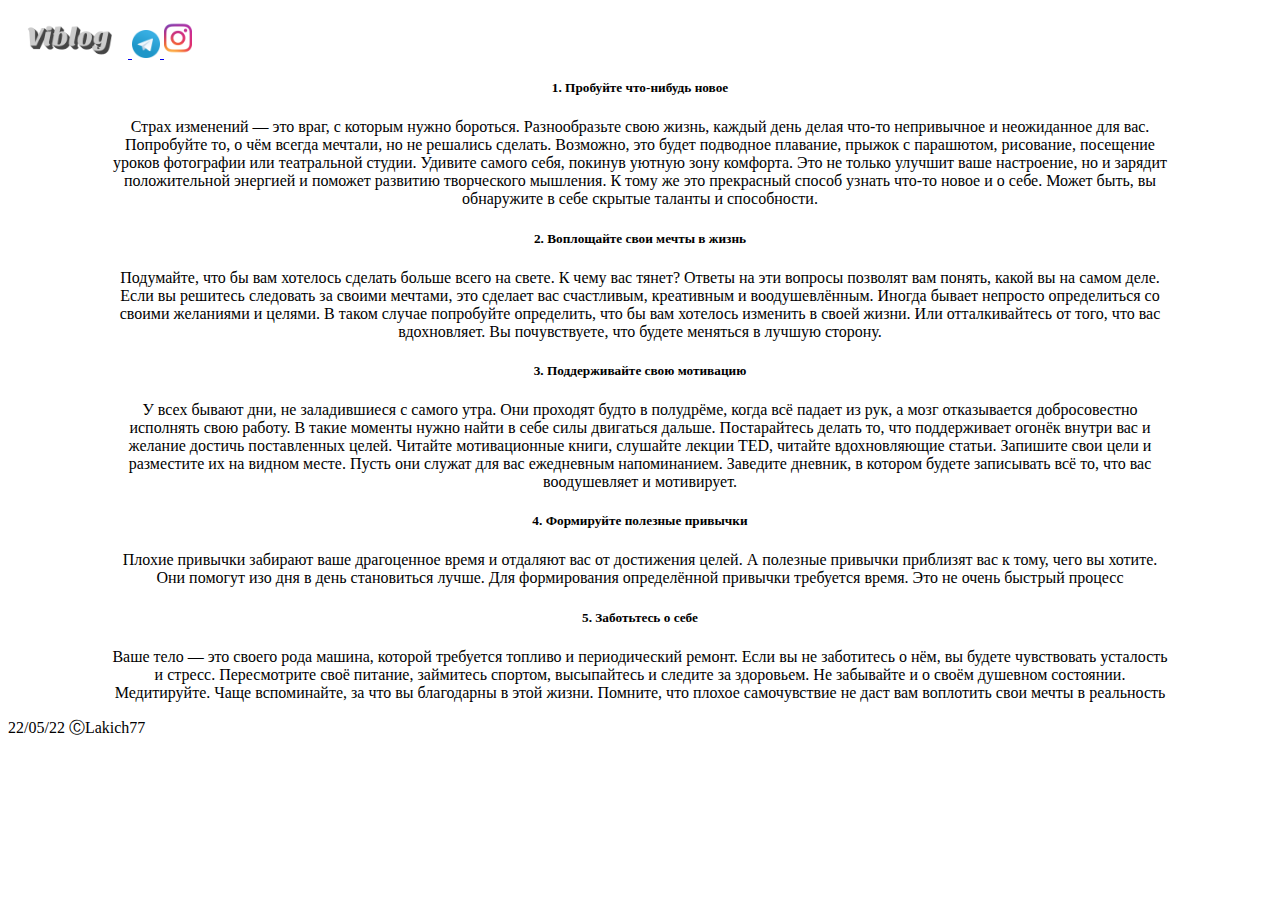
<file: index.html/priv.html>
<!DOCTYPE html>
<html lang="en">
  <head>
    <meta charset="utf-8" />
    <meta name="viewport" content="width=device-width, initial-scale=1" />
    <title>Vi blog</title>
    <link
      href="https://cdn.jsdelivr.net/npm/bootstrap@5.2.0-beta1/dist/css/bootstrap.min.css"
      rel="stylesheet"
      integrity="sha384-0evHe/X+R7YkIZDRvuzKMRqM+OrBnVFBL6DOitfPri4tjfHxaWutUpFmBp4vmVor"
      crossorigin="anonymous"
    /><link rel="apple-touch-icon" sizes="180x180" href="/apple-touch-icon.png">
    <link rel="icon" type="image/png" sizes="32x32" href="/favicon-32x32.png">
    <link rel="icon" type="image/png" sizes="16x16" href="/favicon-16x16.png">
    <link rel="manifest" href="/site.webmanifest">
    <style>
      .card {
        border-radius: 1em;
        margin-left: 100px;
        margin-right: 100px;
        text-align: center;
      }
      .card:hover{
        background-color: rgba(0, 0, 0, 0.1);
      }
      .card img {
        border-radius: 0%;
        width: 70%;
        margin-left: 100px;
        padding: 0.5em;
      }
      .navbar ima {
        width: 100%;
        margin: auto;
      }
      .container {
          margin-left: 100px;
      }
 
      
    
            </style>
  </head>
  <body>
    <script
      src="https://cdn.jsdelivr.net/npm/bootstrap@5.2.0-beta1/dist/js/bootstrap.bundle.min.js"
      integrity="sha384-pprn3073KE6tl6bjs2QrFaJGz5/SUsLqktiwsUTF55Jfv3qYSDhgCecCxMW52nD2"
      crossorigin="anonymous"
    ></script>
    <nav class="navbar bg-dark">
      <div class="container-fluit" style="padding-right: 2px; height: 50px;">
        <a class="navbar-brand" href="index.html">
          <img src="Viblog.png" alt="" width="120">
        </a>
          
          <a class="navbar-brand" href="https://t.me/Lakaydo">
            <img src="telegram-logo-944.png" alt="" width="28">
            <a class="navbar-brand" href="https://instagram.com/lakich77">
              <img src="logo-instagram-png-2454.png" alt="" width="28">
            </a>
           
          </a>
        </a>
      </div>
    </nav>
    <div class="conteiner my-3">
      <div class="row row-cols-1 row-cols-md-1 row-cols-lg-1 g-3">
        <div class="col">
          <div class="card">
             
              <div class="card-body">
                <h5 class="card-title">1. Пробуйте что-нибудь новое</h5>
                <p class="card-text">Страх изменений — это враг, с которым нужно бороться. Разнообразьте свою жизнь, каждый день делая что-то непривычное и неожиданное для вас.

                    Попробуйте то, о чём всегда мечтали, но не решались сделать. Возможно, это будет подводное плавание, прыжок с парашютом, рисование, посещение уроков фотографии или театральной студии.
                    
                    Удивите самого себя, покинув уютную зону комфорта. Это не только улучшит ваше настроение, но и зарядит положительной энергией и поможет развитию творческого мышления. К тому же это прекрасный способ узнать что-то новое и о себе. Может быть, вы обнаружите в себе скрытые таланты и способности.</p>
              </div>
          </div>
        </div>
        <nav class="navbar bg-warning">
            <div class="container-fluid" >
              <span class="navbar-text">
              
              </span>
              
            </div>
          </nav>
          <div class="conteiner my-3">
            <div class="row row-cols-1 row-cols-md-1 row-cols-lg-1 g-3">
              <div class="col">
                <div class="card">
                   
                    <div class="card-body">
                      <h5 class="card-title">2. Воплощайте свои мечты в жизнь</h5>
                      <p class="card-text">Подумайте, что бы вам хотелось сделать больше всего на свете. К чему вас тянет? Ответы на эти вопросы позволят вам понять, какой вы на самом деле. Если вы решитесь следовать за своими мечтами, это сделает вас счастливым, креативным и воодушевлённым.

                        Иногда бывает непросто определиться со своими желаниями и целями. В таком случае попробуйте определить, что бы вам хотелось изменить в своей жизни. Или отталкивайтесь от того, что вас вдохновляет. Вы почувствуете, что будете меняться в лучшую сторону.</p>
                    </div>
                </div>
              </div>
              <nav class="navbar bg-info">
                  <div class="container-fluid">
                    <span class="navbar-text">
                    
                    </span>

          </span>
        </div>
      </nav>
      <div class="conteiner my-3">
        <div class="row row-cols-1 row-cols-md-1 row-cols-lg-1 g-3">
          <div class="col">
            <div class="card">
               
                <div class="card-body">
                  <h5 class="card-title">3. Поддерживайте свою мотивацию</h5>
                  <p class="card-text">У всех бывают дни, не заладившиеся с самого утра. Они проходят будто в полудрёме, когда всё падает из рук, а мозг отказывается добросовестно исполнять свою работу.

                    В такие моменты нужно найти в себе силы двигаться дальше. Постарайтесь делать то, что поддерживает огонёк внутри вас и желание достичь поставленных целей.
                    
                    Читайте мотивационные книги, слушайте лекции TED, читайте вдохновляющие статьи. Запишите свои цели и разместите их на видном месте. Пусть они служат для вас ежедневным напоминанием. Заведите дневник, в котором будете записывать всё то, что вас воодушевляет и мотивирует.</p>
                </div>
            </div>
          </div>
          <nav class="navbar bg-danger">
              <div class="container-fluid">
                <span class="navbar-text">
                
                </span>

    </div>
</nav>
<div class="conteiner my-3">
  <div class="row row-cols-1 row-cols-md-1 row-cols-lg-1 g-3">
    <div class="col">
      <div class="card">
         
          <div class="card-body">
            <h5 class="card-title">4. Формируйте полезные привычки</h5>
            <p class="card-text">Плохие привычки забирают ваше драгоценное время и отдаляют вас от достижения целей. А полезные привычки приблизят вас к тому, чего вы хотите. Они помогут изо дня в день становиться лучше.

                Для формирования определённой привычки требуется время. Это не очень быстрый процесс</p>
          </div>
      </div>
    </div>
    <nav class="navbar bg-success">
        <div class="container-fluid">
          <span class="navbar-text">
          
          </span>
          
        </div>
      </nav>  </nav>
      <div class="conteiner my-3">
        <div class="row row-cols-1 row-cols-md-1 row-cols-lg-1 g-3">
          <div class="col">
            <div class="card">
               
                <div class="card-body">
                  <h5 class="card-title">5. Заботьтесь о себе</h5>
                  <p class="card-text">Ваше тело — это своего рода машина, которой требуется топливо и периодический ремонт. Если вы не заботитесь о нём, вы будете чувствовать усталость и стресс.

                    Пересмотрите своё питание, займитесь спортом, высыпайтесь и следите за здоровьем. Не забывайте и о своём душевном состоянии. Медитируйте. Чаще вспоминайте, за что вы благодарны в этой жизни.
                    
                    Помните, что плохое самочувствие не даст вам воплотить свои мечты в реальность</p>
                </div>
            </div>
          </div>
          <nav class="navbar bg-primary">
              <div class="container-fluid">
                <span class="navbar-text">
                
                </span>
                
              </div>
            </nav>
            <nav class="navbar bg-light">
                <div class="container-fluid">
                  <span class="navbar-text">
                    22/05/22 ⒸLakich77
                  </span>
                  
                </div>
              </nav>
 </body>
</html>
</file>
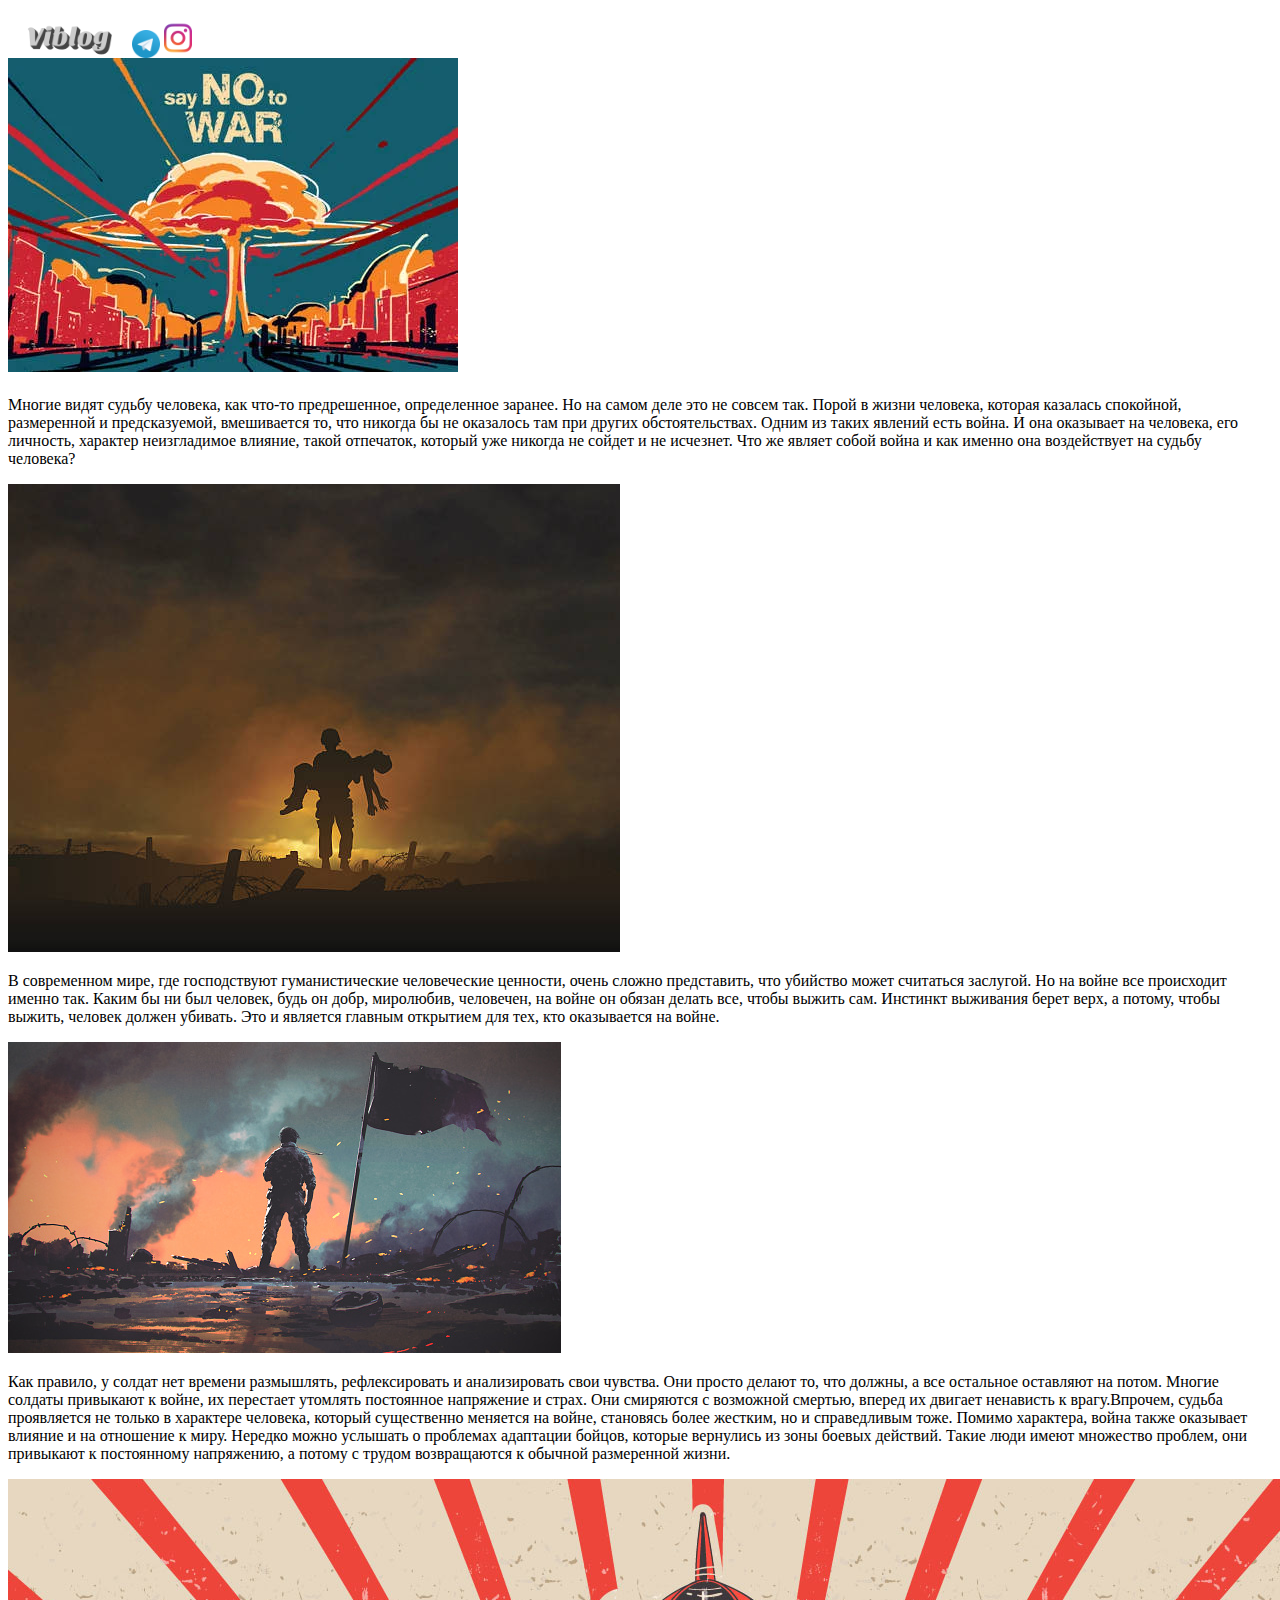
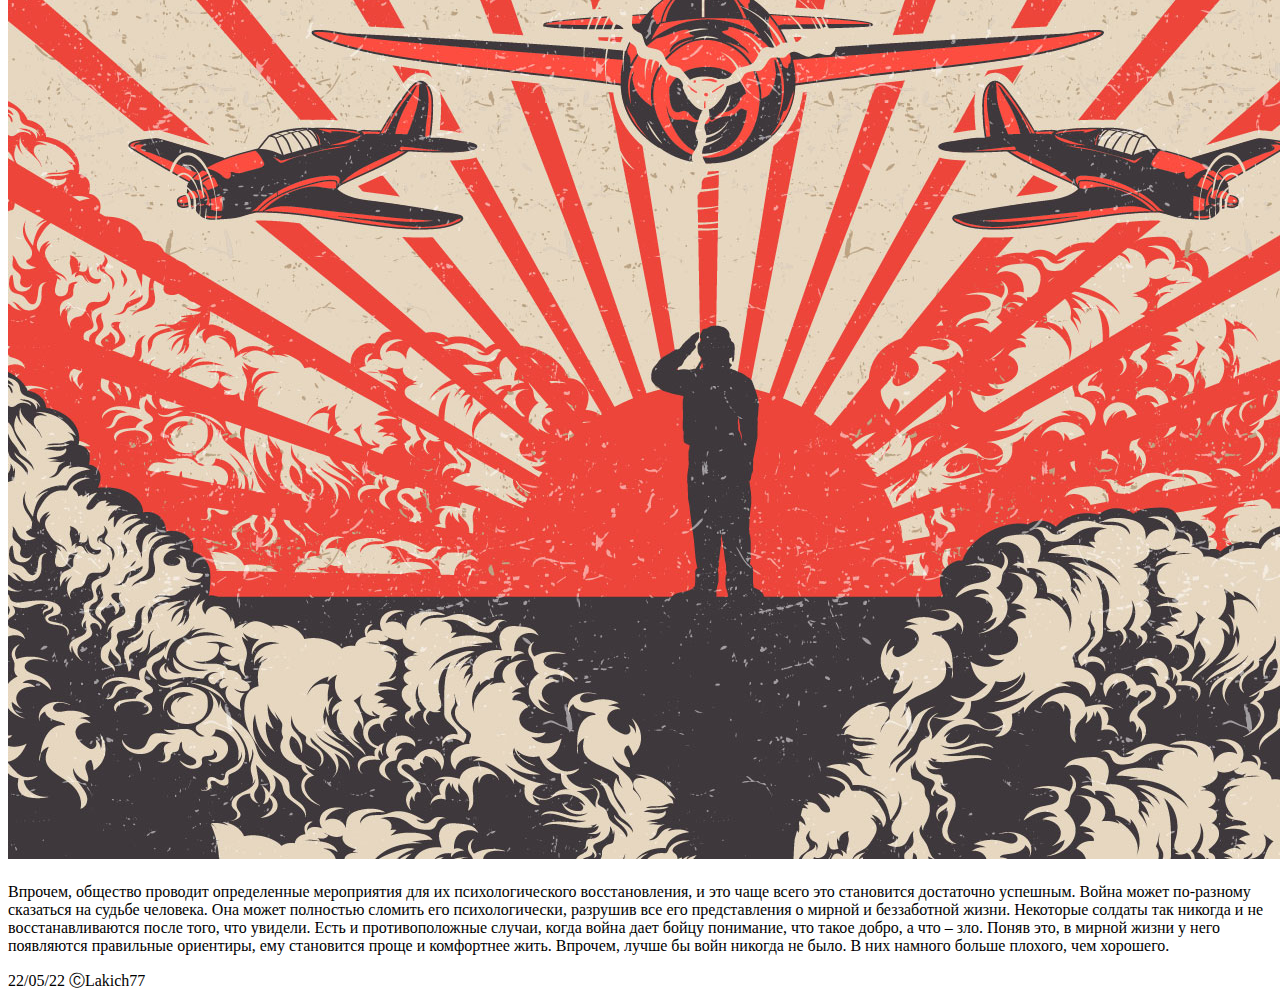
<file: index.html/voyna.html>
<!DOCTYPE html>
<html lang="en">
  <head>
    <meta charset="utf-8" />
    <meta name="viewport" content="width=device-width, initial-scale=1" />
    <title>Vi blog</title>
    <link
      href="https://cdn.jsdelivr.net/npm/bootstrap@5.2.0-beta1/dist/css/bootstrap.min.css"
      rel="stylesheet"
      integrity="sha384-0evHe/X+R7YkIZDRvuzKMRqM+OrBnVFBL6DOitfPri4tjfHxaWutUpFmBp4vmVor"
      crossorigin="anonymous"
    /><link rel="apple-touch-icon" sizes="180x180" href="/apple-touch-icon.png">
    <link rel="icon" type="image/png" sizes="32x32" href="/favicon-32x32.png">
    <link rel="icon" type="image/png" sizes="16x16" href="/favicon-16x16.png">
    <link rel="manifest" href="/site.webmanifest">
    <style>
      .card {
        border-radius: 1em;
        text-align: center;
      }
      .card:hover{
        background-color: rgba(0, 0, 0, 0.1);
      }
      .card img {
        border-radius: 50%;
        width: 70%;
        margin: auto;
        padding: 0.5em;
      }
      .navbar ima {
        width: 100%;
        margin: auto;
      }
 
      
    
            </style>
  </head>
  <body>
    <script
      src="https://cdn.jsdelivr.net/npm/bootstrap@5.2.0-beta1/dist/js/bootstrap.bundle.min.js"
      integrity="sha384-pprn3073KE6tl6bjs2QrFaJGz5/SUsLqktiwsUTF55Jfv3qYSDhgCecCxMW52nD2"
      crossorigin="anonymous"
    ></script>
    <nav class="navbar bg-dark">
      <div class="container-fluit" style="padding-right: 2px; height: 50px;">
        <a class="navbar-brand" href="index.html">
          <img src="Viblog.png" alt="" width="120">
        </a>
          
          <a class="navbar-brand" href="https://t.me/Lakaydo">
            <img src="telegram-logo-944.png" alt="" width="28">
            <a class="navbar-brand" href="https://instagram.com/lakich77">
              <img src="logo-instagram-png-2454.png" alt="" width="28">
            </a>
          </a>
        </a>
      </div>
    </nav>
    <div class="container my-3">
      <div class="row">
        <div class="col-md-4">
          <img class="w-100" src="war1.webp" alt="">
        </div>
      <div class="col-md-8 text-center">
        <h2></h2>
        <p>Многие видят судьбу человека, как что-то предрешенное, определенное заранее. Но на самом деле это не совсем так. Порой в жизни человека, которая казалась спокойной, размеренной и предсказуемой, вмешивается то, что никогда бы не оказалось там при других обстоятельствах.

            Одним из таких явлений есть война. И она оказывает на человека, его личность, характер неизгладимое влияние, такой отпечаток, который уже никогда не сойдет и не исчезнет. Что же являет собой война и как именно она воздействует на судьбу человека?</p>
      </div>
      </div>
    </div>
    <nav class="navbar bg-danger">
      <div class="container-fluid">
        <span class="navbar-text">
        </span>
      </div>
    </nav>
    <div class="container my-3">
      <div class="row">
        <div class="col-md-4">
          <img class="w-100" src="war2.jpg" alt="">
        </div>
      <div class="col-md-8 text-center">
        <p>В современном мире, где господствуют гуманистические человеческие ценности, очень сложно представить, что убийство может считаться заслугой. Но на войне все происходит именно так. Каким бы ни был человек, будь он добр, миролюбив, человечен, на войне он обязан делать все, чтобы выжить сам. Инстинкт выживания берет верх, а потому, чтобы выжить, человек должен убивать. Это и является главным открытием для тех, кто оказывается на войне.</p>
      </div>
      </div>
    </div>
    <nav class="navbar bg-danger">
      <div class="container-fluid">
        <span class="navbar-text">
        </span>
      </div>
    </nav>
    <div class="container my-3">
      <div class="row">
        <div class="col-md-4">
          <img class="w-100" src="war4.jpg" alt="">
        </div>
      <div class="col-md-8 text-center">
        <p>Как правило, у солдат нет времени размышлять, рефлексировать и анализировать свои чувства. Они просто делают то, что должны, а все остальное оставляют на потом. Многие солдаты привыкают к войне, их перестает утомлять постоянное напряжение и страх.

            Они смиряются с возможной смертью, вперед их двигает ненависть к врагу.Впрочем, судьба проявляется не только в характере человека, который существенно меняется на войне, становясь более жестким, но и справедливым тоже. Помимо характера, война также оказывает влияние и на отношение к миру. Нередко можно услышать о проблемах адаптации бойцов, которые вернулись из зоны боевых действий. Такие люди имеют множество проблем, они привыкают к постоянному напряжению, а потому с трудом возвращаются к обычной размеренной жизни.</p>
      </div>
      </div>
    </div>
    <nav class="navbar bg-danger">
      <div class="container-fluid">
        <span class="navbar-text">
        </span>
      </div>
    </nav>   <div class="container my-3">
      <div class="row">
        <div class="col-md-4">
          <img class="w-100" src="war5.jpg" alt="">
        </div>
      <div class="col-md-8 text-center">
        <h2></h2>
        <p>Впрочем, общество проводит определенные мероприятия для их психологического восстановления, и это чаще всего это становится достаточно успешным.

            Война может по-разному сказаться на судьбе человека. Она может полностью сломить его психологически, разрушив все его представления о мирной и беззаботной жизни. Некоторые солдаты так никогда и не восстанавливаются после того, что увидели. Есть и противоположные случаи, когда война дает бойцу понимание, что такое добро, а что – зло. Поняв это, в мирной жизни у него появляются правильные ориентиры, ему становится проще и комфортнее жить.
            
            Впрочем, лучше бы войн никогда не было. В них намного больше плохого, чем хорошего.</p>
      </div>
      </div>
    </div>
   
    <nav class="navbar bg-light">
      <div class="container-fluid">
        <span class="navbar-text">
          22/05/22 ⒸLakich77
        </span>
      </div>
    </nav>
 </body>
</html>
</file>
